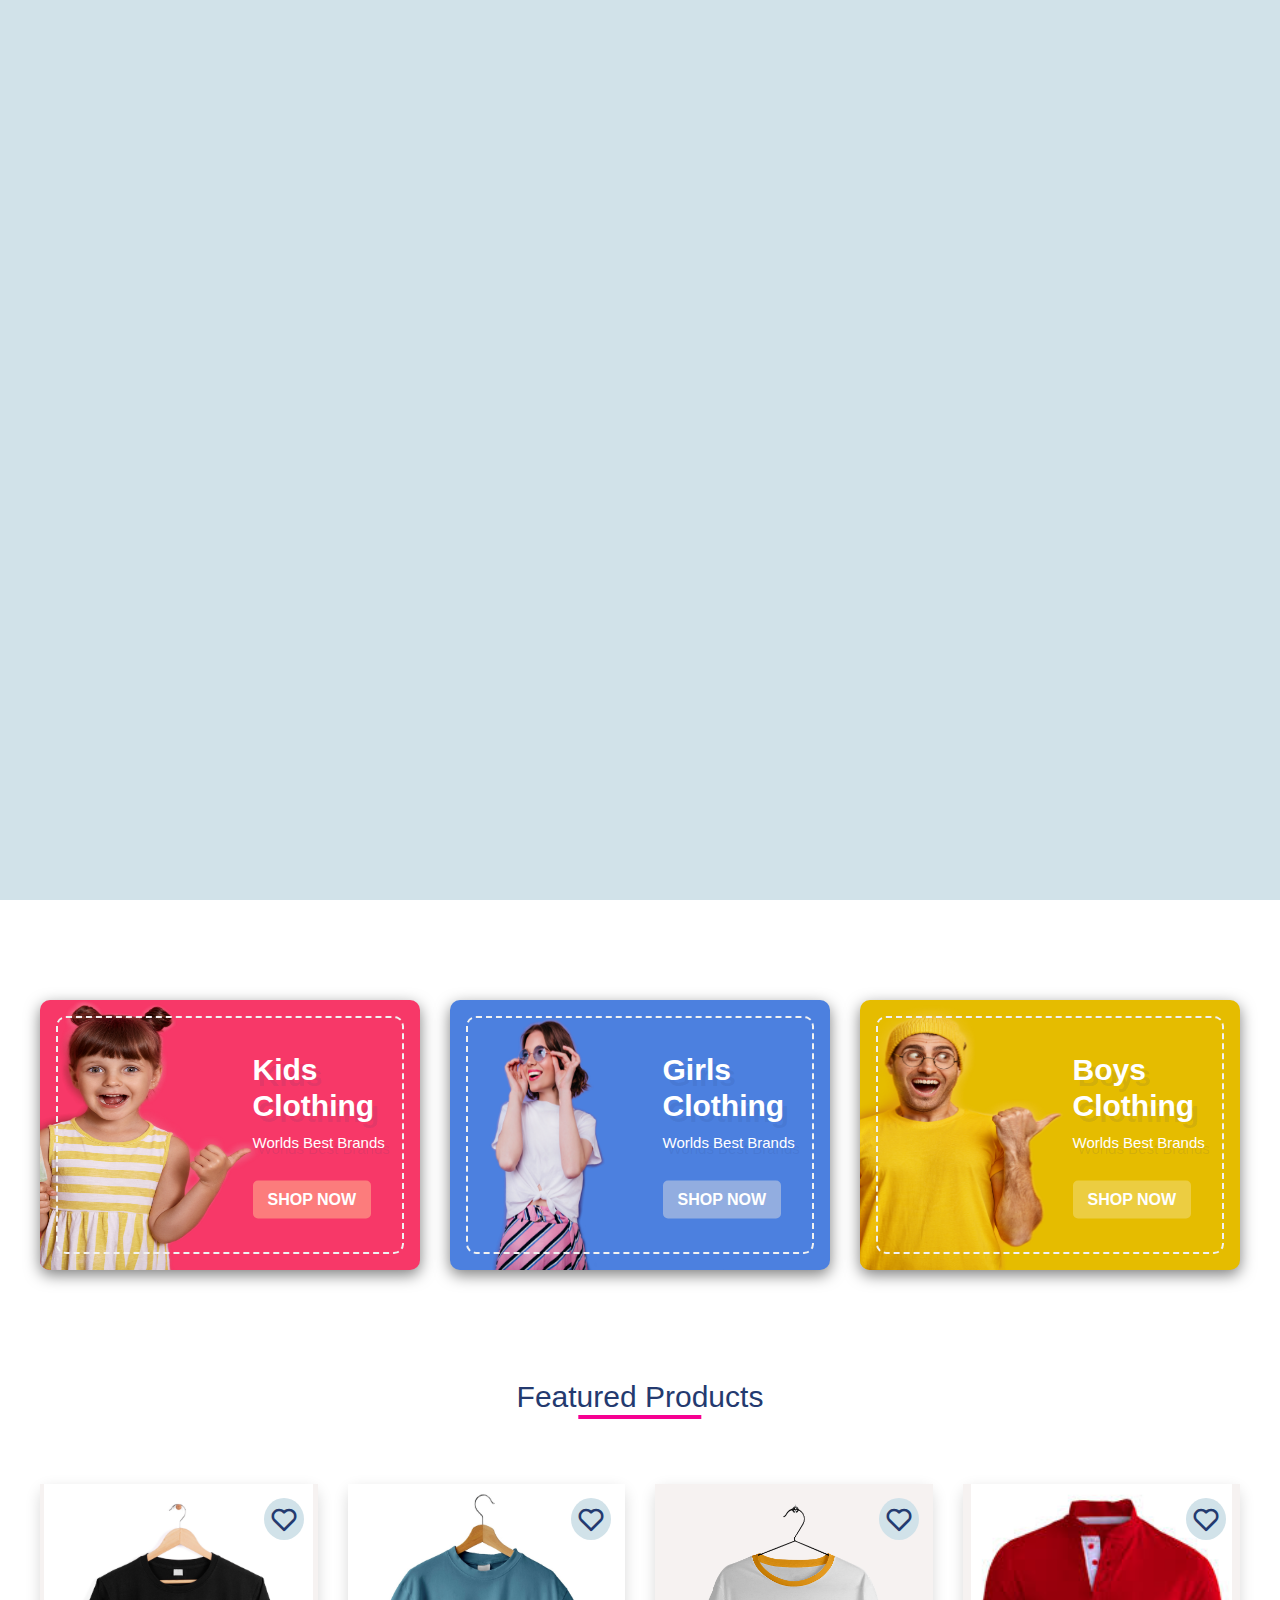
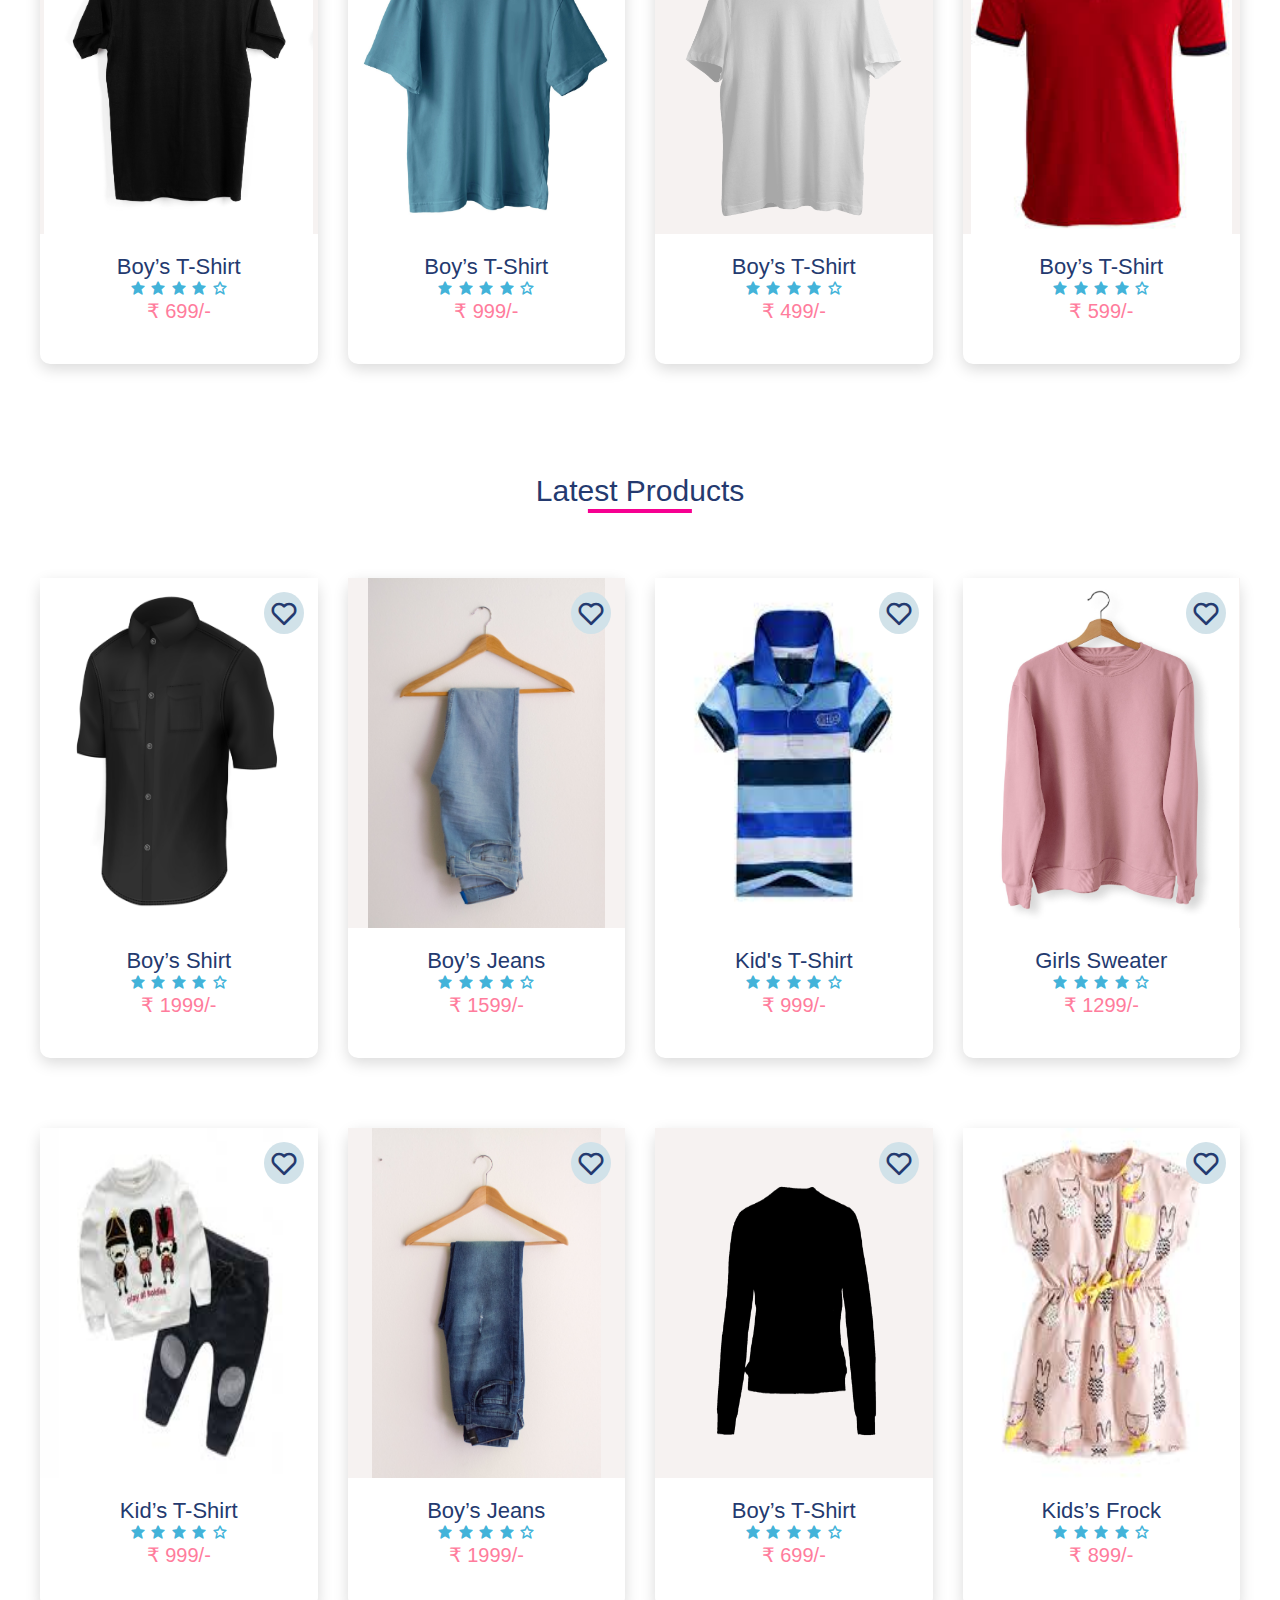
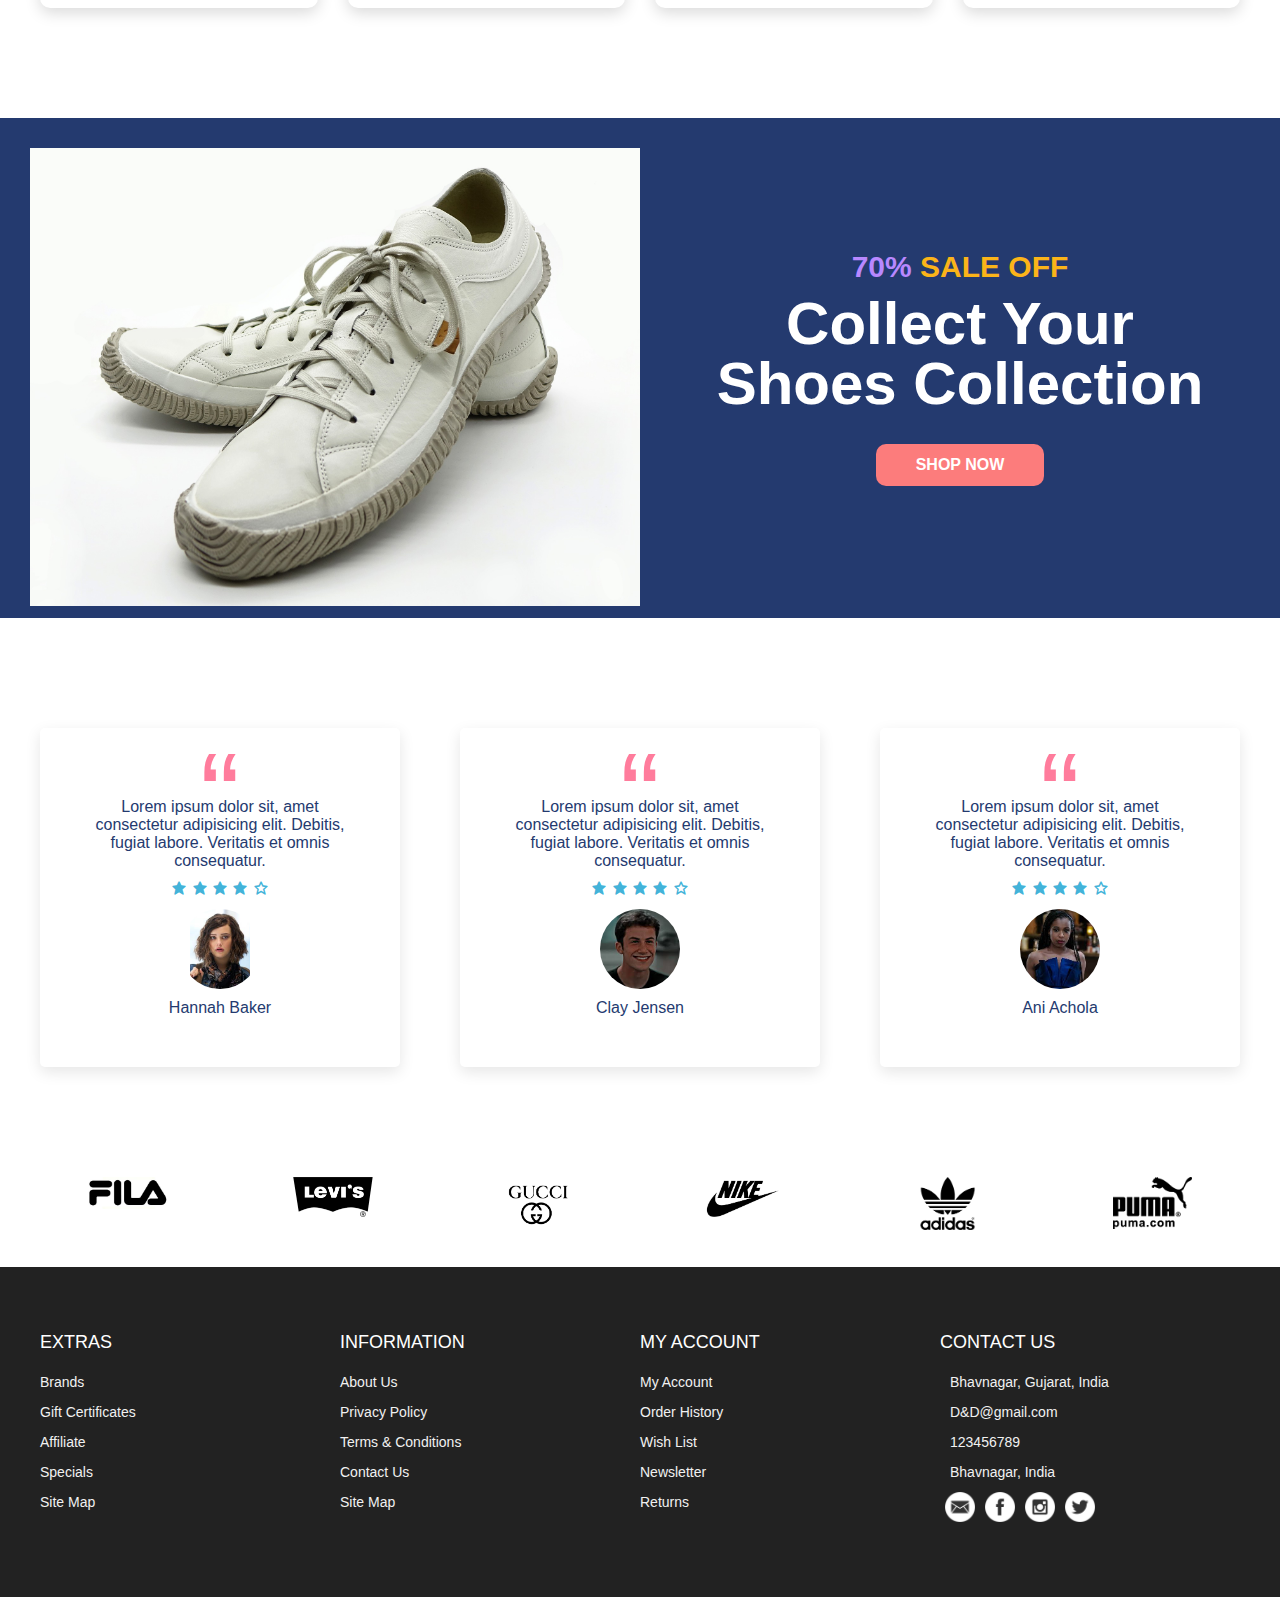
<file: index.html>
<!DOCTYPE html>
<html lang="en">

<head>
  <meta charset="UTF-8" />
  <meta name="viewport" content="width=device-width, initial-scale=1.0" />
  <!-- Logo -->
  <link rel="shortcut icon" href="./images/icon_bags.png" type="image/x-icon">

  <!-- Box icons -->
  <link rel="stylesheet" href="https://cdn.jsdelivr.net/npm/boxicons@latest/css/boxicons.min.css" />

  <!-- Custom StyleSheet -->
  <link rel="stylesheet" href="./css/styles.css" />
  <title>D&D - Ecommerce Website</title>
</head>

<body>
  <!-- Header -->
  <header id="home" class="header">
    <!-- Navigation -->
    <nav class="nav">
      <div class="navigation container">
        <div class="logo">
          <h1>D&D</h1>
        </div>

        <div class="menu">
          <div class="top-nav">
            <div class="logo">
              <h1>D&D</h1>
            </div>
            <div class="close">
              <i class="bx bx-x"></i>
            </div>
          </div>

          <ul class="nav-list">
            <li class="nav-item">
              <a href="#home" class="nav-link scroll-link">Home</a>
            </li>
            <li class="nav-item">
              <a href="product.html" class="nav-link">Products</a>
            </li>
            <li class="nav-item">
              <a href="#footer" class="nav-link scroll-link">About</a>
            </li>
            <li class="nav-item">
              <a href="#footer" class="nav-link scroll-link">Contact</a>
            </li>
            <li class="nav-item">
              <a href="#home" class="nav-link scroll-link">Account</a>
            </li>
            <li class="nav-item">
              <a href="cart.html" class="nav-link icon"><i class="bx bx-shopping-bag"></i></a>
            </li>
          </ul>
        </div>

        <a href="cart.html" class="cart-icon cart-html">
          <i class="bx bx-shopping-bag"></i>
        </a>

        <div class="hamburger">
          <i class="bx bx-menu"></i>
        </div>
      </div>
    </nav>

    <!-- Hero -->
    <img src="./images/banner_shoes.png" alt="" class="hero-img" />

    <div class="hero-content">
      <h2><span class="discount">70% </span> SALE OFF</h2>
      <h1>
        <span>HOT SUMMERS</span>
        <span>HOT DEALS</span>
      </h1>
      <a class="btn btn_transform" href="sale.html">shop now</a>
    </div>
  </header>

  <!-- Main -->
  <main>
    <section class="advert section">
      <div class="advert-center container">

        <div class="advert-box">
          <div class="dotted">
            <div class="content">
              <h2>
                Kids <br />
                Clothing
              </h2>
              <h4>Worlds Best Brands</h4>
              <a class="btn advert_btn" href="kidsClothing.html">shop now</a>
            </div>
          </div>
          <img src="./images/clothing_kids.png" alt="">
        </div>

        <div class="advert-box">
          <div class="dotted">
            <div class="content">
              <h2>
                Girls <br />
                Clothing
              </h2>
              <h4>Worlds Best Brands</h4>
              <a class="btn advert_btn" href="girlsClothing.html">shop now</a>
            </div>
          </div>
          <img src="./images/clothing_girls.png" alt="">
        </div>

        <div class="advert-box">
          <div class="dotted">
            <div class="content">
              <h2>
                Boys <br />
                Clothing
              </h2>
              <h4>Worlds Best Brands</h4>
              <a class="btn advert_btn" href="boysClothing.html">shop now</a>
            </div>
          </div>
          <img src="./images/clothing_boys.png" alt="">
        </div>
      </div>
    </section>

    <!-- Featured -->
    <section class="section featured">
      <div class="title">
        <h1>Featured Products</h1>
      </div>

      <div class="product-center container">

        <div class="product">
          <div class="liked">
            <span><i class="bx bx-heart"></i></span>
          </div>
          <div class="product-header">
            <img src="./images/black-t-shirt.jpg" alt="" class="product-img">
            <ul class="icons">
              <span><i class="bx bx-heart btn-like"></i></span>
              <span><i class="bx bx-shopping-bag btn-addCart"></i></span>
              <span><i class="bx bx-search btn-search" ></i></span>
              <!-- <span><a href="product-details.html"><i class="bx bx-search"></i></a></span> -->
            </ul>
          </div>
          <div class="product-footer">
            <a href="#">
              <h3 class="product-name">Boy’s T-Shirt</h3>
            </a>
            <div class="rating">
              <i class="bx bxs-star"></i>
              <i class="bx bxs-star"></i>
              <i class="bx bxs-star"></i>
              <i class="bx bxs-star"></i>
              <i class="bx bx-star"></i>
            </div>
            <h4 class="price">₹ 699/-</h4>
          </div>
        </div>

        <div class="product">
          <div class="liked">
            <span><i class="bx bx-heart"></i></span>
          </div>
          <div class="product-header">
            <img src="./images/blue-t-shirt.jpg" alt="" class="product-img">
            <ul class="icons">
              <span><i class="bx bx-heart btn-like"></i></span>
              <span><i class="bx bx-shopping-bag btn-addCart"></i></span>
              <span><i class="bx bx-search btn-search" ></i></span>
            </ul>
          </div>
          <div class="product-footer">
            <a href="#">
              <h3 class="product-name">Boy’s T-Shirt</h3>
            </a>
            <div class="rating">
              <i class="bx bxs-star"></i>
              <i class="bx bxs-star"></i>
              <i class="bx bxs-star"></i>
              <i class="bx bxs-star"></i>
              <i class="bx bx-star"></i>
            </div>
            <h4 class="price">₹ 999/-</h4>
          </div>
        </div>

        <div class="product">
          <div class="liked">
            <span><i class="bx bx-heart"></i></span>
          </div>
          <div class="product-header">
            <img src="./images/white-tshirt.png" alt="" class="product-img">
            <ul class="icons">
              <span><i class="bx bx-heart btn-like"></i></span>
              <span><i class="bx bx-shopping-bag btn-addCart"></i></span>
              <span><i class="bx bx-search btn-search" ></i></span>
            </ul>
          </div>
          <div class="product-footer">
            <a href="#">
              <h3 class="product-name">Boy’s T-Shirt</h3>
            </a>
            <div class="rating">
              <i class="bx bxs-star"></i>
              <i class="bx bxs-star"></i>
              <i class="bx bxs-star"></i>
              <i class="bx bxs-star"></i>
              <i class="bx bx-star"></i>
            </div>
            <h4 class="price">₹ 499/-</h4>
          </div>
        </div>

        <div class="product">
          <div class="liked">
            <span><i class="bx bx-heart"></i></span>
          </div>
          <div class="product-header">
            <img src="./images/red-t-shirt.jpg" alt="" class="product-img">

            <ul class="icons">
              <span><i class="bx bx-heart btn-like"></i></span>
              <span><i class="bx bx-shopping-bag btn-addCart"></i></span>
              <span><i class="bx bx-search btn-search" ></i></span>
            </ul>
          </div>
          <div class="product-footer">
            <a href="#">
              <h3 class="product-name">Boy’s T-Shirt</h3>
            </a>
            <div class="rating">
              <i class="bx bxs-star"></i>
              <i class="bx bxs-star"></i>
              <i class="bx bxs-star"></i>
              <i class="bx bxs-star"></i>
              <i class="bx bx-star"></i>
            </div>
            <h4 class="price">₹ 599/-</h4>
          </div>
        </div>
      </div>
    </section>

    <!--Latest -->
    <section class="section latest">
      <div class="title">
        <h1>Latest Products</h1>
      </div>

      <div class="product-center container">

        <div class="product">
          <div class="liked">
            <span><i class="bx bx-heart"></i></span>
          </div>
          <div class="product-header">
            <img src="./images/black-shirt.jpg" alt="" class="product-img">

            <ul class="icons">
              <span><i class="bx bx-heart btn-like"></i></span>
              <span><i class="bx bx-shopping-bag btn-addCart"></i></span>
              <span><i class="bx bx-search btn-search" ></i></span>
            </ul>
          </div>
          <div class="product-footer">
            <a href="#">
              <h3 class="product-name">Boy’s Shirt</h3>
            </a>
            <div class="rating">
              <i class="bx bxs-star"></i>
              <i class="bx bxs-star"></i>
              <i class="bx bxs-star"></i>
              <i class="bx bxs-star"></i>
              <i class="bx bx-star"></i>
            </div>
            <h4 class="price">₹ 1999/-</h4>
          </div>
        </div>

        <div class="product">
          <div class="liked">
            <span><i class="bx bx-heart"></i></span>
          </div>
          <div class="product-header">
            <img src="./images/jeans-1.jpg" alt="" class="product-img">

            <ul class="icons">
              <span><i class="bx bx-heart btn-like"></i></span>
              <span><i class="bx bx-shopping-bag btn-addCart"></i></span>
              <span><i class="bx bx-search btn-search" ></i></span>
            </ul>
          </div>
          <div class="product-footer">
            <a href="#">
              <h3 class="product-name">Boy’s Jeans</h3>
            </a>
            <div class="rating">
              <i class="bx bxs-star"></i>
              <i class="bx bxs-star"></i>
              <i class="bx bxs-star"></i>
              <i class="bx bxs-star"></i>
              <i class="bx bx-star"></i>
            </div>
            <h4 class="price">₹ 1599/-</h4>
          </div>
        </div>

        <div class="product">
          <div class="liked">
            <span><i class="bx bx-heart"></i></span>
          </div>
          <div class="product-header">
            <img src="./images/kids-1.jpg" alt="" class="product-img">

            <ul class="icons">
              <span><i class="bx bx-heart btn-like"></i></span>
              <span><i class="bx bx-shopping-bag btn-addCart"></i></span>
              <span><i class="bx bx-search btn-search" ></i></span>
            </ul>
          </div>
          <div class="product-footer">
            <a href="#">
              <h3 class="product-name">Kid's T-Shirt</h3>
            </a>
            <div class="rating">
              <i class="bx bxs-star"></i>
              <i class="bx bxs-star"></i>
              <i class="bx bxs-star"></i>
              <i class="bx bxs-star"></i>
              <i class="bx bx-star"></i>
            </div>
            <h4 class="price">₹ 999/-</h4>
          </div>
        </div>

        <div class="product">
          <div class="liked">
            <span><i class="bx bx-heart"></i></span>
          </div>
          <div class="product-header">
            <img src="./images/pink-sweater.jpg" alt="" class="product-img">

            <ul class="icons">
              <span><i class="bx bx-heart btn-like"></i></span>
              <span><i class="bx bx-shopping-bag btn-addCart"></i></span>
              <span><i class="bx bx-search btn-search" ></i></span>
            </ul>
          </div>
          <div class="product-footer">
            <a href="#">
              <h3 class="product-name">Girls Sweater</h3>
            </a>
            <div class="rating">
              <i class="bx bxs-star"></i>
              <i class="bx bxs-star"></i>
              <i class="bx bxs-star"></i>
              <i class="bx bxs-star"></i>
              <i class="bx bx-star"></i>
            </div>
            <h4 class="price">₹ 1299/-</h4>
          </div>
        </div>

        <div class="product">
          <div class="liked">
            <span><i class="bx bx-heart"></i></span>
          </div>
          <div class="product-header">
            <img src="./images/kids-2.jpg" alt="" class="product-img">

            <ul class="icons">
              <span><i class="bx bx-heart btn-like"></i></span>
              <span><i class="bx bx-shopping-bag btn-addCart"></i></span>
              <span><i class="bx bx-search btn-search" ></i></span>
            </ul>
          </div>
          <div class="product-footer">
            <a href="#">
              <h3 class="product-name">Kid’s T-Shirt</h3>
            </a>
            <div class="rating">
              <i class="bx bxs-star"></i>
              <i class="bx bxs-star"></i>
              <i class="bx bxs-star"></i>
              <i class="bx bxs-star"></i>
              <i class="bx bx-star"></i>
            </div>
            <h4 class="price">₹ 999/-</h4>
          </div>
        </div>

        <div class="product">
          <div class="liked">
            <span><i class="bx bx-heart"></i></span>
          </div>
          <div class="product-header">
            <img src="./images/jeans-2.jpg" alt="" class="product-img">

            <ul class="icons">
              <span><i class="bx bx-heart btn-like"></i></span>
              <span><i class="bx bx-shopping-bag btn-addCart"></i></span>
              <span><i class="bx bx-search btn-search" ></i></span>
            </ul>
          </div>
          <div class="product-footer">
            <a href="#">
              <h3 class="product-name">Boy’s Jeans</h3>
            </a>
            <div class="rating">
              <i class="bx bxs-star"></i>
              <i class="bx bxs-star"></i>
              <i class="bx bxs-star"></i>
              <i class="bx bxs-star"></i>
              <i class="bx bx-star"></i>
            </div>
            <h4 class="price">₹ 1999/-</h4>
          </div>
        </div>

        <div class="product">
          <div class="liked">
            <span><i class="bx bx-heart"></i></span>
          </div>
          <div class="product-header">
            <img src="./images/black-t-shirt-full_sleeve.png" alt="" class="product-img">

            <ul class="icons">
              <span><i class="bx bx-heart btn-like"></i></span>
              <span><i class="bx bx-shopping-bag btn-addCart"></i></span>
              <span><i class="bx bx-search btn-search" ></i></span>
            </ul>
          </div>
          <div class="product-footer">
            <a href="#">
              <h3 class="product-name">Boy’s T-Shirt</h3>
            </a>
            <div class="rating">
              <i class="bx bxs-star"></i>
              <i class="bx bxs-star"></i>
              <i class="bx bxs-star"></i>
              <i class="bx bxs-star"></i>
              <i class="bx bx-star"></i>
            </div>
            <h4 class="price">₹ 699/-</h4>
          </div>
        </div>

        <div class="product">
          <div class="liked">
            <span><i class="bx bx-heart"></i></span>
          </div>
          <div class="product-header">
            <img src="./images/kids-3.jpg" alt="" class="product-img">

            <ul class="icons">
              <span><i class="bx bx-heart btn-like"></i></span>
              <span><i class="bx bx-shopping-bag btn-addCart"></i></span>
              <span><i class="bx bx-search btn-search" ></i></span>
            </ul>
          </div>
          <div class="product-footer">
            <a href="#">
              <h3 class="product-name">Kids’s Frock</h3>
            </a>
            <div class="rating">
              <i class="bx bxs-star"></i>
              <i class="bx bxs-star"></i>
              <i class="bx bxs-star"></i>
              <i class="bx bxs-star"></i>
              <i class="bx bx-star"></i>
            </div>
            <h4 class="price">₹ 899/-</h4>
          </div>
        </div>

      </div>
    </section>

    <!-- Product sale Banner -->
    <section class="section">
      <div class="product-banner">
        <div class="left">
          <img src="./images/shoe-sale.jpg" alt="" />
        </div>
        <div class="right">
          <div class="content">
            <h2><span class="discount">70% </span> SALE OFF</h2>
            <h1>
              <span>Collect Your</span>
              <span>Shoes Collection</span>
            </h1>
            <a class="btn" href="sale.html">shop now</a>
          </div>
        </div>
      </div>
    </section>

    <!-- Testimonials -->
    <section class="section">
      <div class="testimonial-center container">

        <div class="testimonial">
          <span>&ldquo;</span>
          <p>
            Lorem ipsum dolor sit, amet consectetur adipisicing elit. Debitis,
            fugiat labore. Veritatis et omnis consequatur.
          </p>
          <div class="rating">
            <i class="bx bxs-star"></i>
            <i class="bx bxs-star"></i>
            <i class="bx bxs-star"></i>
            <i class="bx bxs-star"></i>
            <i class="bx bx-star"></i>
          </div>
          <div class="img-cover">
            <img src="./images/profile 1.jpg" alt="" />
          </div>
          <h4>Hannah Baker</h4>
        </div>

        <div class="testimonial">
          <span>&ldquo;</span>
          <p>
            Lorem ipsum dolor sit, amet consectetur adipisicing elit. Debitis,
            fugiat labore. Veritatis et omnis consequatur.
          </p>
          <div class="rating">
            <i class="bx bxs-star"></i>
            <i class="bx bxs-star"></i>
            <i class="bx bxs-star"></i>
            <i class="bx bxs-star"></i>
            <i class="bx bx-star"></i>
          </div>
          <div class="img-cover">
            <img src="./images/profile 2.jpg" alt="" />
          </div>
          <h4>Clay Jensen</h4>
        </div>

        <div class="testimonial">
          <span>&ldquo;</span>
          <p>
            Lorem ipsum dolor sit, amet consectetur adipisicing elit. Debitis,
            fugiat labore. Veritatis et omnis consequatur.
          </p>
          <div class="rating">
            <i class="bx bxs-star"></i>
            <i class="bx bxs-star"></i>
            <i class="bx bxs-star"></i>
            <i class="bx bxs-star"></i>
            <i class="bx bx-star"></i>
          </div>
          <div class="img-cover">
            <img src="./images/profile 3.jpg" alt="" />
          </div>
          <h4>Ani Achola</h4>
        </div>
      </div>
    </section>

    <!-- Brands -->
    <section class="section">
      <div class="brands-center container">
        <div class="brand">
          <img src="./images/brand1.jpg" alt="" />
        </div>
        <div class="brand">
          <img src="./images/brand2.png" alt="" />
        </div>
        <div class="brand">
          <img src="./images/brand3.png" alt="" />
        </div>
        <div class="brand">
          <img src="./images/brand4.jpeg" alt="" />
        </div>
        <div class="brand">
          <img src="./images/brand5.png" alt="" />
        </div>
        <div class="brand">
          <img src="./images/brand6.png" alt="" />
        </div>
      </div>
    </section>
  </main>

  <!-- Footer -->
  <footer id="footer" class="section footer">

    <div class="container">
      <div class="footer-container">

        <div class="footer-center">
          <h3>EXTRAS</h3>
          <a href="#">Brands</a>
          <a href="#">Gift Certificates</a>
          <a href="#">Affiliate</a>
          <a href="#">Specials</a>
          <a href="#">Site Map</a>
        </div>
        <div class="footer-center">
          <h3>INFORMATION</h3>
          <a href="#">About Us</a>
          <a href="#">Privacy Policy</a>
          <a href="#">Terms & Conditions</a>
          <a href="#">Contact Us</a>
          <a href="#">Site Map</a>
        </div>
        <div class="footer-center">
          <h3>MY ACCOUNT</h3>
          <a href="#">My Account</a>
          <a href="#">Order History</a>
          <a href="#">Wish List</a>
          <a href="#">Newsletter</a>
          <a href="#">Returns</a>
        </div>
        <div class="footer-center">
          <h3>CONTACT US</h3>
          <div>
            <span>
              <i class="fas fa-map-marker-alt"></i>
            </span>
            <!-- Charusat University, changa, Anand, Gujarat -->
            Bhavnagar, Gujarat, India
          </div>
          <div>
            <span>
              <i class="far fa-envelope"></i>
            </span>
            D&D@gmail.com
          </div>
          <div>
            <span>
              <i class="fas fa-phone"></i>
            </span>
            123456789
          </div>
          <div>
            <span>
              <i class="far fa-paper-plane"></i>
            </span>
            Bhavnagar, India
          </div>
          <div>
            <!-- <span>
              <i></i>
            </span> -->
            <div class="social_media">
              <a href="https://www.google.com/" target="_blank" title="email">
                <img src="./images/email.png" alt="Email">
              </a>
              <a href="https://www.facebook.com/" target="_blank" title="facebook">
                  <img src="./images/facebook.png" alt="Facebook">
              </a>
              <a href="https://www.instagram.com/" target="_blank" title="instagram">
                  <img src="./images/instagram.png" alt="Instagram">
              </a>
              <a href="https://twitter.com/" target="_blank" title="twitter">
                  <img src="./images/twitter.png" alt="Twitter">
              </a>
              <!-- <a href="https://www.snapchat.com/" target="_blank" title="snapchat">
                  <img src="./images/snapchat.png" alt="Snapchat">
              </a> -->
          </div>
          </div>
        </div>
      </div>
    </div>
    </div>
  </footer>
  <!-- End Footer -->

  <!-- GSAP -->
  <!-- <script src="https://cdnjs.cloudflare.com/ajax/libs/gsap/3.5.1/gsap.min.js"></script> -->
  <!-- Custom Script -->
  <script src="./js/index.js"></script>
</body>

</html>
</file>
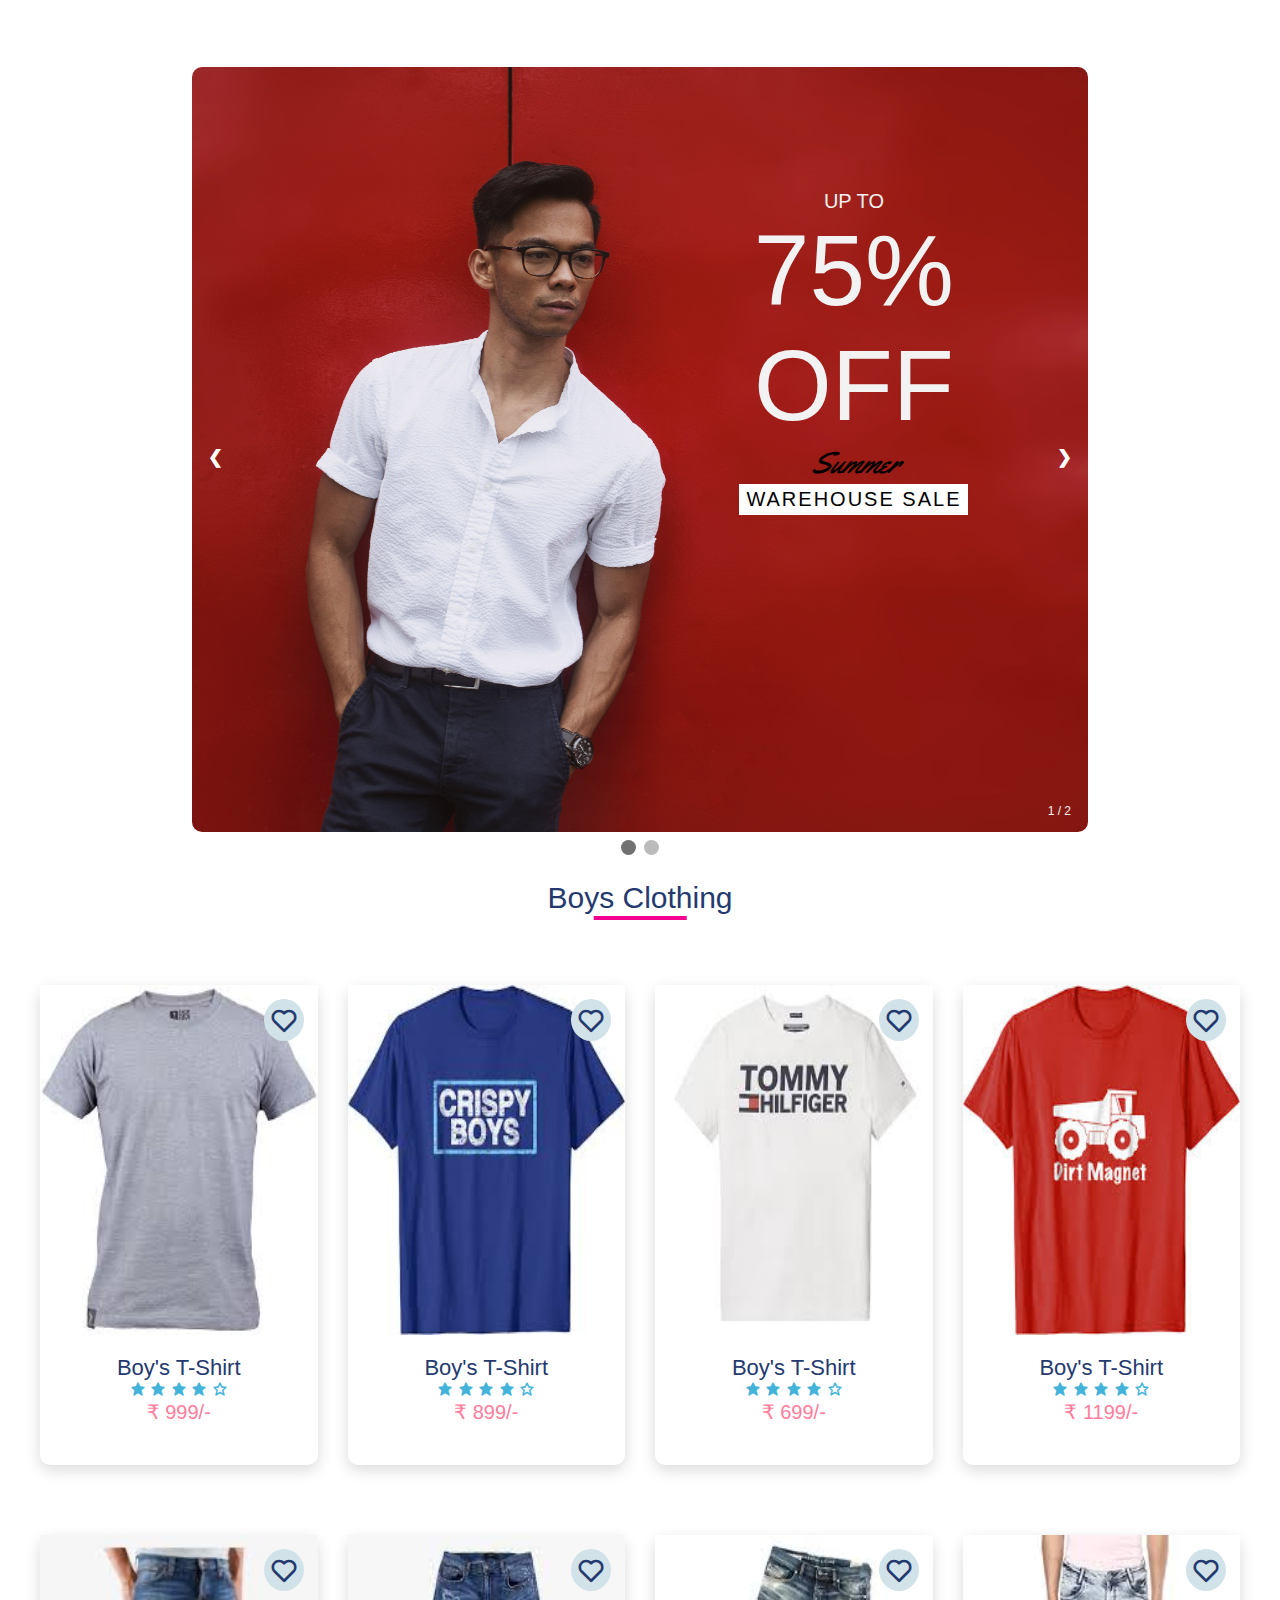
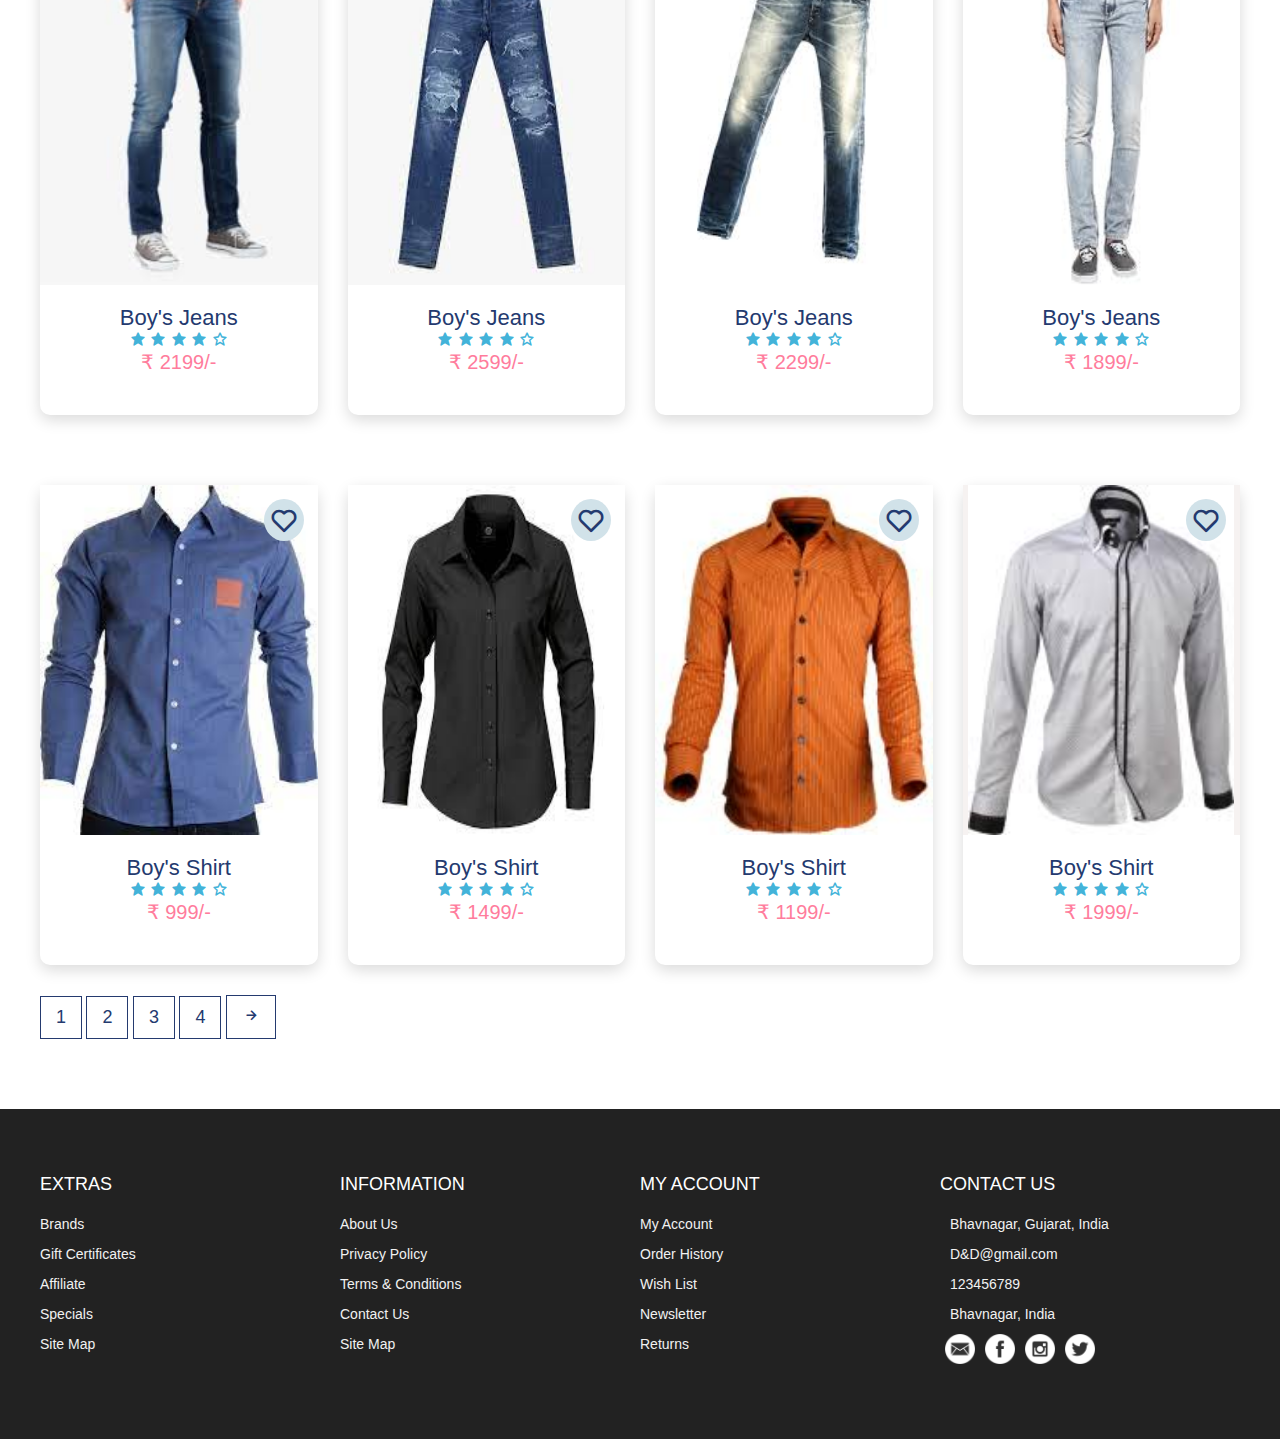
<file: boysClothing.html>
<!DOCTYPE html>
<html lang="en">

<head>
    <meta charset="UTF-8" />
    <meta name="viewport" content="width=device-width, initial-scale=1.0" />
    <!-- Favicon -->
    <link rel="shortcut icon" href="./images/icon_bags.png" type="image/x-icon">

    <!-- Box icons -->
    <link rel="stylesheet" href="https://cdn.jsdelivr.net/npm/boxicons@latest/css/boxicons.min.css" />

    <!-- Custom StyleSheet -->
    <link rel="stylesheet" href="./css/styles.css" />

    <!-- fonts -->
    <link rel="preconnect" href="https://fonts.gstatic.com">
    <link href="https://fonts.googleapis.com/css2?family=Yellowtail&display=swap" rel="stylesheet">
    <title>Boys Clothing</title>
</head>

<body>
    <!-- Navigation -->
    <nav class="nav">
        <div class="navigation container">
            <div class="logo">
                <h1>D&D</h1>
            </div>

            <div class="menu">
                <div class="top-nav">
                    <div class="logo">
                        <h1>D&D</h1>
                    </div>
                    <div class="close">
                        <i class="bx bx-x"></i>
                    </div>
                </div>

                <ul class="nav-list">
                    <li class="nav-item">
                        <a href="index.html" class="nav-link">Home</a>
                    </li>
                    <li class="nav-item">
                        <a href="product.html" class="nav-link">Products</a>
                    </li>
                    <li class="nav-item">
                        <a href="#about" class="nav-link">About</a>
                    </li>
                    <li class="nav-item">
                        <a href="#contact" class="nav-link">Contact</a>
                    </li>
                    <li class="nav-item">
                        <a href="#contact" class="nav-link">Account</a>
                    </li>
                    <li class="nav-item">
                        <a href="cart.html" class="nav-link icon"><i class="bx bx-shopping-bag"></i></a>
                    </li>
                </ul>
            </div>

            <a href="cart.html" class="cart-icon">
                <i class="bx bx-shopping-bag"></i>
            </a>

            <div class="hamburger">
                <i class="bx bx-menu"></i>
            </div>
        </div>
    </nav>

    <!-- Slideshow container -->
    <div class="slideshow-container">

        <!-- Full-width images with number and caption text -->
        <div class="mySlides fade">
            <div class="numbertext">1 / 2</div>
            <img src="./images/boys_slideshow_1.jpg" style="width:100%">
            <div class="text" style="right: 12%;">
                <h2 style="font-size: 2rem;">UP TO</h2>
                <h1 style="font-size: 10rem;">75%</h1>
                <h1 style="font-size: 10rem;">OFF</h1>
                <h3 style="font-family: 'Yellowtail', cursive; font-size: 3rem; font-style: italic; color: black;">
                    Summer</h3>
                <h2
                    style="background-color: white; color: black; font-size: 2rem; padding: 4px 7px; letter-spacing: 2px;">
                    WAREHOUSE SALE</h2>
            </div>
        </div>

        <div class="mySlides fade">
            <div class="numbertext">2 / 2</div>
            <img src="./images/boys_slideshow_2.jpg" style="width:100%">
            <div class="text" style="right: 2%;">
                <h2 style="font-size: 1rem; padding-bottom: 10px;">NEW PRODUCTS IN</h2>
                <h2 style="font-size: 2rem; font-weight: bold; letter-spacing: 2PX;">BOYS COLLECTION</h2>
                <h1 style="font-size: 3.5rem; padding-top: 30px;">ENTIRE BOYS PURCHASE</h1>
                <h1 style="font-size: 3.5rem; ">SAVE UP TO</h1>
                <h1 style="font-size: 3.5rem; padding-bottom: 30px;">50%</h1>
                <h3 style="font-size: 2rem;">use code 9999 to get best</h3>
                <h2 style="font-size: 2.5rem; padding: 5px 0px 50px 0px;">Discount</h2>
                <span
                    style="margin-top: 50px; padding: 5px 15px; background-color: #f60091; border-radius: 19px; cursor: pointer;">Shop
                    Now</span>
            </div>
        </div>

        <!-- Next and previous buttons -->
        <a class="prev" onclick="plusSlides()">&#10094;</a>
        <a class="next" onclick="plusSlides()">&#10095;</a>

    </div>

    <!-- The dots/circles -->
    <div style="text-align:center">
        <span class="dot" onclick="currentSlide()"></span>
        <span class="dot" onclick="currentSlide()"></span>
    </div>
    <br>

    <!-- boys Clothing heading -->
    <div class="title courser_pointer">
        <h1>Boys Clothing</h1>
    </div>

    <!-- boys product -->
    <div class="product-center container">

        <div class="product">
            <div class="liked">
                <span><i class="bx bx-heart"></i></span>
            </div>
            <div class="product-header">
                <img src="./images/boys t-shirt 2.jpg" alt="" class="product-img">

                <ul class="icons">
                    <span><i class="bx bx-heart btn-like"></i></span>
                    <span><i class="bx bx-shopping-bag btn-addCart"></i></span>
                    <span><i class="bx bx-search btn-search"></i></span>
                </ul>
            </div>
            <div class="product-footer">
                <a href="#">
                    <h3 class="product-name">Boy's T-Shirt</h3>
                </a>
                <div class="rating">
                    <i class="bx bxs-star"></i>
                    <i class="bx bxs-star"></i>
                    <i class="bx bxs-star"></i>
                    <i class="bx bxs-star"></i>
                    <i class="bx bx-star"></i>
                </div>
                <h4 class="price">₹ 999/-</h4>
            </div>
        </div>

        <div class="product">
            <div class="liked">
                <span><i class="bx bx-heart"></i></span>
            </div>
            <div class="product-header">
                <img src="./images/boys t-shirt 4.jpg" alt="" class="product-img">

                <ul class="icons">
                    <span><i class="bx bx-heart btn-like"></i></span>
                    <span><i class="bx bx-shopping-bag btn-addCart"></i></span>
                    <span><i class="bx bx-search btn-search"></i></span>
                </ul>
            </div>
            <div class="product-footer">
                <a href="#">
                    <h3 class="product-name">Boy's T-Shirt</h3>
                </a>
                <div class="rating">
                    <i class="bx bxs-star"></i>
                    <i class="bx bxs-star"></i>
                    <i class="bx bxs-star"></i>
                    <i class="bx bxs-star"></i>
                    <i class="bx bx-star"></i>
                </div>
                <h4 class="price">₹ 899/-</h4>
            </div>
        </div>

        <div class="product">
            <div class="liked">
                <span><i class="bx bx-heart"></i></span>
            </div>
            <div class="product-header">
                <img src="./images/boys t-shirt 5.jpg" alt="" class="product-img">

                <ul class="icons">
                    <span><i class="bx bx-heart btn-like"></i></span>
                    <span><i class="bx bx-shopping-bag btn-addCart"></i></span>
                    <span><i class="bx bx-search btn-search"></i></span>
                </ul>
            </div>
            <div class="product-footer">
                <a href="#">
                    <h3 class="product-name">Boy's T-Shirt</h3>
                </a>
                <div class="rating">
                    <i class="bx bxs-star"></i>
                    <i class="bx bxs-star"></i>
                    <i class="bx bxs-star"></i>
                    <i class="bx bxs-star"></i>
                    <i class="bx bx-star"></i>
                </div>
                <h4 class="price">₹ 699/-</h4>
            </div>
        </div>

        <div class="product">
            <div class="liked">
                <span><i class="bx bx-heart"></i></span>
            </div>
            <div class="product-header">
                <img src="./images/boys t-shirt 6.jpg" alt="" class="product-img">

                <ul class="icons">
                    <span><i class="bx bx-heart btn-like"></i></span>
                    <span><i class="bx bx-shopping-bag btn-addCart"></i></span>
                    <span><i class="bx bx-search btn-search"></i></span>
                </ul>
            </div>
            <div class="product-footer">
                <a href="#">
                    <h3 class="product-name">Boy's T-Shirt</h3>
                </a>
                <div class="rating">
                    <i class="bx bxs-star"></i>
                    <i class="bx bxs-star"></i>
                    <i class="bx bxs-star"></i>
                    <i class="bx bxs-star"></i>
                    <i class="bx bx-star"></i>
                </div>
                <h4 class="price">₹ 1199/-</h4>
            </div>
        </div>

        <div class="product">
            <div class="liked">
                <span><i class="bx bx-heart"></i></span>
            </div>
            <div class="product-header">
                <img src="./images/mens jeans 4.jpg" alt="" class="product-img">

                <ul class="icons">
                    <span><i class="bx bx-heart btn-like"></i></span>
                    <span><i class="bx bx-shopping-bag btn-addCart"></i></span>
                    <span><i class="bx bx-search btn-search"></i></span>
                </ul>
            </div>
            <div class="product-footer">
                <a href="#">
                    <h3 class="product-name">Boy's Jeans</h3>
                </a>
                <div class="rating">
                    <i class="bx bxs-star"></i>
                    <i class="bx bxs-star"></i>
                    <i class="bx bxs-star"></i>
                    <i class="bx bxs-star"></i>
                    <i class="bx bx-star"></i>
                </div>
                <h4 class="price">₹ 2199/-</h4>
            </div>
        </div>

        <div class="product">
            <div class="liked">
                <span><i class="bx bx-heart"></i></span>
            </div>
            <div class="product-header">
                <img src="./images/mens jeans 2.jpg" alt="" class="product-img">
                <ul class="icons">
                    <span><i class="bx bx-heart btn-like"></i></span>
                    <span><i class="bx bx-shopping-bag btn-addCart"></i></span>
                    <span><i class="bx bx-search btn-search"></i></span>
                </ul>
            </div>
            <div class="product-footer">
                <a href="#">
                    <h3 class="product-name">Boy's Jeans</h3>
                </a>
                <div class="rating">
                    <i class="bx bxs-star"></i>
                    <i class="bx bxs-star"></i>
                    <i class="bx bxs-star"></i>
                    <i class="bx bxs-star"></i>
                    <i class="bx bx-star"></i>
                </div>
                <h4 class="price">₹ 2599/-</h4>
            </div>
        </div>

        <div class="product">
            <div class="liked">
                <span><i class="bx bx-heart"></i></span>
            </div>
            <div class="product-header">
                <img src="./images/mens jeans 3.jpg" alt="" class="product-img">

                <ul class="icons">
                    <span><i class="bx bx-heart btn-like"></i></span>
                    <span><i class="bx bx-shopping-bag btn-addCart"></i></span>
                    <span><i class="bx bx-search btn-search"></i></span>
                </ul>
            </div>
            <div class="product-footer">
                <a href="#">
                    <h3 class="product-name">Boy's Jeans</h3>
                </a>
                <div class="rating">
                    <i class="bx bxs-star"></i>
                    <i class="bx bxs-star"></i>
                    <i class="bx bxs-star"></i>
                    <i class="bx bxs-star"></i>
                    <i class="bx bx-star"></i>
                </div>
                <h4 class="price">₹ 2299/-</h4>
            </div>
        </div>

        <div class="product">
            <div class="liked">
                <span><i class="bx bx-heart"></i></span>
            </div>
            <div class="product-header">
                <img src="./images/mens jeans 5.jpg" alt="" class="product-img">

                <ul class="icons">
                    <span><i class="bx bx-heart btn-like"></i></span>
                    <span><i class="bx bx-shopping-bag btn-addCart"></i></span>
                    <span><i class="bx bx-search btn-search"></i></span>
                </ul>
            </div>
            <div class="product-footer">
                <a href="#">
                    <h3 class="product-name">Boy's Jeans</h3>
                </a>
                <div class="rating">
                    <i class="bx bxs-star"></i>
                    <i class="bx bxs-star"></i>
                    <i class="bx bxs-star"></i>
                    <i class="bx bxs-star"></i>
                    <i class="bx bx-star"></i>
                </div>
                <h4 class="price">₹ 1899/-</h4>
            </div>
        </div>

        <div class="product">
            <div class="liked">
                <span><i class="bx bx-heart"></i></span>
            </div>
            <div class="product-header">
                <img src="./images/mens shirt 2.jpg" alt="" class="product-img">
                <ul class="icons">
                    <span><i class="bx bx-heart btn-like"></i></span>
                    <span><i class="bx bx-shopping-bag btn-addCart"></i></span>
                    <span><i class="bx bx-search btn-search"></i></span>
                </ul>
            </div>
            <div class="product-footer">
                <a href="#">
                    <h3 class="product-name">Boy's Shirt</h3>
                </a>
                <div class="rating">
                    <i class="bx bxs-star"></i>
                    <i class="bx bxs-star"></i>
                    <i class="bx bxs-star"></i>
                    <i class="bx bxs-star"></i>
                    <i class="bx bx-star"></i>
                </div>
                <h4 class="price">₹ 999/-</h4>
            </div>
        </div>

        <div class="product">
            <div class="liked">
                <span><i class="bx bx-heart"></i></span>
            </div>
            <div class="product-header">
                <img src="./images/mens shirt 3.jpg" alt="" class="product-img">
                <ul class="icons">
                    <span><i class="bx bx-heart btn-like"></i></span>
                    <span><i class="bx bx-shopping-bag btn-addCart"></i></span>
                    <span><i class="bx bx-search btn-search"></i></span>
                </ul>
            </div>
            <div class="product-footer">
                <a href="#">
                    <h3 class="product-name">Boy's Shirt</h3>
                </a>
                <div class="rating">
                    <i class="bx bxs-star"></i>
                    <i class="bx bxs-star"></i>
                    <i class="bx bxs-star"></i>
                    <i class="bx bxs-star"></i>
                    <i class="bx bx-star"></i>
                </div>
                <h4 class="price">₹ 1499/-</h4>
            </div>
        </div>

        <div class="product">
            <div class="liked">
                <span><i class="bx bx-heart"></i></span>
            </div>
            <div class="product-header">
                <img src="./images/mens shirt 4.jpg" alt="" class="product-img">

                <ul class="icons">
                    <span><i class="bx bx-heart btn-like"></i></span>
                    <span><i class="bx bx-shopping-bag btn-addCart"></i></span>
                    <span><i class="bx bx-search btn-search"></i></span>
                </ul>
            </div>
            <div class="product-footer">
                <a href="#">
                    <h3 class="product-name">Boy's Shirt</h3>
                </a>
                <div class="rating">
                    <i class="bx bxs-star"></i>
                    <i class="bx bxs-star"></i>
                    <i class="bx bxs-star"></i>
                    <i class="bx bxs-star"></i>
                    <i class="bx bx-star"></i>
                </div>
                <h4 class="price">₹ 1199/-</h4>
            </div>
        </div>

        <div class="product">
            <div class="liked">
                <span><i class="bx bx-heart"></i></span>
            </div>
            <div class="product-header">
                <img src="./images/mens shirt 6.jpg" alt="" class="product-img">

                <ul class="icons">
                    <span><i class="bx bx-heart btn-like"></i></span>
                    <span><i class="bx bx-shopping-bag btn-addCart"></i></span>
                    <span><i class="bx bx-search btn-search"></i></span>
                </ul>
            </div>
            <div class="product-footer">
                <a href="#">
                    <h3 class="product-name">Boy's Shirt</h3>
                </a>
                <div class="rating">
                    <i class="bx bxs-star"></i>
                    <i class="bx bxs-star"></i>
                    <i class="bx bxs-star"></i>
                    <i class="bx bxs-star"></i>
                    <i class="bx bx-star"></i>
                </div>
                <h4 class="price">₹ 1999/-</h4>
            </div>
        </div>

    </div>


    <section class="pagination">
        <div class=" container">
            <span>1</span>
            <span>2</span>
            <span>3</span>
            <span>4</span>
            <span><i class='bx bx-right-arrow-alt'></i></span>
        </div>
    </section>


    <!-- Footer -->
    <footer id="footer" class="section footer">
        <div class="container">
            <div class="footer-container">
                <div class="footer-center">
                    <h3>EXTRAS</h3>
                    <a href="#">Brands</a>
                    <a href="#">Gift Certificates</a>
                    <a href="#">Affiliate</a>
                    <a href="#">Specials</a>
                    <a href="#">Site Map</a>
                </div>
                <div class="footer-center">
                    <h3>INFORMATION</h3>
                    <a href="#">About Us</a>
                    <a href="#">Privacy Policy</a>
                    <a href="#">Terms & Conditions</a>
                    <a href="#">Contact Us</a>
                    <a href="#">Site Map</a>
                </div>
                <div class="footer-center">
                    <h3>MY ACCOUNT</h3>
                    <a href="#">My Account</a>
                    <a href="#">Order History</a>
                    <a href="#">Wish List</a>
                    <a href="#">Newsletter</a>
                    <a href="#">Returns</a>
                </div>
                <div class="footer-center">
                    <h3>CONTACT US</h3>
                    <div>
                        <span>
                            <i class="fas fa-map-marker-alt"></i>
                        </span>
                        <!-- Charusat University, changa, Anand, Gujarat -->
                        Bhavnagar, Gujarat, India
                    </div>
                    <div>
                        <span>
                            <i class="far fa-envelope"></i>
                        </span>
                        D&D@gmail.com
                    </div>
                    <div>
                        <span>
                            <i class="fas fa-phone"></i>
                        </span>
                        123456789
                    </div>
                    <div>
                        <span>
                            <i class="far fa-paper-plane"></i>
                        </span>
                        Bhavnagar, India
                    </div>
                    <div>
                        <!-- <span>
              <i></i>
            </span> -->
                        <div class="social_media">
                            <a href="https://www.google.com/" target="_blank" title="email">
                                <img src="./images/email.png" alt="Email">
                            </a>
                            <a href="https://www.facebook.com/" target="_blank" title="facebook">
                                <img src="./images/facebook.png" alt="Facebook">
                            </a>
                            <a href="https://www.instagram.com/" target="_blank" title="instagram">
                                <img src="./images/instagram.png" alt="Instagram">
                            </a>
                            <a href="https://twitter.com/" target="_blank" title="twitter">
                                <img src="./images/twitter.png" alt="Twitter">
                            </a>
                            <!-- <a href="https://www.snapchat.com/" target="_blank" title="snapchat">
                  <img src="./images/snapchat.png" alt="Snapchat">
              </a> -->
                        </div>
                    </div>
                </div>
            </div>
        </div>
        </div>
    </footer>
    <!-- End Footer -->

    <!-- GSAP -->
    <script src="https://cdnjs.cloudflare.com/ajax/libs/gsap/3.5.1/gsap.min.js"></script>
    <!-- Custom Script -->
    <script src="./js/index.js"></script>
</body>

</html>
</file>
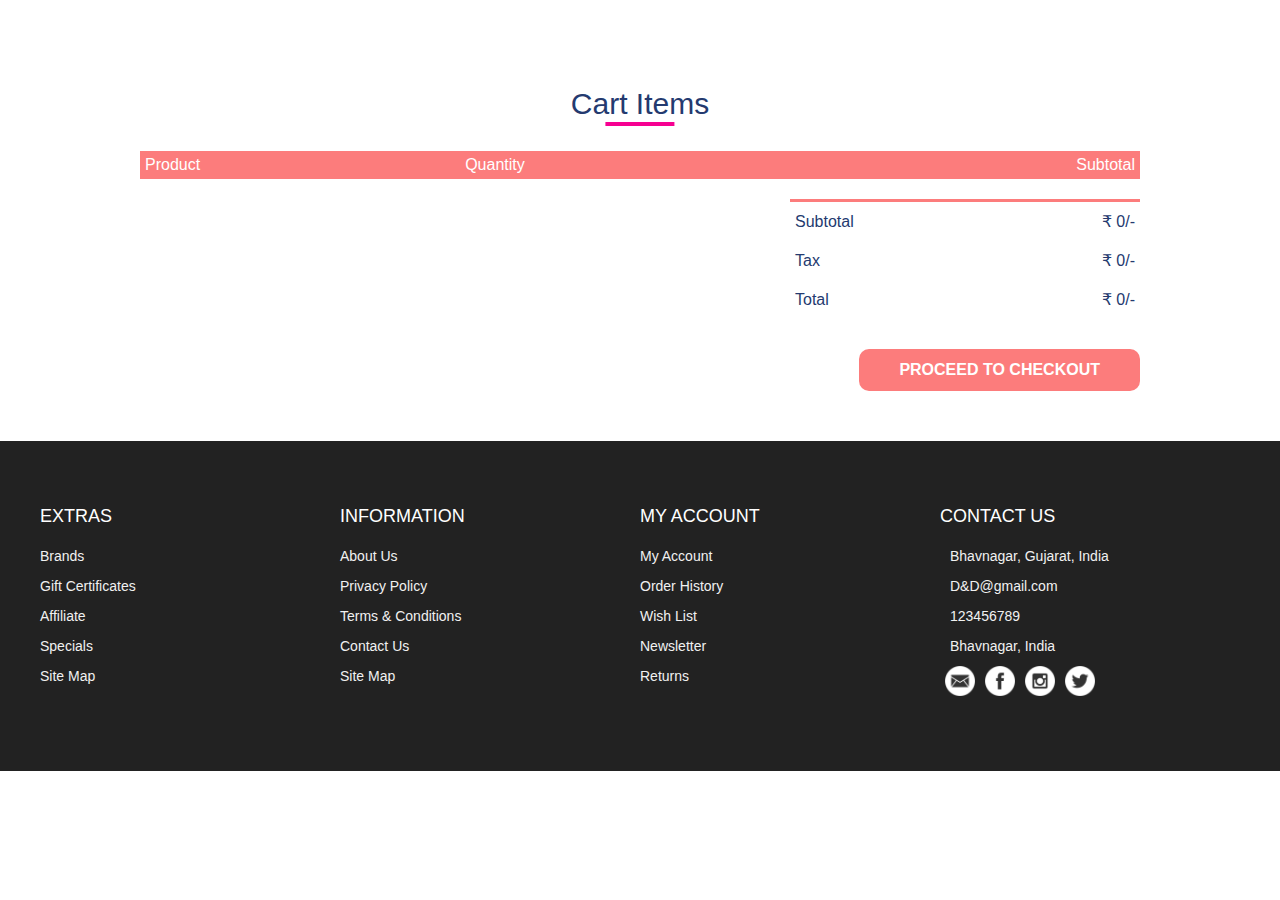
<file: cart.html>
<!DOCTYPE html>
<html lang="en">

<head>
  <meta charset="UTF-8" />
  <meta name="viewport" content="width=device-width, initial-scale=1.0" />
  <!-- Favicon -->
  <link rel="shortcut icon" href="./images/icon_bags.png" type="image/x-icon">

  <!-- Box icons -->
  <link rel="stylesheet" href="https://cdn.jsdelivr.net/npm/boxicons@latest/css/boxicons.min.css" />

  <!-- Custom StyleSheet -->
  <link rel="stylesheet" href="./css/styles.css" />
  <title>Your Cart</title>
</head>

<body onload="updateCart()">
  <!-- Navigation -->
  <nav class="nav">
    <div class="navigation container">
      <div class="logo">
        <h1>D&D</h1>
      </div>

      <div class="menu">
        <div class="top-nav">
          <div class="logo">
            <h1>D&D</h1>
          </div>
          <div class="close">
            <i class="bx bx-x"></i>
          </div>
        </div>

        <ul class="nav-list">
          <li class="nav-item">
            <a href="index.html" class="nav-link">Home</a>
          </li>
          <li class="nav-item">
            <a href="product.html" class="nav-link">Products</a>
          </li>
          <li class="nav-item">
            <a href="#about" class="nav-link">About</a>
          </li>
          <li class="nav-item">
            <a href="#contact" class="nav-link">Contact</a>
          </li>
          <li class="nav-item">
            <a href="#contact" class="nav-link">Account</a>
          </li>
          <li class="nav-item">
            <a href="cart.html" class="nav-link icon"><i class="bx bx-shopping-bag"></i></a>
          </li>
        </ul>
      </div>

      <a href="cart.html" class="cart-icon">
        <i class="bx bx-shopping-bag"></i>
      </a>

      <div class="hamburger">
        <i class="bx bx-menu"></i>
      </div>
    </div>
  </nav>

  <!-- Cart Items -->
  <div class="container-md cart">
    <div class="title courser_pointer">
      <h1 onclick="clearlocalstorage()">Cart Items</h1>
    </div>
    <table class="cart_table">
      <thead>
        <tr>
          <th>Product</th>
          <th>Quantity</th>
          <th>Subtotal</th>
        </tr>
      </thead>
      <tbody class="cart-items">
        <!-- <tr class="cart-row">
          <td>
            <div class="cart-info">
              <img src="./images/blue-t-shirt.jpg" alt="">
              <div>
                <p class="item-title">Boy’s T-Shirt</p>
                <span class="price">Price: ₹ 999/-</span>
                <br />
                <a class="remove_btn courser_pointer">remove</a>
              </div>
            </div>
          </td>
          <td><input class="quantity" type="number" value="1" min="1" onclick="updateCartTotal()"></td>
          <td class="sub-price">₹ 999/-</td>
        </tr> -->
        <!-- <tr class="cart-row">
          <td>
            <div class="cart-info">
              <img src="./images/pink-sweater.jpg" alt="">
              <div>
                <p class="item-title">Girls Sweater</p>
                <span class="price">Price: ₹ 1299/-</span>
                <br />
                <a class="remove_btn courser_pointer">remove</a>
              </div>
            </div>
          </td>
          <td><input class="quantity" type="number" value="1" min="1" onclick="updateCartTotal()"></td>
          <td class="sub-price">₹ 1299/-</td>
        </tr>
        <tr class="cart-row">
          <td>
            <div class="cart-info">
              <img src="./images/black-shirt.jpg" alt="">
              <div>
                <p class="item-title">Boy’s Shirt</p>
                <span class="price">Price: ₹ 1999/-</span>
                <br />
                <a class="remove_btn courser_pointer">remove</a>
              </div>
            </div>
          </td>
          <td><input class="quantity" type="number" value="1" min="1" onclick="updateCartTotal()"></td>
          <td class="sub-price">₹ 1999/-</td>
        </tr>
        <tr class="cart-row">
          <td>
            <div class="cart-info">
              <img src="./images/jeans-1.jpg" alt="">
              <div>
                <p class="item-title">Boy’s Jeans</p>
                <span class="price">Price: ₹ 1599/-</span>
                <br />
                <a class="remove_btn courser_pointer">remove</a>
              </div>
            </div>
          </td>
          <td><input class="quantity" type="number" value="1" min="1" onclick="updateCartTotal()"></td>
          <td class="sub-price">₹ 1599/-</td>
        </tr>
        <tr class="cart-row">
          <td>
            <div class="cart-info">
              <img src="./images/kids-2.jpg" alt="">
              <div>
                <p class="item-title">Kid’s T-Shirt</p>
                <span class="price">Price: ₹ 999/-</span>
                <br />
                <a class="remove_btn courser_pointer">remove</a>
              </div>
            </div>
          </td>
          <td><input class="quantity" type="number" value="1" min="1" onclick="updateCartTotal()"></td>
          <td class="sub-price">₹ 999/-</td>
        </tr> -->
      </tbody>
    </table>

    <div class="total-price">
      <table>
        <tr>
          <td>Subtotal</td>
          <td class="subTotalPrice">₹ 6895/-</td>
        </tr>
        <tr>
          <td>Tax</td>
          <td class="taxPrice">₹ 250/-</td>
        </tr>
        <tr>
          <td>Total</td>
          <td class="totalPrice">₹ 7145/-</td>
        </tr>
      </table>
      <a href="#" class="checkout btn" onclick="purchaseClicked()">Proceed To Checkout</a>

    </div>

  </div>



  <!-- Footer -->
  <footer id="footer" class="section footer">
    <div class="container">
      <div class="footer-container">
        <div class="footer-center">
          <h3>EXTRAS</h3>
          <a href="#">Brands</a>
          <a href="#">Gift Certificates</a>
          <a href="#">Affiliate</a>
          <a href="#">Specials</a>
          <a href="#">Site Map</a>
        </div>
        <div class="footer-center">
          <h3>INFORMATION</h3>
          <a href="#">About Us</a>
          <a href="#">Privacy Policy</a>
          <a href="#">Terms & Conditions</a>
          <a href="#">Contact Us</a>
          <a href="#">Site Map</a>
        </div>
        <div class="footer-center">
          <h3>MY ACCOUNT</h3>
          <a href="#">My Account</a>
          <a href="#">Order History</a>
          <a href="#">Wish List</a>
          <a href="#">Newsletter</a>
          <a href="#">Returns</a>
        </div>
        <div class="footer-center">
          <h3>CONTACT US</h3>
          <div>
            <span>
              <i class="fas fa-map-marker-alt"></i>
            </span>
            <!-- Charusat University, changa, Anand, Gujarat -->
            Bhavnagar, Gujarat, India
          </div>
          <div>
            <span>
              <i class="far fa-envelope"></i>
            </span>
            D&D@gmail.com
          </div>
          <div>
            <span>
              <i class="fas fa-phone"></i>
            </span>
            123456789
          </div>
          <div>
            <span>
              <i class="far fa-paper-plane"></i>
            </span>
            Bhavnagar, India
          </div>
          <div>
            <!-- <span>
              <i></i>
            </span> -->
            <div class="social_media">
              <a href="https://www.google.com/" target="_blank" title="email">
                <img src="./images/email.png" alt="Email">
              </a>
              <a href="https://www.facebook.com/" target="_blank" title="facebook">
                <img src="./images/facebook.png" alt="Facebook">
              </a>
              <a href="https://www.instagram.com/" target="_blank" title="instagram">
                <img src="./images/instagram.png" alt="Instagram">
              </a>
              <a href="https://twitter.com/" target="_blank" title="twitter">
                <img src="./images/twitter.png" alt="Twitter">
              </a>
              <!-- <a href="https://www.snapchat.com/" target="_blank" title="snapchat">
                  <img src="./images/snapchat.png" alt="Snapchat">
              </a> -->
            </div>
          </div>
        </div>
      </div>
    </div>
    </div>
  </footer>
  <!-- End Footer -->

  <!-- GSAP -->
  <script src="https://cdnjs.cloudflare.com/ajax/libs/gsap/3.5.1/gsap.min.js"></script>
  <!-- Custom Script -->
  <script src="./js/index.js"></script>
</body>

</html>
</file>
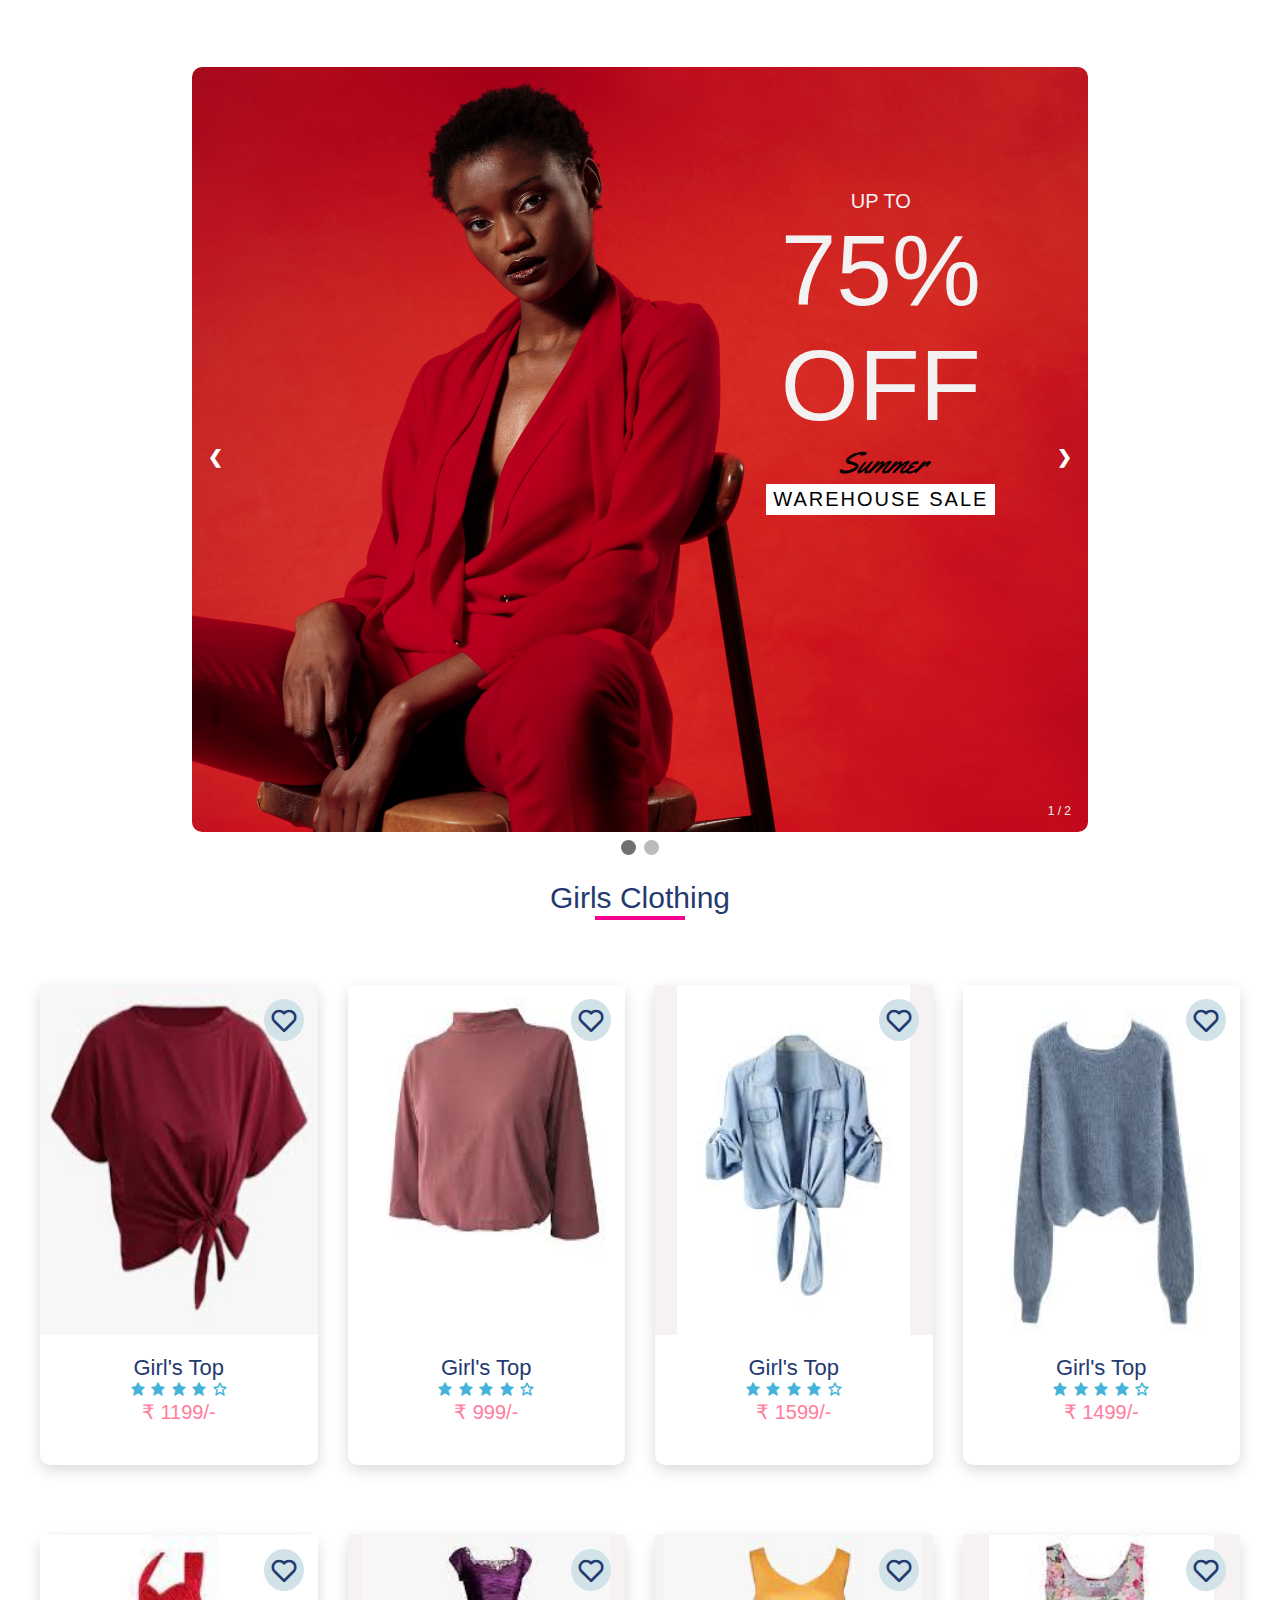
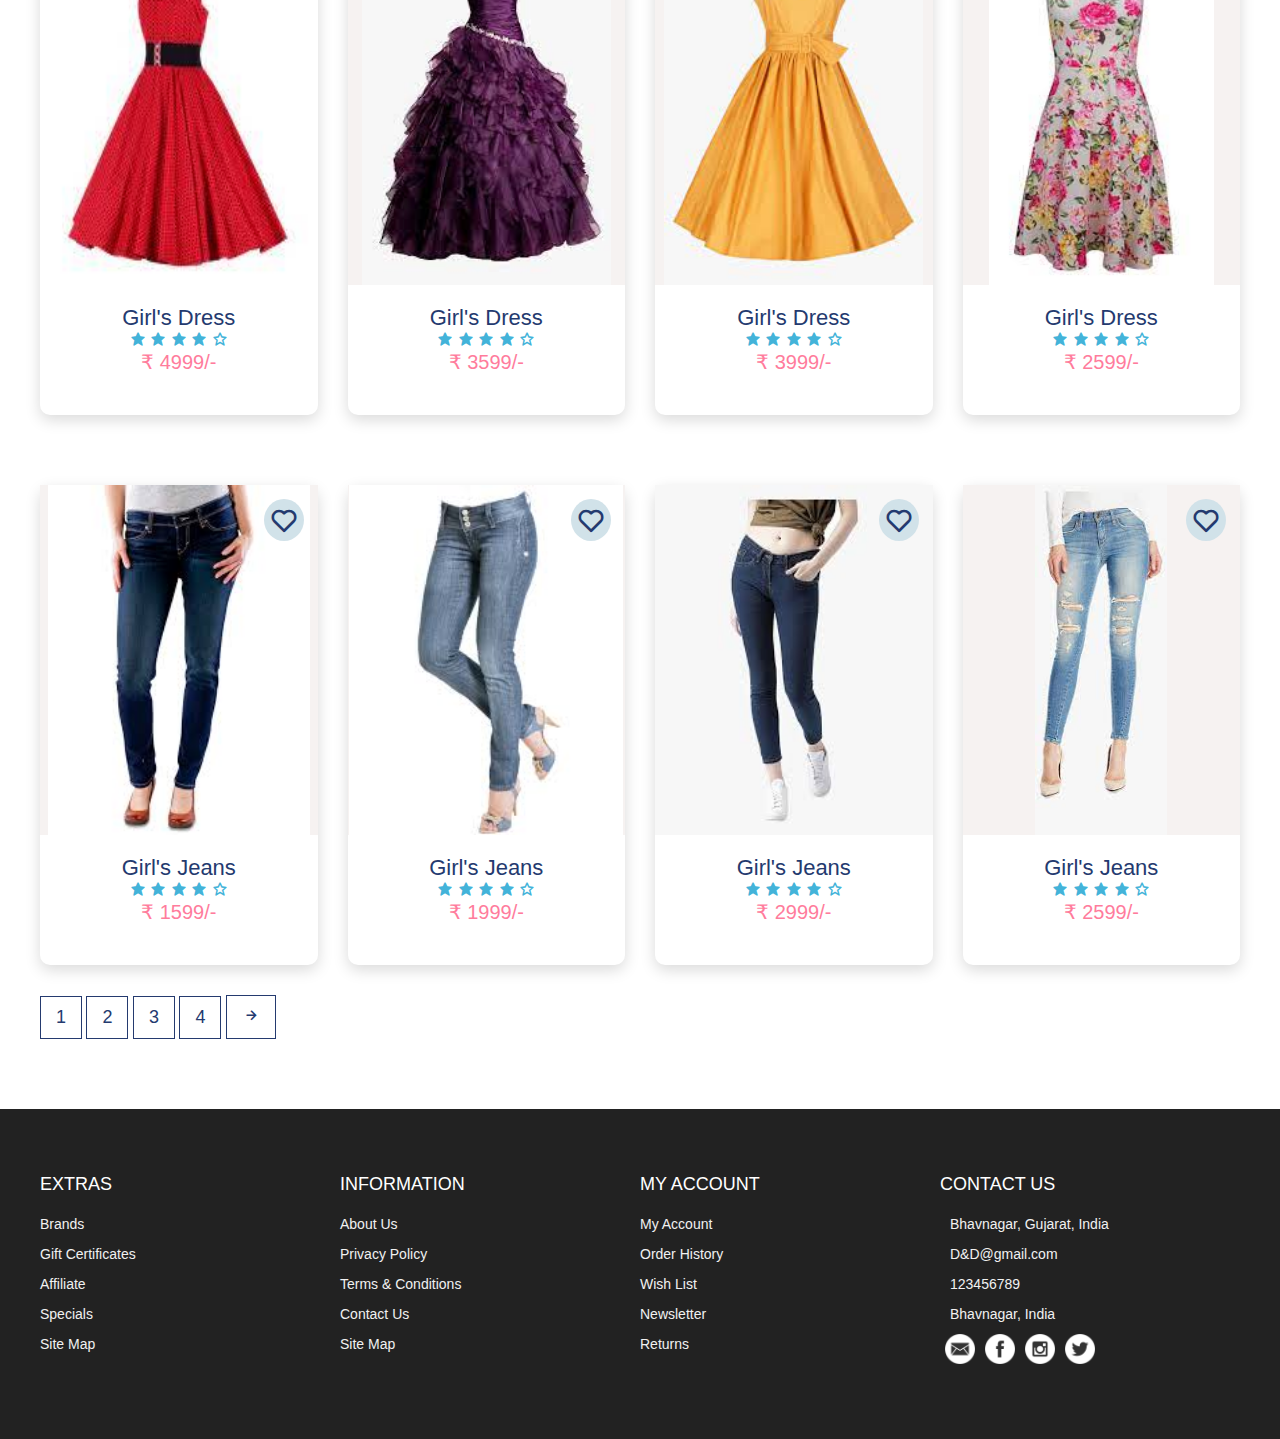
<file: girlsClothing.html>
<!DOCTYPE html>
<html lang="en">

<head>
    <meta charset="UTF-8" />
    <meta name="viewport" content="width=device-width, initial-scale=1.0" />
    <!-- Favicon -->
    <link rel="shortcut icon" href="./images/icon_bags.png" type="image/x-icon">

    <!-- Box icons -->
    <link rel="stylesheet" href="https://cdn.jsdelivr.net/npm/boxicons@latest/css/boxicons.min.css" />

    <!-- Custom StyleSheet -->
    <link rel="stylesheet" href="./css/styles.css" />

    <!-- fonts -->
    <link rel="preconnect" href="https://fonts.gstatic.com">
    <link href="https://fonts.googleapis.com/css2?family=Yellowtail&display=swap" rel="stylesheet">
    <title>Girls Clothing</title>
</head>

<body>
    <!-- Navigation -->
    <nav class="nav">
        <div class="navigation container">
            <div class="logo">
                <h1>D&D</h1>
            </div>

            <div class="menu">
                <div class="top-nav">
                    <div class="logo">
                        <h1>D&D</h1>
                    </div>
                    <div class="close">
                        <i class="bx bx-x"></i>
                    </div>
                </div>

                <ul class="nav-list">
                    <li class="nav-item">
                        <a href="index.html" class="nav-link">Home</a>
                    </li>
                    <li class="nav-item">
                        <a href="product.html" class="nav-link">Products</a>
                    </li>
                    <li class="nav-item">
                        <a href="#about" class="nav-link">About</a>
                    </li>
                    <li class="nav-item">
                        <a href="#contact" class="nav-link">Contact</a>
                    </li>
                    <li class="nav-item">
                        <a href="#contact" class="nav-link">Account</a>
                    </li>
                    <li class="nav-item">
                        <a href="cart.html" class="nav-link icon"><i class="bx bx-shopping-bag"></i></a>
                    </li>
                </ul>
            </div>

            <a href="cart.html" class="cart-icon">
                <i class="bx bx-shopping-bag"></i>
            </a>

            <div class="hamburger">
                <i class="bx bx-menu"></i>
            </div>
        </div>
    </nav>

    <!-- Slideshow container -->
    <div class="slideshow-container">

        <!-- Full-width images with number and caption text -->
        <div class="mySlides fade">
            <div class="numbertext">1 / 2</div>
            <img src="./images/girls_slideshow_1.jpg" style="width:100%">
            <div class="text" style="right:9%;">
                <h2 style="font-size: 2rem;">UP TO</h2>
                <h1 style="font-size: 10rem;">75%</h1>
                <h1 style="font-size: 10rem;">OFF</h1>
                <h3 style="font-family: 'Yellowtail', cursive; font-size: 3rem; font-style: italic; color: black;">
                    Summer</h3>
                <h2
                    style="background-color: white; color: black; font-size: 2rem; padding: 4px 7px; letter-spacing: 2px;">
                    WAREHOUSE SALE</h2>
            </div>
        </div>

        <div class="mySlides fade">
            <div class="numbertext">2 / 2</div>
            <img src="./images/girls_slideshow_3.jpg" style="width:100%">
            <div class="text" style="right: 2%;">
                <h2 style="font-size: 1rem; padding-bottom: 10px;">NEW PRODUCTS IN</h2>
                <h2 style="font-size: 2rem; font-weight: bold; letter-spacing: 2PX;">GIRLS COLLECTION</h2>
                <h1 style="font-size: 3.5rem; padding-top: 30px;">ENTIRE GIRLS PURCHASE</h1>
                <h1 style="font-size: 3.5rem; ">SAVE UP TO</h1>
                <h1 style="font-size: 3.5rem; padding-bottom: 30px;">50%</h1>
                <h3 style="font-size: 2rem;">use code 9999 to get best</h3>
                <h2 style="font-size: 2.5rem; padding: 5px 0px 50px 0px;">Discount</h2>
                <span
                    style="margin-top: 50px; padding: 5px 15px; background-color: #f60091; border-radius: 19px; cursor: pointer;">Shop
                    Now</span>
            </div>
        </div>

        <!-- Next and previous buttons -->
        <a class="prev" onclick="plusSlides()">&#10094;</a>
        <a class="next" onclick="plusSlides()">&#10095;</a>

    </div>

    <!-- The dots/circles -->
    <div style="text-align:center">
        <span class="dot" onclick="currentSlide()"></span>
        <span class="dot" onclick="currentSlide()"></span>
    </div>
    <br>

    <!-- kids Clothing heading -->
    <div class="title courser_pointer">
        <h1>Girls Clothing</h1>
    </div>

    <!-- girls product -->
    <div class="product-center container">

        <div class="product">
            <div class="liked">
                <span><i class="bx bx-heart"></i></span>
            </div>
            <div class="product-header">
                <img src="./images/girls top 1.jpg" alt="" class="product-img">
                <ul class="icons">
                    <span><i class="bx bx-heart btn-like"></i></span>
                    <span><i class="bx bx-shopping-bag btn-addCart"></i></span>
                    <span><i class="bx bx-search btn-search"></i></span>
                </ul>
            </div>
            <div class="product-footer">
                <a href="#">
                    <h3 class="product-name">Girl's Top</h3>
                </a>
                <div class="rating">
                    <i class="bx bxs-star"></i>
                    <i class="bx bxs-star"></i>
                    <i class="bx bxs-star"></i>
                    <i class="bx bxs-star"></i>
                    <i class="bx bx-star"></i>
                </div>
                <h4 class="price">₹ 1199/-</h4>
            </div>
        </div>

        <div class="product">
            <div class="liked">
                <span><i class="bx bx-heart"></i></span>
            </div>
            <div class="product-header">
                <img src="./images/girls top 3.jpg" alt="" class="product-img">
                <ul class="icons">
                    <span><i class="bx bx-heart btn-like"></i></span>
                    <span><i class="bx bx-shopping-bag btn-addCart"></i></span>
                    <span><i class="bx bx-search btn-search"></i></span>
                </ul>
            </div>
            <div class="product-footer">
                <a href="#">
                    <h3 class="product-name">Girl's Top</h3>
                </a>
                <div class="rating">
                    <i class="bx bxs-star"></i>
                    <i class="bx bxs-star"></i>
                    <i class="bx bxs-star"></i>
                    <i class="bx bxs-star"></i>
                    <i class="bx bx-star"></i>
                </div>
                <h4 class="price">₹ 999/-</h4>
            </div>
        </div>

        <div class="product">
            <div class="liked">
                <span><i class="bx bx-heart"></i></span>
            </div>
            <div class="product-header">
                <img src="./images/girls top 5.jpg" alt="" class="product-img">

                <ul class="icons">
                    <span><i class="bx bx-heart btn-like"></i></span>
                    <span><i class="bx bx-shopping-bag btn-addCart"></i></span>
                    <span><i class="bx bx-search btn-search"></i></span>
                </ul>
            </div>
            <div class="product-footer">
                <a href="#">
                    <h3 class="product-name">Girl's Top</h3>
                </a>
                <div class="rating">
                    <i class="bx bxs-star"></i>
                    <i class="bx bxs-star"></i>
                    <i class="bx bxs-star"></i>
                    <i class="bx bxs-star"></i>
                    <i class="bx bx-star"></i>
                </div>
                <h4 class="price">₹ 1599/-</h4>
            </div>
        </div>

        <div class="product">
            <div class="liked">
                <span><i class="bx bx-heart"></i></span>
            </div>
            <div class="product-header">
                <img src="./images/girls top 4.jpg" alt="" class="product-img">

                <ul class="icons">
                    <span><i class="bx bx-heart btn-like"></i></span>
                    <span><i class="bx bx-shopping-bag btn-addCart"></i></span>
                    <span><i class="bx bx-search btn-search"></i></span>
                </ul>
            </div>
            <div class="product-footer">
                <a href="#">
                    <h3 class="product-name">Girl's Top</h3>
                </a>
                <div class="rating">
                    <i class="bx bxs-star"></i>
                    <i class="bx bxs-star"></i>
                    <i class="bx bxs-star"></i>
                    <i class="bx bxs-star"></i>
                    <i class="bx bx-star"></i>
                </div>
                <h4 class="price">₹ 1499/-</h4>
            </div>
        </div>

        <div class="product">
            <div class="liked">
                <span><i class="bx bx-heart"></i></span>
            </div>
            <div class="product-header">
                <img src="./images/girls dress 1.jpg" alt="" class="product-img">

                <ul class="icons">
                    <span><i class="bx bx-heart btn-like"></i></span>
                    <span><i class="bx bx-shopping-bag btn-addCart"></i></span>
                    <span><i class="bx bx-search btn-search"></i></span>
                </ul>
            </div>
            <div class="product-footer">
                <a href="#">
                    <h3 class="product-name">Girl's Dress</h3>
                </a>
                <div class="rating">
                    <i class="bx bxs-star"></i>
                    <i class="bx bxs-star"></i>
                    <i class="bx bxs-star"></i>
                    <i class="bx bxs-star"></i>
                    <i class="bx bx-star"></i>
                </div>
                <h4 class="price">₹ 4999/-</h4>
            </div>
        </div>

        <div class="product">
            <div class="liked">
                <span><i class="bx bx-heart"></i></span>
            </div>
            <div class="product-header">
                <img src="./images/girls dress 2.jpg" alt="" class="product-img">
                <ul class="icons">
                    <span><i class="bx bx-heart btn-like"></i></span>
                    <span><i class="bx bx-shopping-bag btn-addCart"></i></span>
                    <span><i class="bx bx-search btn-search"></i></span>
                </ul>
            </div>
            <div class="product-footer">
                <a href="#">
                    <h3 class="product-name">Girl's Dress</h3>
                </a>
                <div class="rating">
                    <i class="bx bxs-star"></i>
                    <i class="bx bxs-star"></i>
                    <i class="bx bxs-star"></i>
                    <i class="bx bxs-star"></i>
                    <i class="bx bx-star"></i>
                </div>
                <h4 class="price">₹ 3599/-</h4>
            </div>
        </div>

        <div class="product">
            <div class="liked">
                <span><i class="bx bx-heart"></i></span>
            </div>
            <div class="product-header">
                <img src="./images/girls dress 3.jpg" alt="" class="product-img">

                <ul class="icons">
                    <span><i class="bx bx-heart btn-like"></i></span>
                    <span><i class="bx bx-shopping-bag btn-addCart"></i></span>
                    <span><i class="bx bx-search btn-search"></i></span>
                </ul>
            </div>
            <div class="product-footer">
                <a href="#">
                    <h3 class="product-name">Girl's Dress</h3>
                </a>
                <div class="rating">
                    <i class="bx bxs-star"></i>
                    <i class="bx bxs-star"></i>
                    <i class="bx bxs-star"></i>
                    <i class="bx bxs-star"></i>
                    <i class="bx bx-star"></i>
                </div>
                <h4 class="price">₹ 3999/-</h4>
            </div>
        </div>

        <div class="product">
            <div class="liked">
                <span><i class="bx bx-heart"></i></span>
            </div>
            <div class="product-header">
                <img src="./images/girls dress 4.jpg" alt="" class="product-img">

                <ul class="icons">
                    <span><i class="bx bx-heart btn-like"></i></span>
                    <span><i class="bx bx-shopping-bag btn-addCart"></i></span>
                    <span><i class="bx bx-search btn-search"></i></span>
                </ul>
            </div>
            <div class="product-footer">
                <a href="#">
                    <h3 class="product-name">Girl's Dress</h3>
                </a>
                <div class="rating">
                    <i class="bx bxs-star"></i>
                    <i class="bx bxs-star"></i>
                    <i class="bx bxs-star"></i>
                    <i class="bx bxs-star"></i>
                    <i class="bx bx-star"></i>
                </div>
                <h4 class="price">₹ 2599/-</h4>
            </div>
        </div>

        <div class="product">
            <div class="liked">
                <span><i class="bx bx-heart"></i></span>
            </div>
            <div class="product-header">
                <img src="./images/girls jeans 1.jpg" alt="" class="product-img">

                <ul class="icons">
                    <span><i class="bx bx-heart btn-like"></i></span>
                    <span><i class="bx bx-shopping-bag btn-addCart"></i></span>
                    <span><i class="bx bx-search btn-search"></i></span>
                </ul>
            </div>
            <div class="product-footer">
                <a href="#">
                    <h3 class="product-name">Girl's Jeans</h3>
                </a>
                <div class="rating">
                    <i class="bx bxs-star"></i>
                    <i class="bx bxs-star"></i>
                    <i class="bx bxs-star"></i>
                    <i class="bx bxs-star"></i>
                    <i class="bx bx-star"></i>
                </div>
                <h4 class="price">₹ 1599/-</h4>
            </div>
        </div>

        <div class="product">
            <div class="liked">
                <span><i class="bx bx-heart"></i></span>
            </div>
            <div class="product-header">
                <img src="./images/girls jeans 3.jpg" alt="" class="product-img">

                <ul class="icons">
                    <span><i class="bx bx-heart btn-like"></i></span>
                    <span><i class="bx bx-shopping-bag btn-addCart"></i></span>
                    <span><i class="bx bx-search btn-search"></i></span>
                </ul>
            </div>
            <div class="product-footer">
                <a href="#">
                    <h3 class="product-name">Girl's Jeans</h3>
                </a>
                <div class="rating">
                    <i class="bx bxs-star"></i>
                    <i class="bx bxs-star"></i>
                    <i class="bx bxs-star"></i>
                    <i class="bx bxs-star"></i>
                    <i class="bx bx-star"></i>
                </div>
                <h4 class="price">₹ 1999/-</h4>
            </div>
        </div>

        <div class="product">
            <div class="liked">
                <span><i class="bx bx-heart"></i></span>
            </div>
            <div class="product-header">
                <img src="./images/girls jeans 4.jpg" alt="" class="product-img">

                <ul class="icons">
                    <span><i class="bx bx-heart btn-like"></i></span>
                    <span><i class="bx bx-shopping-bag btn-addCart"></i></span>
                    <span><i class="bx bx-search btn-search"></i></span>
                </ul>
            </div>
            <div class="product-footer">
                <a href="#">
                    <h3 class="product-name">Girl's Jeans</h3>
                </a>
                <div class="rating">
                    <i class="bx bxs-star"></i>
                    <i class="bx bxs-star"></i>
                    <i class="bx bxs-star"></i>
                    <i class="bx bxs-star"></i>
                    <i class="bx bx-star"></i>
                </div>
                <h4 class="price">₹ 2999/-</h4>
            </div>
        </div>

        <div class="product">
            <div class="liked">
                <span><i class="bx bx-heart"></i></span>
            </div>
            <div class="product-header">
                <img src="./images/girls jeans 5.jpg" alt="" class="product-img">

                <ul class="icons">
                    <span><i class="bx bx-heart btn-like"></i></span>
                    <span><i class="bx bx-shopping-bag btn-addCart"></i></span>
                    <span><i class="bx bx-search btn-search"></i></span>
                </ul>
            </div>
            <div class="product-footer">
                <a href="#">
                    <h3 class="product-name">Girl's Jeans</h3>
                </a>
                <div class="rating">
                    <i class="bx bxs-star"></i>
                    <i class="bx bxs-star"></i>
                    <i class="bx bxs-star"></i>
                    <i class="bx bxs-star"></i>
                    <i class="bx bx-star"></i>
                </div>
                <h4 class="price">₹ 2599/-</h4>
            </div>
        </div>

    </div>


    <section class="pagination">
        <div class=" container">
            <span>1</span>
            <span>2</span>
            <span>3</span>
            <span>4</span>
            <span><i class='bx bx-right-arrow-alt'></i></span>
        </div>
    </section>


    <!-- Footer -->
    <footer id="footer" class="section footer">
        <div class="container">
            <div class="footer-container">
                <div class="footer-center">
                    <h3>EXTRAS</h3>
                    <a href="#">Brands</a>
                    <a href="#">Gift Certificates</a>
                    <a href="#">Affiliate</a>
                    <a href="#">Specials</a>
                    <a href="#">Site Map</a>
                </div>
                <div class="footer-center">
                    <h3>INFORMATION</h3>
                    <a href="#">About Us</a>
                    <a href="#">Privacy Policy</a>
                    <a href="#">Terms & Conditions</a>
                    <a href="#">Contact Us</a>
                    <a href="#">Site Map</a>
                </div>
                <div class="footer-center">
                    <h3>MY ACCOUNT</h3>
                    <a href="#">My Account</a>
                    <a href="#">Order History</a>
                    <a href="#">Wish List</a>
                    <a href="#">Newsletter</a>
                    <a href="#">Returns</a>
                </div>
                <div class="footer-center">
                    <h3>CONTACT US</h3>
                    <div>
                        <span>
                            <i class="fas fa-map-marker-alt"></i>
                        </span>
                        <!-- Charusat University, changa, Anand, Gujarat -->
                        Bhavnagar, Gujarat, India
                    </div>
                    <div>
                        <span>
                            <i class="far fa-envelope"></i>
                        </span>
                        D&D@gmail.com
                    </div>
                    <div>
                        <span>
                            <i class="fas fa-phone"></i>
                        </span>
                        123456789
                    </div>
                    <div>
                        <span>
                            <i class="far fa-paper-plane"></i>
                        </span>
                        Bhavnagar, India
                    </div>
                    <div>
                        <!-- <span>
              <i></i>
            </span> -->
                        <div class="social_media">
                            <a href="https://www.google.com/" target="_blank" title="email">
                                <img src="./images/email.png" alt="Email">
                            </a>
                            <a href="https://www.facebook.com/" target="_blank" title="facebook">
                                <img src="./images/facebook.png" alt="Facebook">
                            </a>
                            <a href="https://www.instagram.com/" target="_blank" title="instagram">
                                <img src="./images/instagram.png" alt="Instagram">
                            </a>
                            <a href="https://twitter.com/" target="_blank" title="twitter">
                                <img src="./images/twitter.png" alt="Twitter">
                            </a>
                            <!-- <a href="https://www.snapchat.com/" target="_blank" title="snapchat">
                  <img src="./images/snapchat.png" alt="Snapchat">
              </a> -->
                        </div>
                    </div>
                </div>
            </div>
        </div>
        </div>
    </footer>
    <!-- End Footer -->

    <!-- GSAP -->
    <script src="https://cdnjs.cloudflare.com/ajax/libs/gsap/3.5.1/gsap.min.js"></script>
    <!-- Custom Script -->
    <script src="./js/index.js"></script>
</body>

</html>
</file>
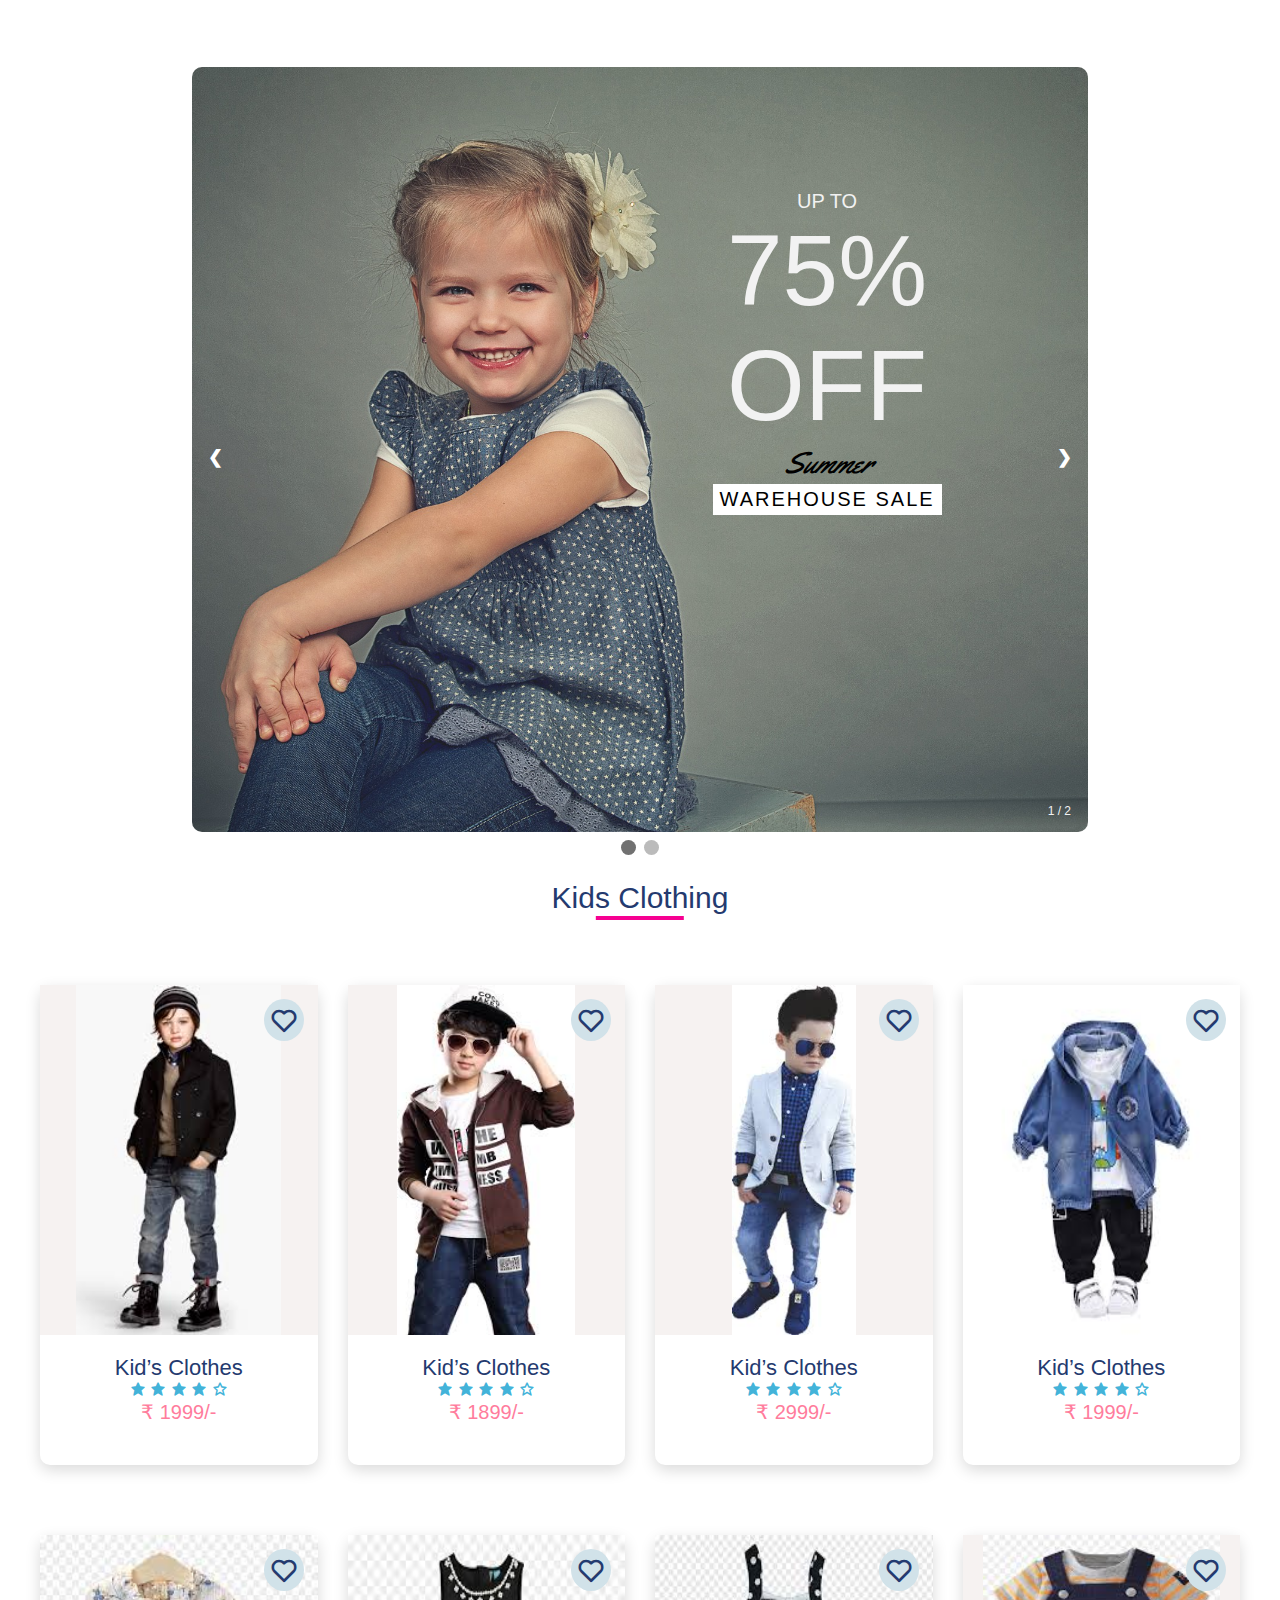
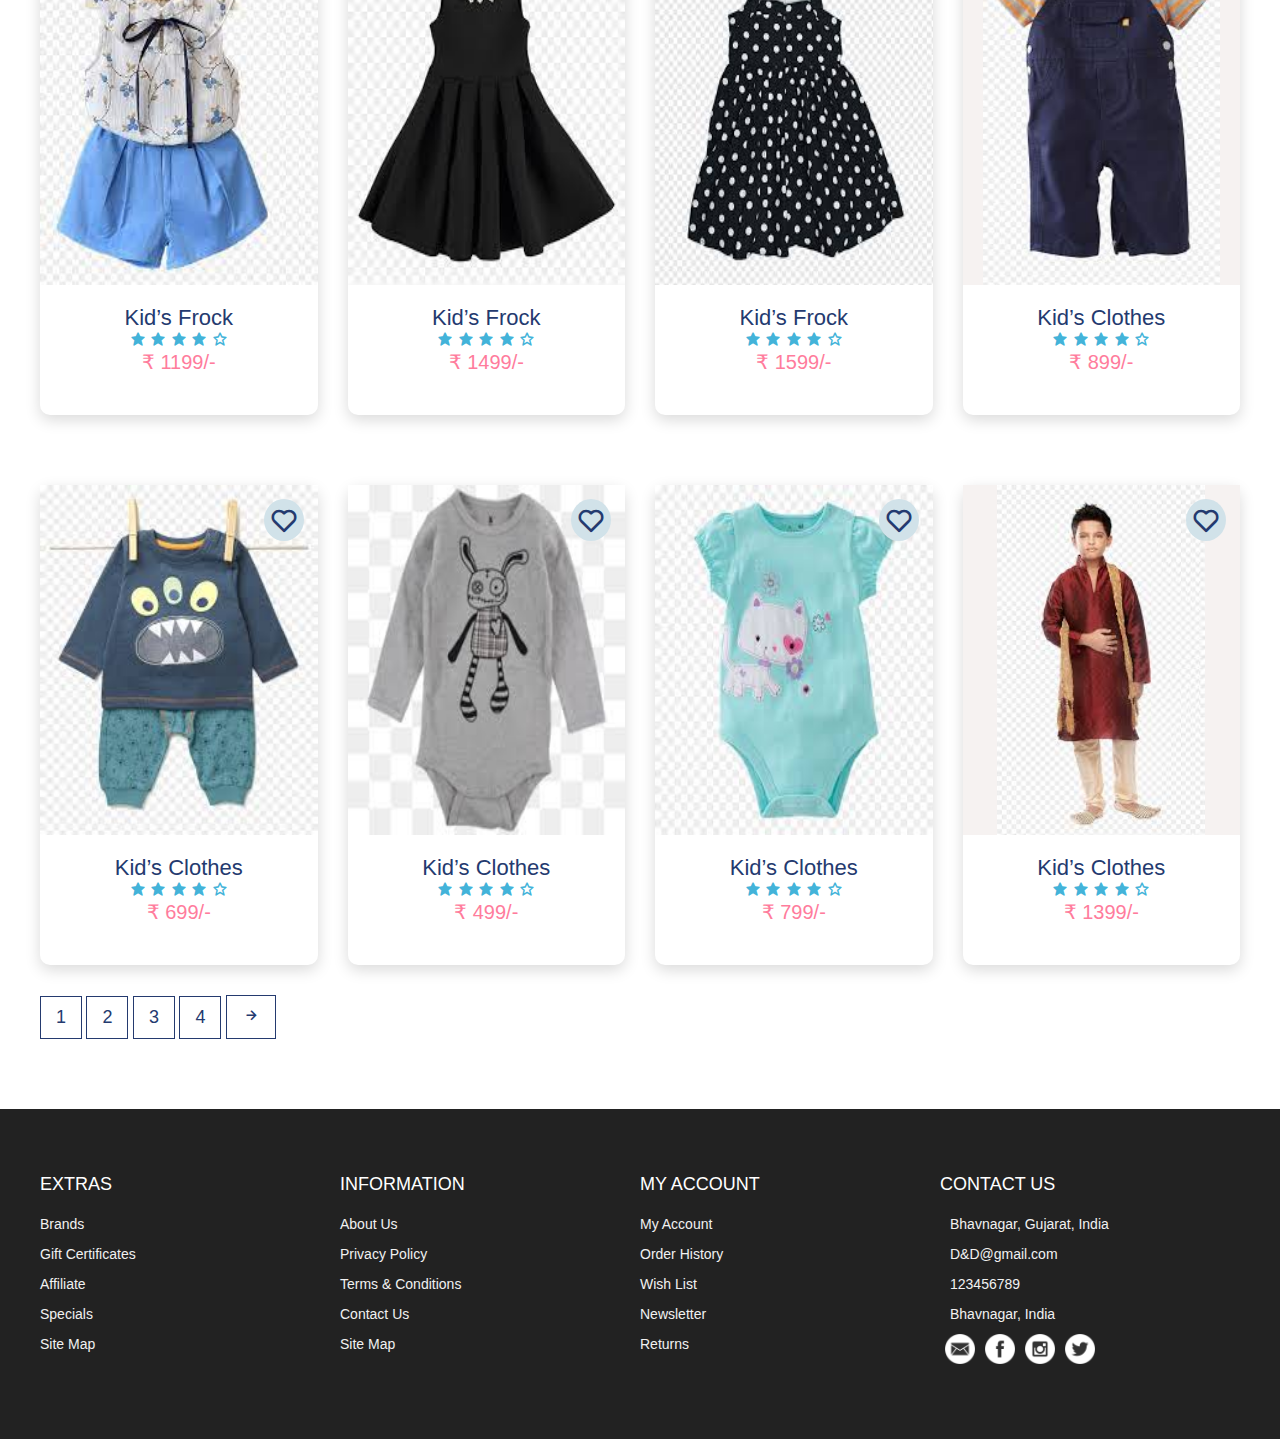
<file: kidsClothing.html>
<!DOCTYPE html>
<html lang="en">

<head>
    <meta charset="UTF-8" />
    <meta name="viewport" content="width=device-width, initial-scale=1.0" />
    <!-- Favicon -->
    <link rel="shortcut icon" href="./images/icon_bags.png" type="image/x-icon">

    <!-- Box icons -->
    <link rel="stylesheet" href="https://cdn.jsdelivr.net/npm/boxicons@latest/css/boxicons.min.css" />

    <!-- Custom StyleSheet -->
    <link rel="stylesheet" href="./css/styles.css" />

    <!-- fonts -->
    <link rel="preconnect" href="https://fonts.gstatic.com">
<link href="https://fonts.googleapis.com/css2?family=Yellowtail&display=swap" rel="stylesheet">
    <title>Kids Clothing</title>
</head>

<body>
    <!-- Navigation -->
    <nav class="nav">
        <div class="navigation container">
            <div class="logo">
                <h1>D&D</h1>
            </div>

            <div class="menu">
                <div class="top-nav">
                    <div class="logo">
                        <h1>D&D</h1>
                    </div>
                    <div class="close">
                        <i class="bx bx-x"></i>
                    </div>
                </div>

                <ul class="nav-list">
                    <li class="nav-item">
                        <a href="index.html" class="nav-link">Home</a>
                    </li>
                    <li class="nav-item">
                        <a href="product.html" class="nav-link">Products</a>
                    </li>
                    <li class="nav-item">
                        <a href="#about" class="nav-link">About</a>
                    </li>
                    <li class="nav-item">
                        <a href="#contact" class="nav-link">Contact</a>
                    </li>
                    <li class="nav-item">
                        <a href="#contact" class="nav-link">Account</a>
                    </li>
                    <li class="nav-item">
                        <a href="cart.html" class="nav-link icon"><i class="bx bx-shopping-bag"></i></a>
                    </li>
                </ul>
            </div>

            <a href="cart.html" class="cart-icon">
                <i class="bx bx-shopping-bag"></i>
            </a>

            <div class="hamburger">
                <i class="bx bx-menu"></i>
            </div>
        </div>
    </nav>

    <!-- Slideshow container -->
    <div class="slideshow-container">

        <!-- Full-width images with number and caption text -->
        <div class="mySlides fade">
            <div class="numbertext">1 / 2</div>
            <img src="./images/kids_slidshow_2.jpg" style="width:100%">
            <div class="text">
                <h2 style="font-size: 2rem;">UP TO</h2>
                <h1 style="font-size: 10rem;">75%</h1>
                <h1 style="font-size: 10rem;">OFF</h1>
                <h3 style="font-family: 'Yellowtail', cursive; font-size: 3rem; font-style: italic; color: black;">Summer</h3>
                <h2 style="background-color: white; color: black; font-size: 2rem; padding: 4px 7px; letter-spacing: 2px;">WAREHOUSE SALE</h2>
            </div>
        </div>

        <div class="mySlides fade">
            <div class="numbertext">2 / 2</div>
            <img src="./images/kids_slidshow_3.jpg" style="width:100%">
            <div class="text" style="right: 8%;">
                <h2 style="font-size: 1rem; padding-bottom: 10px;">NEW PRODUCTS IN</h2>
                <h2 style="font-size: 2rem; font-weight: bold; letter-spacing: 2PX;">KIDS COLLECTION</h2>
                <h1 style="font-size: 3.5rem; padding-top: 30px;">ENTIRE KIDS PURCHASE</h1>
                <h1 style="font-size: 3.5rem; ">SAVE UP TO</h1>
                <h1 style="font-size: 3.5rem; padding-bottom: 30px;">50%</h1>
                <h3 style="font-size: 2rem;">use code 9999 to get best</h3>
                <h2 style="font-size: 2.5rem; padding: 5px 0px 50px 0px;">Discount</h2>
                <span style="margin-top: 50px; padding: 5px 15px; background-color: #f60091; border-radius: 19px; cursor: pointer;">Shop Now</span>
            </div>
        </div>

        <!-- Next and previous buttons -->
        <a class="prev" onclick="plusSlides()">&#10094;</a>
        <a class="next" onclick="plusSlides()">&#10095;</a>
        
    </div>

    <!-- The dots/circles -->
    <div style="text-align:center">
        <span class="dot" onclick="currentSlide()"></span>
        <span class="dot" onclick="currentSlide()"></span>
    </div>
    <br>

    <!-- kids Clothing heading -->
    <div class="title courser_pointer">
        <h1>Kids Clothing</h1>
    </div>

    <!-- kids product -->
    <div class="product-center container">

        <div class="product">
          <div class="liked">
            <span><i class="bx bx-heart"></i></span>
          </div>
          <div class="product-header">
            <img src="./images/kids-5.jpg" alt="" class="product-img">
            <ul class="icons">
              <span><i class="bx bx-heart btn-like"></i></span>
              <span><i class="bx bx-shopping-bag btn-addCart"></i></span>
              <span><i class="bx bx-search btn-search"></i></span>
            </ul>
          </div>
          <div class="product-footer">
            <a href="#">
              <h3 class="product-name">Kid’s Clothes</h3>
            </a>
            <div class="rating">
              <i class="bx bxs-star"></i>
              <i class="bx bxs-star"></i>
              <i class="bx bxs-star"></i>
              <i class="bx bxs-star"></i>
              <i class="bx bx-star"></i>
            </div>
            <h4 class="price">₹ 1999/-</h4>
          </div>
        </div>
  
        <div class="product">
          <div class="liked">
            <span><i class="bx bx-heart"></i></span>
          </div>
          <div class="product-header">
            <img src="./images/kids-6.jpg" alt="" class="product-img">
            <ul class="icons">
              <span><i class="bx bx-heart btn-like"></i></span>
              <span><i class="bx bx-shopping-bag btn-addCart"></i></span>
              <span><i class="bx bx-search btn-search"></i></span>
            </ul>
          </div>
          <div class="product-footer">
            <a href="#">
              <h3 class="product-name">Kid’s Clothes</h3>
            </a>
            <div class="rating">
              <i class="bx bxs-star"></i>
              <i class="bx bxs-star"></i>
              <i class="bx bxs-star"></i>
              <i class="bx bxs-star"></i>
              <i class="bx bx-star"></i>
            </div>
            <h4 class="price">₹ 1899/-</h4>
          </div>
        </div>
  
        <div class="product">
          <div class="liked">
            <span><i class="bx bx-heart"></i></span>
          </div>
          <div class="product-header">
            <img src="./images/kids-7.jpg" alt="" class="product-img">
  
            <ul class="icons">
              <span><i class="bx bx-heart btn-like"></i></span>
              <span><i class="bx bx-shopping-bag btn-addCart"></i></span>
              <span><i class="bx bx-search btn-search"></i></span>
            </ul>
          </div>
          <div class="product-footer">
            <a href="#">
              <h3 class="product-name">Kid’s Clothes</h3>
            </a>
            <div class="rating">
              <i class="bx bxs-star"></i>
              <i class="bx bxs-star"></i>
              <i class="bx bxs-star"></i>
              <i class="bx bxs-star"></i>
              <i class="bx bx-star"></i>
            </div>
            <h4 class="price">₹ 2999/-</h4>
          </div>
        </div>
  
        <div class="product">
          <div class="liked">
            <span><i class="bx bx-heart"></i></span>
          </div>
          <div class="product-header">
            <img src="./images/kids-9.jpg" alt="" class="product-img">
  
            <ul class="icons">
              <span><i class="bx bx-heart btn-like"></i></span>
              <span><i class="bx bx-shopping-bag btn-addCart"></i></span>
              <span><i class="bx bx-search btn-search"></i></span>
            </ul>
          </div>
          <div class="product-footer">
            <a href="#">
              <h3 class="product-name">Kid’s Clothes</h3>
            </a>
            <div class="rating">
              <i class="bx bxs-star"></i>
              <i class="bx bxs-star"></i>
              <i class="bx bxs-star"></i>
              <i class="bx bxs-star"></i>
              <i class="bx bx-star"></i>
            </div>
            <h4 class="price">₹ 1999/-</h4>
          </div>
        </div>
  
        <div class="product">
          <div class="liked">
            <span><i class="bx bx-heart"></i></span>
          </div>
          <div class="product-header">
            <img src="./images/kids-10.jpg" alt="" class="product-img">
  
            <ul class="icons">
              <span><i class="bx bx-heart btn-like"></i></span>
              <span><i class="bx bx-shopping-bag btn-addCart"></i></span>
              <span><i class="bx bx-search btn-search"></i></span>
            </ul>
          </div>
          <div class="product-footer">
            <a href="#">
              <h3 class="product-name">Kid’s Frock</h3>
            </a>
            <div class="rating">
              <i class="bx bxs-star"></i>
              <i class="bx bxs-star"></i>
              <i class="bx bxs-star"></i>
              <i class="bx bxs-star"></i>
              <i class="bx bx-star"></i>
            </div>
            <h4 class="price">₹ 1199/-</h4>
          </div>
        </div>
  
        <div class="product">
          <div class="liked">
            <span><i class="bx bx-heart"></i></span>
          </div>
          <div class="product-header">
            <img src="./images/kids-11.jpg" alt="" class="product-img">
            <ul class="icons">
              <span><i class="bx bx-heart btn-like"></i></span>
              <span><i class="bx bx-shopping-bag btn-addCart"></i></span>
              <span><i class="bx bx-search btn-search"></i></span>
            </ul>
          </div>
          <div class="product-footer">
            <a href="#">
              <h3 class="product-name">Kid’s Frock</h3>
            </a>
            <div class="rating">
              <i class="bx bxs-star"></i>
              <i class="bx bxs-star"></i>
              <i class="bx bxs-star"></i>
              <i class="bx bxs-star"></i>
              <i class="bx bx-star"></i>
            </div>
            <h4 class="price">₹ 1499/-</h4>
          </div>
        </div>
  
        <div class="product">
          <div class="liked">
            <span><i class="bx bx-heart"></i></span>
          </div>
          <div class="product-header">
            <img src="./images/kids-12.jpg" alt="" class="product-img">
  
            <ul class="icons">
              <span><i class="bx bx-heart btn-like"></i></span>
              <span><i class="bx bx-shopping-bag btn-addCart"></i></span>
              <span><i class="bx bx-search btn-search"></i></span>
            </ul>
          </div>
          <div class="product-footer">
            <a href="#">
              <h3 class="product-name">Kid’s Frock</h3>
            </a>
            <div class="rating">
              <i class="bx bxs-star"></i>
              <i class="bx bxs-star"></i>
              <i class="bx bxs-star"></i>
              <i class="bx bxs-star"></i>
              <i class="bx bx-star"></i>
            </div>
            <h4 class="price">₹ 1599/-</h4>
          </div>
        </div>
  
        <div class="product">
          <div class="liked">
            <span><i class="bx bx-heart"></i></span>
          </div>
          <div class="product-header">
            <img src="./images/kids-13.jpg" alt="" class="product-img">
  
            <ul class="icons">
              <span><i class="bx bx-heart btn-like"></i></span>
              <span><i class="bx bx-shopping-bag btn-addCart"></i></span>
              <span><i class="bx bx-search btn-search"></i></span>
            </ul>
          </div>
          <div class="product-footer">
            <a href="#">
              <h3 class="product-name">Kid’s Clothes</h3>
            </a>
            <div class="rating">
              <i class="bx bxs-star"></i>
              <i class="bx bxs-star"></i>
              <i class="bx bxs-star"></i>
              <i class="bx bxs-star"></i>
              <i class="bx bx-star"></i>
            </div>
            <h4 class="price">₹ 899/-</h4>
          </div>
        </div>
  
        <div class="product">
          <div class="liked">
            <span><i class="bx bx-heart"></i></span>
          </div>
          <div class="product-header">
            <img src="./images/kids-14.jpg" alt="" class="product-img">
  
            <ul class="icons">
              <span><i class="bx bx-heart btn-like"></i></span>
              <span><i class="bx bx-shopping-bag btn-addCart"></i></span>
              <span><i class="bx bx-search btn-search"></i></span>
            </ul>
          </div>
          <div class="product-footer">
            <a href="#">
              <h3 class="product-name">Kid’s Clothes</h3>
            </a>
            <div class="rating">
              <i class="bx bxs-star"></i>
              <i class="bx bxs-star"></i>
              <i class="bx bxs-star"></i>
              <i class="bx bxs-star"></i>
              <i class="bx bx-star"></i>
            </div>
            <h4 class="price">₹ 699/-</h4>
          </div>
        </div>
  
        <div class="product">
          <div class="liked">
            <span><i class="bx bx-heart"></i></span>
          </div>
          <div class="product-header">
            <img src="./images/kids-15.jpg" alt="" class="product-img">
  
            <ul class="icons">
              <span><i class="bx bx-heart btn-like"></i></span>
              <span><i class="bx bx-shopping-bag btn-addCart"></i></span>
              <span><i class="bx bx-search btn-search"></i></span>
            </ul>
          </div>
          <div class="product-footer">
            <a href="#">
              <h3 class="product-name">Kid’s Clothes</h3>
            </a>
            <div class="rating">
              <i class="bx bxs-star"></i>
              <i class="bx bxs-star"></i>
              <i class="bx bxs-star"></i>
              <i class="bx bxs-star"></i>
              <i class="bx bx-star"></i>
            </div>
            <h4 class="price">₹ 499/-</h4>
          </div>
        </div>
  
        <div class="product">
          <div class="liked">
            <span><i class="bx bx-heart"></i></span>
          </div>
          <div class="product-header">
            <img src="./images/kids-16.jpg" alt="" class="product-img">
  
            <ul class="icons">
              <span><i class="bx bx-heart btn-like"></i></span>
              <span><i class="bx bx-shopping-bag btn-addCart"></i></span>
              <span><i class="bx bx-search btn-search"></i></span>
            </ul>
          </div>
          <div class="product-footer">
            <a href="#">
              <h3 class="product-name">Kid’s Clothes</h3>
            </a>
            <div class="rating">
              <i class="bx bxs-star"></i>
              <i class="bx bxs-star"></i>
              <i class="bx bxs-star"></i>
              <i class="bx bxs-star"></i>
              <i class="bx bx-star"></i>
            </div>
            <h4 class="price">₹ 799/-</h4>
          </div>
        </div>
  
        <div class="product">
          <div class="liked">
            <span><i class="bx bx-heart"></i></span>
          </div>
          <div class="product-header">
            <img src="./images/kids-8.jpg" alt="" class="product-img">
  
            <ul class="icons">
              <span><i class="bx bx-heart btn-like"></i></span>
              <span><i class="bx bx-shopping-bag btn-addCart"></i></span>
              <span><i class="bx bx-search btn-search"></i></span>
            </ul>
          </div>
          <div class="product-footer">
            <a href="#">
              <h3 class="product-name">Kid’s Clothes</h3>
            </a>
            <div class="rating">
              <i class="bx bxs-star"></i>
              <i class="bx bxs-star"></i>
              <i class="bx bxs-star"></i>
              <i class="bx bxs-star"></i>
              <i class="bx bx-star"></i>
            </div>
            <h4 class="price">₹ 1399/-</h4>
          </div>
        </div>
  
    </div>

  
    <section class="pagination">
      <div class=" container">
        <span>1</span>
        <span>2</span>
        <span>3</span>
        <span>4</span>
        <span><i class='bx bx-right-arrow-alt'></i></span>
      </div>
    </section>


    <!-- Footer -->
    <footer id="footer" class="section footer">
        <div class="container">
            <div class="footer-container">
                <div class="footer-center">
                    <h3>EXTRAS</h3>
                    <a href="#">Brands</a>
                    <a href="#">Gift Certificates</a>
                    <a href="#">Affiliate</a>
                    <a href="#">Specials</a>
                    <a href="#">Site Map</a>
                </div>
                <div class="footer-center">
                    <h3>INFORMATION</h3>
                    <a href="#">About Us</a>
                    <a href="#">Privacy Policy</a>
                    <a href="#">Terms & Conditions</a>
                    <a href="#">Contact Us</a>
                    <a href="#">Site Map</a>
                </div>
                <div class="footer-center">
                    <h3>MY ACCOUNT</h3>
                    <a href="#">My Account</a>
                    <a href="#">Order History</a>
                    <a href="#">Wish List</a>
                    <a href="#">Newsletter</a>
                    <a href="#">Returns</a>
                </div>
                <div class="footer-center">
                    <h3>CONTACT US</h3>
                    <div>
                        <span>
                            <i class="fas fa-map-marker-alt"></i>
                        </span>
                        <!-- Charusat University, changa, Anand, Gujarat -->
                        Bhavnagar, Gujarat, India
                    </div>
                    <div>
                        <span>
                            <i class="far fa-envelope"></i>
                        </span>
                        D&D@gmail.com
                    </div>
                    <div>
                        <span>
                            <i class="fas fa-phone"></i>
                        </span>
                        123456789
                    </div>
                    <div>
                        <span>
                            <i class="far fa-paper-plane"></i>
                        </span>
                        Bhavnagar, India
                    </div>
                    <div>
                        <!-- <span>
              <i></i>
            </span> -->
                        <div class="social_media">
                            <a href="https://www.google.com/" target="_blank" title="email">
                                <img src="./images/email.png" alt="Email">
                            </a>
                            <a href="https://www.facebook.com/" target="_blank" title="facebook">
                                <img src="./images/facebook.png" alt="Facebook">
                            </a>
                            <a href="https://www.instagram.com/" target="_blank" title="instagram">
                                <img src="./images/instagram.png" alt="Instagram">
                            </a>
                            <a href="https://twitter.com/" target="_blank" title="twitter">
                                <img src="./images/twitter.png" alt="Twitter">
                            </a>
                            <!-- <a href="https://www.snapchat.com/" target="_blank" title="snapchat">
                  <img src="./images/snapchat.png" alt="Snapchat">
              </a> -->
                        </div>
                    </div>
                </div>
            </div>
        </div>
        </div>
    </footer>
    <!-- End Footer -->

    <!-- GSAP -->
    <script src="https://cdnjs.cloudflare.com/ajax/libs/gsap/3.5.1/gsap.min.js"></script>
    <!-- Custom Script -->
    <script src="./js/index.js"></script>
</body>

</html>
</file>
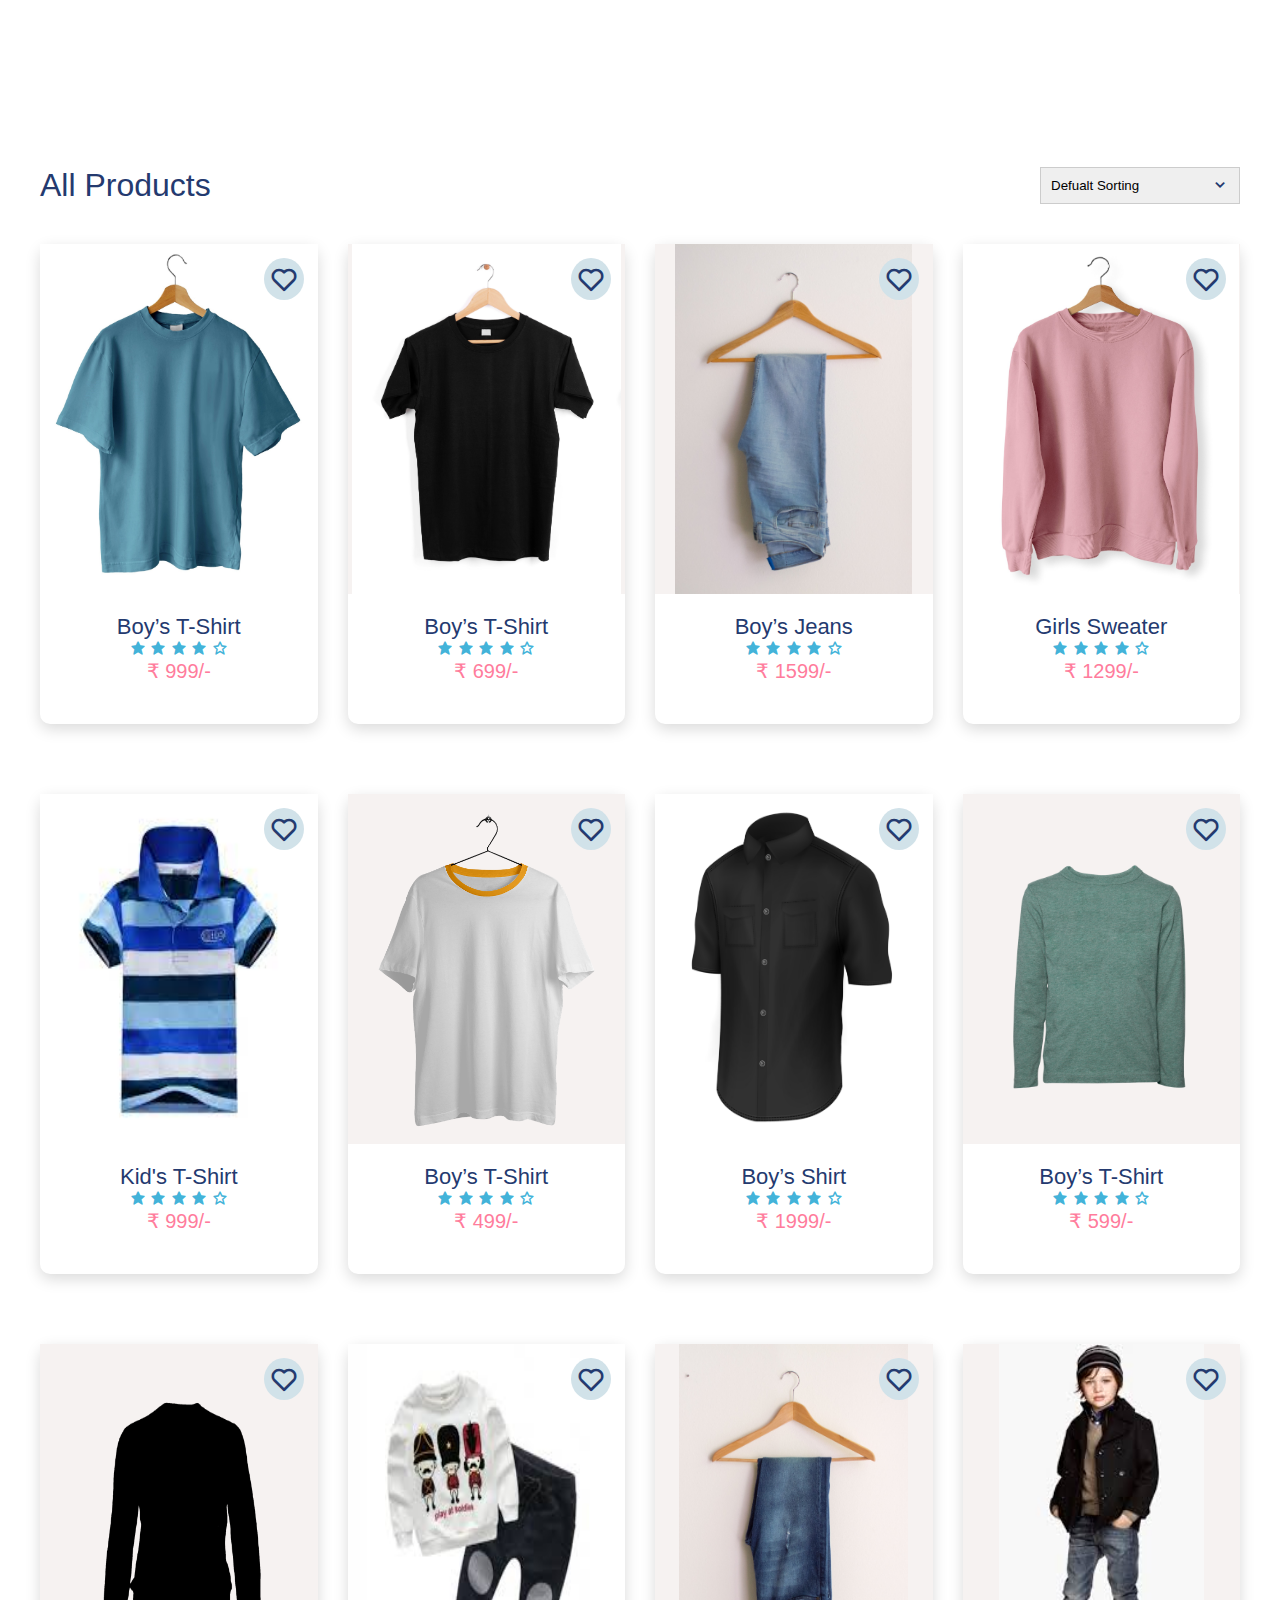
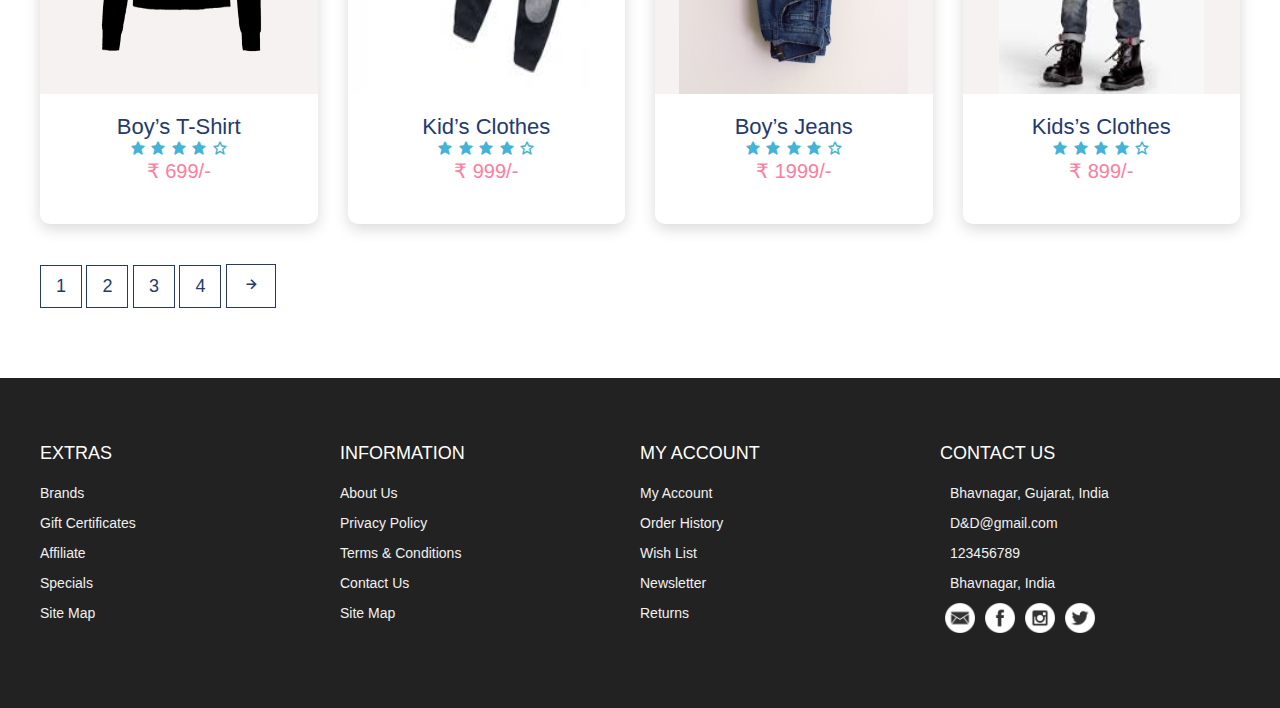
<file: product.html>
<!DOCTYPE html>
<html lang="en">

<head>
  <meta charset="UTF-8" />
  <meta name="viewport" content="width=device-width, initial-scale=1.0" />
  <!-- Logo -->
  <link rel="shortcut icon" href="./images/icon_bags.png" type="image/x-icon">

  <!-- Box icons -->
  <link rel="stylesheet" href="https://cdn.jsdelivr.net/npm/boxicons@latest/css/boxicons.min.css" />

  <!-- Custom StyleSheet -->
  <link rel="stylesheet" href="./css/styles.css" />
  <title>products</title>
</head>

<body>
  <!-- Navigation -->
  <nav class="nav">
    <div class="navigation container">
      <div class="logo">
        <h1>D&D</h1>
      </div>

      <div class="menu">
        <div class="top-nav">
          <div class="logo">
            <h1>D&D</h1>
          </div>
          <div class="close">
            <i class="bx bx-x"></i>
          </div>
        </div>

        <ul class="nav-list">
          <li class="nav-item">
            <a href="index.html" class="nav-link">Home</a>
          </li>
          <li class="nav-item">
            <a href="product.html" class="nav-link">Products</a>
          </li>
          <li class="nav-item">
            <a href="#about" class="nav-link">About</a>
          </li>
          <li class="nav-item">
            <a href="#contact" class="nav-link">Contact</a>
          </li>
          <li class="nav-item">
            <a href="account.html" class="nav-link">Account</a>
          </li>
          <li class="nav-item">
            <a href="cart.html" class="nav-link icon"><i class="bx bx-shopping-bag"></i></a>
          </li>
        </ul>
      </div>

      <a href="cart.html" class="cart-icon">
        <i class="bx bx-shopping-bag"></i>
      </a>

      <div class="hamburger">
        <i class="bx bx-menu"></i>
      </div>
    </div>
  </nav>

  <!-- All Products -->
  <section class="section all-products" id="products">
    <div class="top container">
      <h1>All Products</h1>
      <form>
        <select>
          <option value="1">Defualt Sorting</option>
          <option value="2">Sort By Price</option>
          <option value="3">Sort By Popularity</option>
          <option value="4">Sort By Sale</option>
          <option value="5">Sort By Rating</option>
        </select>
        <span><i class='bx bx-chevron-down'></i></span>
      </form>
    </div>

    <div class="product-center container">

      <div class="product">
        <div class="liked">
          <span><i class="bx bx-heart"></i></span>
        </div>
        <div class="product-header">
          <img src="./images/blue-t-shirt.jpg" alt="" class="product-img">
          <ul class="icons">
            <span><i class="bx bx-heart btn-like"></i></span>
            <span><i class="bx bx-shopping-bag btn-addCart"></i></span>
            <span><i class="bx bx-search btn-search"></i></span>
          </ul>
        </div>
        <div class="product-footer">
          <a href="#">
            <h3 class="product-name">Boy’s T-Shirt</h3>
          </a>
          <div class="rating">
            <i class="bx bxs-star"></i>
            <i class="bx bxs-star"></i>
            <i class="bx bxs-star"></i>
            <i class="bx bxs-star"></i>
            <i class="bx bx-star"></i>
          </div>
          <h4 class="price">₹ 999/-</h4>
        </div>
      </div>

      <div class="product">
        <div class="liked">
          <span><i class="bx bx-heart"></i></span>
        </div>
        <div class="product-header">
          <img src="./images/black-t-shirt.jpg" alt="" class="product-img">
          <ul class="icons">
            <span><i class="bx bx-heart btn-like"></i></span>
            <span><i class="bx bx-shopping-bag btn-addCart"></i></span>
            <span><i class="bx bx-search btn-search"></i></span>
          </ul>
        </div>
        <div class="product-footer">
          <a href="#">
            <h3 class="product-name">Boy’s T-Shirt</h3>
          </a>
          <div class="rating">
            <i class="bx bxs-star"></i>
            <i class="bx bxs-star"></i>
            <i class="bx bxs-star"></i>
            <i class="bx bxs-star"></i>
            <i class="bx bx-star"></i>
          </div>
          <h4 class="price">₹ 699/-</h4>
        </div>
      </div>

      <div class="product">
        <div class="liked">
          <span><i class="bx bx-heart"></i></span>
        </div>
        <div class="product-header">
          <img src="./images/jeans-1.jpg" alt="" class="product-img">

          <ul class="icons">
            <span><i class="bx bx-heart btn-like"></i></span>
            <span><i class="bx bx-shopping-bag btn-addCart"></i></span>
            <span><i class="bx bx-search btn-search"></i></span>
          </ul>
        </div>
        <div class="product-footer">
          <a href="#">
            <h3 class="product-name">Boy’s Jeans</h3>
          </a>
          <div class="rating">
            <i class="bx bxs-star"></i>
            <i class="bx bxs-star"></i>
            <i class="bx bxs-star"></i>
            <i class="bx bxs-star"></i>
            <i class="bx bx-star"></i>
          </div>
          <h4 class="price">₹ 1599/-</h4>
        </div>
      </div>

      <div class="product">
        <div class="liked">
          <span><i class="bx bx-heart"></i></span>
        </div>
        <div class="product-header">
          <img src="./images/pink-sweater.jpg" alt="" class="product-img">

          <ul class="icons">
            <span><i class="bx bx-heart btn-like"></i></span>
            <span><i class="bx bx-shopping-bag btn-addCart"></i></span>
            <span><i class="bx bx-search btn-search"></i></span>
          </ul>
        </div>
        <div class="product-footer">
          <a href="#">
            <h3 class="product-name">Girls Sweater</h3>
          </a>
          <div class="rating">
            <i class="bx bxs-star"></i>
            <i class="bx bxs-star"></i>
            <i class="bx bxs-star"></i>
            <i class="bx bxs-star"></i>
            <i class="bx bx-star"></i>
          </div>
          <h4 class="price">₹ 1299/-</h4>
        </div>
      </div>

      <div class="product">
        <div class="liked">
          <span><i class="bx bx-heart"></i></span>
        </div>
        <div class="product-header">
          <img src="./images/kids-1.jpg" alt="" class="product-img">

          <ul class="icons">
            <span><i class="bx bx-heart btn-like"></i></span>
            <span><i class="bx bx-shopping-bag btn-addCart"></i></span>
            <span><i class="bx bx-search btn-search"></i></span>
          </ul>
        </div>
        <div class="product-footer">
          <a href="#">
            <h3 class="product-name">Kid's T-Shirt</h3>
          </a>
          <div class="rating">
            <i class="bx bxs-star"></i>
            <i class="bx bxs-star"></i>
            <i class="bx bxs-star"></i>
            <i class="bx bxs-star"></i>
            <i class="bx bx-star"></i>
          </div>
          <h4 class="price">₹ 999/-</h4>
        </div>
      </div>

      <div class="product">
        <div class="liked">
          <span><i class="bx bx-heart"></i></span>
        </div>
        <div class="product-header">
          <img src="./images/white-tshirt.png" alt="" class="product-img">
          <ul class="icons">
            <span><i class="bx bx-heart btn-like"></i></span>
            <span><i class="bx bx-shopping-bag btn-addCart"></i></span>
            <span><i class="bx bx-search btn-search"></i></span>
          </ul>
        </div>
        <div class="product-footer">
          <a href="#">
            <h3 class="product-name">Boy’s T-Shirt</h3>
          </a>
          <div class="rating">
            <i class="bx bxs-star"></i>
            <i class="bx bxs-star"></i>
            <i class="bx bxs-star"></i>
            <i class="bx bxs-star"></i>
            <i class="bx bx-star"></i>
          </div>
          <h4 class="price">₹ 499/-</h4>
        </div>
      </div>

      <div class="product">
        <div class="liked">
          <span><i class="bx bx-heart"></i></span>
        </div>
        <div class="product-header">
          <img src="./images/black-shirt.jpg" alt="" class="product-img">

          <ul class="icons">
            <span><i class="bx bx-heart btn-like"></i></span>
            <span><i class="bx bx-shopping-bag btn-addCart"></i></span>
            <span><i class="bx bx-search btn-search"></i></span>
          </ul>
        </div>
        <div class="product-footer">
          <a href="#">
            <h3 class="product-name">Boy’s Shirt</h3>
          </a>
          <div class="rating">
            <i class="bx bxs-star"></i>
            <i class="bx bxs-star"></i>
            <i class="bx bxs-star"></i>
            <i class="bx bxs-star"></i>
            <i class="bx bx-star"></i>
          </div>
          <h4 class="price">₹ 1999/-</h4>
        </div>
      </div>

      <div class="product">
        <div class="liked">
          <span><i class="bx bx-heart"></i></span>
        </div>
        <div class="product-header">
          <img src="./images/t-shirt.png" alt="" class="product-img">

          <ul class="icons">
            <span><i class="bx bx-heart btn-like"></i></span>
            <span><i class="bx bx-shopping-bag btn-addCart"></i></span>
            <span><i class="bx bx-search btn-search"></i></span>
          </ul>
        </div>
        <div class="product-footer">
          <a href="#">
            <h3 class="product-name">Boy’s T-Shirt</h3>
          </a>
          <div class="rating">
            <i class="bx bxs-star"></i>
            <i class="bx bxs-star"></i>
            <i class="bx bxs-star"></i>
            <i class="bx bxs-star"></i>
            <i class="bx bx-star"></i>
          </div>
          <h4 class="price">₹ 599/-</h4>
        </div>
      </div>

      <div class="product">
        <div class="liked">
          <span><i class="bx bx-heart"></i></span>
        </div>
        <div class="product-header">
          <img src="./images/black-t-shirt-full_sleeve.png" alt="" class="product-img">

          <ul class="icons">
            <span><i class="bx bx-heart btn-like"></i></span>
            <span><i class="bx bx-shopping-bag btn-addCart"></i></span>
            <span><i class="bx bx-search btn-search"></i></span>
          </ul>
        </div>
        <div class="product-footer">
          <a href="#">
            <h3 class="product-name">Boy’s T-Shirt</h3>
          </a>
          <div class="rating">
            <i class="bx bxs-star"></i>
            <i class="bx bxs-star"></i>
            <i class="bx bxs-star"></i>
            <i class="bx bxs-star"></i>
            <i class="bx bx-star"></i>
          </div>
          <h4 class="price">₹ 699/-</h4>
        </div>
      </div>

      <div class="product">
        <div class="liked">
          <span><i class="bx bx-heart"></i></span>
        </div>
        <div class="product-header">
          <img src="./images/kids-2.jpg" alt="" class="product-img">

          <ul class="icons">
            <span><i class="bx bx-heart btn-like"></i></span>
            <span><i class="bx bx-shopping-bag btn-addCart"></i></span>
            <span><i class="bx bx-search btn-search"></i></span>
          </ul>
        </div>
        <div class="product-footer">
          <a href="#">
            <h3 class="product-name">Kid’s Clothes</h3>
          </a>
          <div class="rating">
            <i class="bx bxs-star"></i>
            <i class="bx bxs-star"></i>
            <i class="bx bxs-star"></i>
            <i class="bx bxs-star"></i>
            <i class="bx bx-star"></i>
          </div>
          <h4 class="price">₹ 999/-</h4>
        </div>
      </div>

      <div class="product">
        <div class="liked">
          <span><i class="bx bx-heart"></i></span>
        </div>
        <div class="product-header">
          <img src="./images/jeans-2.jpg" alt="" class="product-img">

          <ul class="icons">
            <span><i class="bx bx-heart btn-like"></i></span>
            <span><i class="bx bx-shopping-bag btn-addCart"></i></span>
            <span><i class="bx bx-search btn-search"></i></span>
          </ul>
        </div>
        <div class="product-footer">
          <a href="#">
            <h3 class="product-name">Boy’s Jeans</h3>
          </a>
          <div class="rating">
            <i class="bx bxs-star"></i>
            <i class="bx bxs-star"></i>
            <i class="bx bxs-star"></i>
            <i class="bx bxs-star"></i>
            <i class="bx bx-star"></i>
          </div>
          <h4 class="price">₹ 1999/-</h4>
        </div>
      </div>

      <div class="product">
        <div class="liked">
          <span><i class="bx bx-heart"></i></span>
        </div>
        <div class="product-header">
          <img src="./images/kids-5.jpg" alt="" class="product-img">

          <ul class="icons">
            <span><i class="bx bx-heart btn-like"></i></span>
            <span><i class="bx bx-shopping-bag btn-addCart"></i></span>
            <span><i class="bx bx-search btn-search"></i></span>
          </ul>
        </div>
        <div class="product-footer">
          <a href="#">
            <h3 class="product-name">Kids’s Clothes</h3>
          </a>
          <div class="rating">
            <i class="bx bxs-star"></i>
            <i class="bx bxs-star"></i>
            <i class="bx bxs-star"></i>
            <i class="bx bxs-star"></i>
            <i class="bx bx-star"></i>
          </div>
          <h4 class="price">₹ 899/-</h4>
        </div>
      </div>

    </div>
  </section>

  <section class="pagination">
    <div class=" container">
      <span>1</span>
      <span>2</span>
      <span>3</span>
      <span>4</span>
      <span><i class='bx bx-right-arrow-alt'></i></span>
    </div>
  </section>



  <!-- Footer -->
  <footer id="footer" class="section footer">
    <div class="container">
      <div class="footer-container">
        <div class="footer-center">
          <h3>EXTRAS</h3>
          <a href="#">Brands</a>
          <a href="#">Gift Certificates</a>
          <a href="#">Affiliate</a>
          <a href="#">Specials</a>
          <a href="#">Site Map</a>
        </div>
        <div class="footer-center">
          <h3>INFORMATION</h3>
          <a href="#">About Us</a>
          <a href="#">Privacy Policy</a>
          <a href="#">Terms & Conditions</a>
          <a href="#">Contact Us</a>
          <a href="#">Site Map</a>
        </div>
        <div class="footer-center">
          <h3>MY ACCOUNT</h3>
          <a href="#">My Account</a>
          <a href="#">Order History</a>
          <a href="#">Wish List</a>
          <a href="#">Newsletter</a>
          <a href="#">Returns</a>
        </div>
        <div class="footer-center">
          <h3>CONTACT US</h3>
          <div>
            <span>
              <i class="fas fa-map-marker-alt"></i>
            </span>
            <!-- Charusat University, changa, Anand, Gujarat -->
            Bhavnagar, Gujarat, India
          </div>
          <div>
            <span>
              <i class="far fa-envelope"></i>
            </span>
            D&D@gmail.com
          </div>
          <div>
            <span>
              <i class="fas fa-phone"></i>
            </span>
            123456789
          </div>
          <div>
            <span>
              <i class="far fa-paper-plane"></i>
            </span>
            Bhavnagar, India
          </div>
          <div>
            <!-- <span>
                        <i></i>
                      </span> -->
            <div class="social_media">
              <a href="https://www.google.com/" target="_blank" title="email">
                <img src="./images/email.png" alt="Email">
              </a>
              <a href="https://www.facebook.com/" target="_blank" title="facebook">
                <img src="./images/facebook.png" alt="Facebook">
              </a>
              <a href="https://www.instagram.com/" target="_blank" title="instagram">
                <img src="./images/instagram.png" alt="Instagram">
              </a>
              <a href="https://twitter.com/" target="_blank" title="twitter">
                <img src="./images/twitter.png" alt="Twitter">
              </a>
              <!-- <a href="https://www.snapchat.com/" target="_blank" title="snapchat">
                            <img src="./images/snapchat.png" alt="Snapchat">
                        </a> -->
            </div>
          </div>
        </div>
      </div>
    </div>
    </div>
  </footer>
  <!-- End Footer -->

  <!-- GSAP -->
  <script src="https://cdnjs.cloudflare.com/ajax/libs/gsap/3.5.1/gsap.min.js"></script>
  <!-- Custom Script -->
  <script src="./js/index.js"></script>
</body>

</html>
</file>
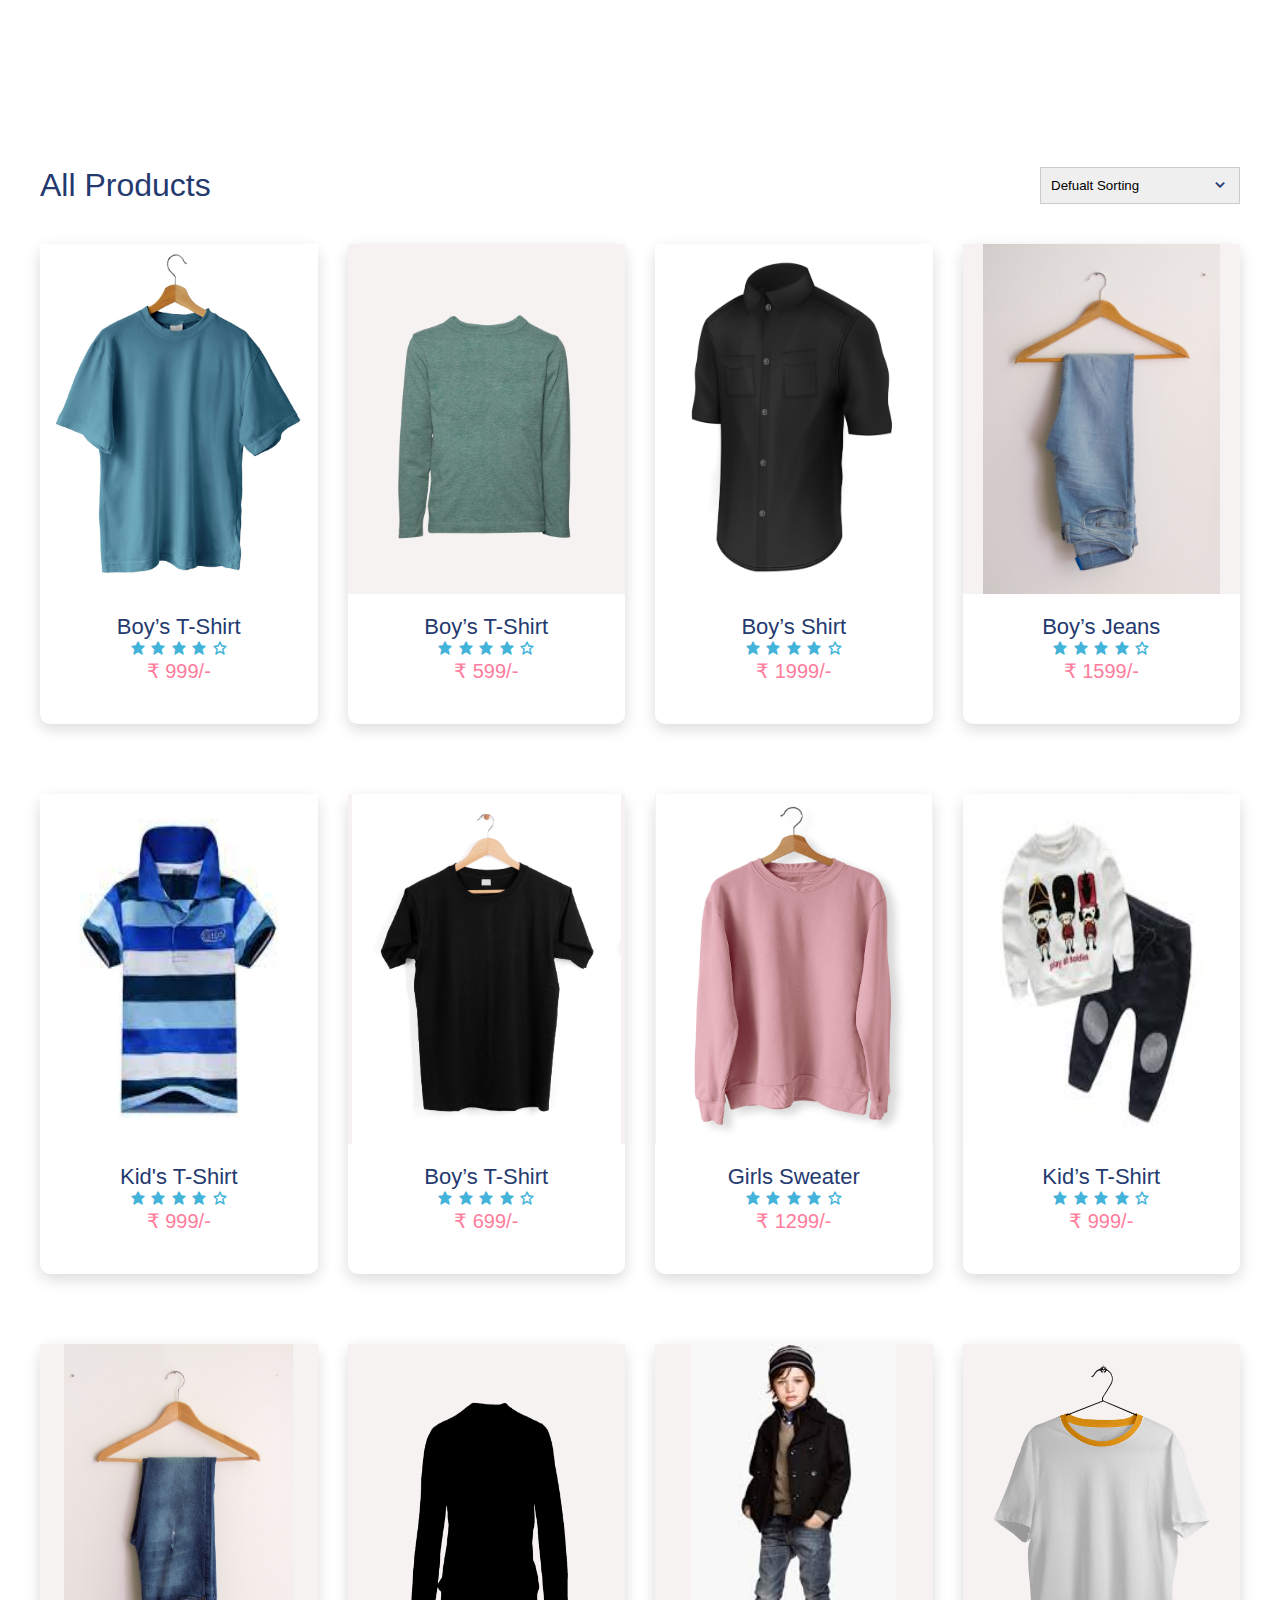
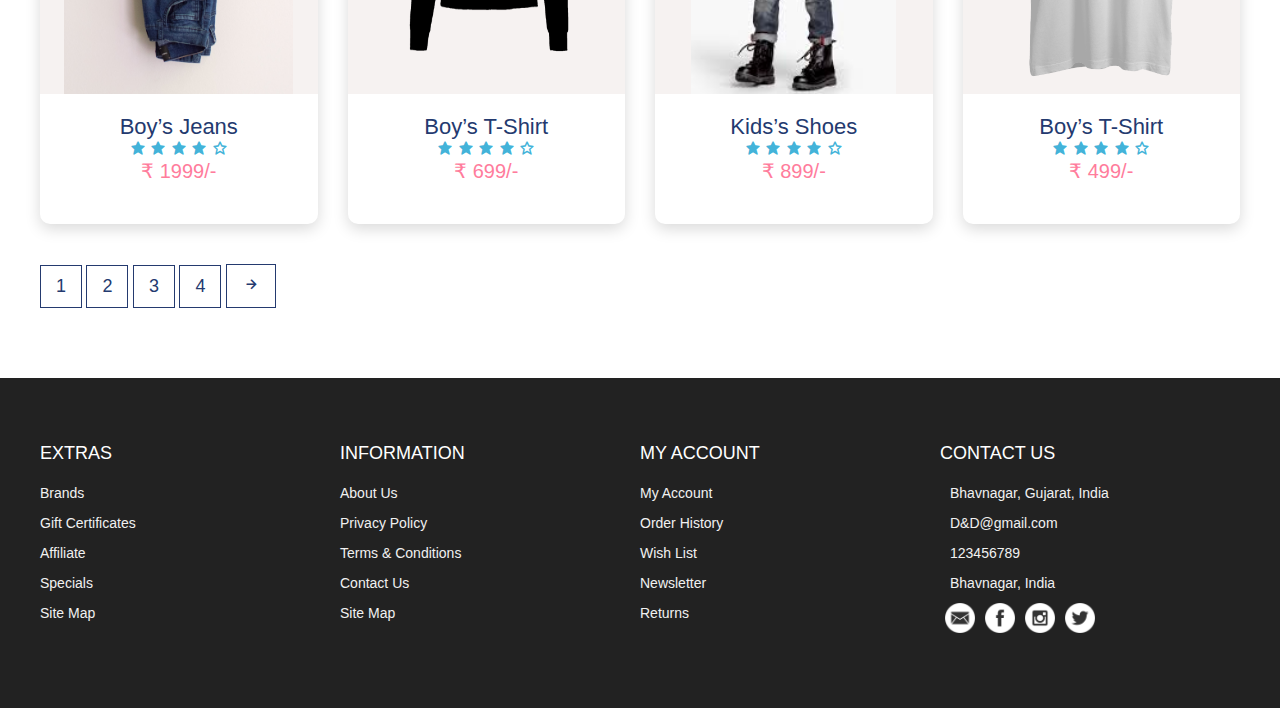
<file: sale.html>
<!DOCTYPE html>
<html lang="en">
<head>
    <meta charset="UTF-8">
    <meta name="viewport" content="width=device-width, initial-scale=1.0" />
    <!-- Logo -->
    <link rel="shortcut icon" href="./images/icon_bags.png" type="image/x-icon">

    <!-- Box icons -->
    <link rel="stylesheet" href="https://cdn.jsdelivr.net/npm/boxicons@latest/css/boxicons.min.css" />

    <!-- Custom StyleSheet -->
    <link rel="stylesheet" href="./css/styles.css" />
    <title>70% Sale Off</title>
</head>
<body>
    <!-- Navigation -->
    <nav class="nav">
        <div class="navigation container">
            <div class="logo">
                <h1>D&D</h1>
            </div>

            <div class="menu">
                <div class="top-nav">
                    <div class="logo">
                        <h1>D&D</h1>
                    </div>
                    <div class="close">
                        <i class="bx bx-x"></i>
                    </div>
                </div>

                <ul class="nav-list">
                    <li class="nav-item">
                        <a href="index.html" class="nav-link">Home</a>
                    </li>
                    <li class="nav-item">
                        <a href="product.html" class="nav-link">Products</a>
                    </li>
                    <li class="nav-item">
                        <a href="#about" class="nav-link">About</a>
                    </li>
                    <li class="nav-item">
                        <a href="#contact" class="nav-link">Contact</a>
                    </li>
                    <li class="nav-item">
                        <a href="account.html" class="nav-link">Account</a>
                    </li>
                    <li class="nav-item">
                        <a href="cart.html" class="nav-link icon"><i class="bx bx-shopping-bag"></i></a>
                    </li>
                </ul>
            </div>

            <a href="cart.html" class="cart-icon">
                <i class="bx bx-shopping-bag"></i>
            </a>

            <div class="hamburger">
                <i class="bx bx-menu"></i>
            </div>
        </div>
    </nav>

    <!-- All Products -->
    <section class="section all-products" id="products">
        <div class="top container">
            <h1>All Products</h1>
            <form>
                <select>
                    <option value="1">Defualt Sorting</option>
                    <option value="2">Sort By Price</option>
                    <option value="3">Sort By Popularity</option>
                    <option value="4">Sort By Sale</option>
                    <option value="5">Sort By Rating</option>
                </select>
                <span><i class='bx bx-chevron-down'></i></span>
            </form>
        </div>

        <div class="product-center container">
      
              <div class="product">
                <div class="product-header">
                  <img src="./images/blue-t-shirt.jpg" alt="">
                  <ul class="icons">
                    <span><i class="bx bx-heart"></i></span>
                    <span><i class="bx bx-shopping-bag"></i></span>
                    <span><i class="bx bx-search"></i></span>
                  </ul>
                </div>
                <div class="product-footer">
                  <a href="#">
                    <h3>Boy’s T-Shirt</h3>
                  </a>
                  <div class="rating">
                    <i class="bx bxs-star"></i>
                    <i class="bx bxs-star"></i>
                    <i class="bx bxs-star"></i>
                    <i class="bx bxs-star"></i>
                    <i class="bx bx-star"></i>
                  </div>
                  <h4 class="price">₹ 999/-</h4>
                </div>
              </div>
      
              <div class="product">
                <div class="product-header">
                  <img src="./images/t-shirt.png" alt="">
      
                  <ul class="icons">
                    <span><i class="bx bx-heart"></i></span>
                    <span><i class="bx bx-shopping-bag"></i></span>
                    <span><i class="bx bx-search"></i></span>
                  </ul>
                </div>
                <div class="product-footer">
                  <a href="#">
                    <h3>Boy’s T-Shirt</h3>
                  </a>
                  <div class="rating">
                    <i class="bx bxs-star"></i>
                    <i class="bx bxs-star"></i>
                    <i class="bx bxs-star"></i>
                    <i class="bx bxs-star"></i>
                    <i class="bx bx-star"></i>
                  </div>
                  <h4 class="price">₹ 599/-</h4>
                </div>
              </div>

              <div class="product">
                <div class="product-header">
                  <img src="./images/black-shirt.jpg" alt="">
      
                  <ul class="icons">
                    <span><i class="bx bx-heart"></i></span>
                    <span><i class="bx bx-shopping-bag"></i></span>
                    <span><i class="bx bx-search"></i></span>
                  </ul>
                </div>
                <div class="product-footer">
                  <a href="#">
                    <h3>Boy’s Shirt</h3>
                  </a>
                  <div class="rating">
                    <i class="bx bxs-star"></i>
                    <i class="bx bxs-star"></i>
                    <i class="bx bxs-star"></i>
                    <i class="bx bxs-star"></i>
                    <i class="bx bx-star"></i>
                  </div>
                  <h4 class="price">₹ 1999/-</h4>
                </div>
              </div>
      
              <div class="product">
                <div class="product-header">
                  <img src="./images/jeans-1.jpg" alt="">
      
                  <ul class="icons">
                    <span><i class="bx bx-heart"></i></span>
                    <span><i class="bx bx-shopping-bag"></i></span>
                    <span><i class="bx bx-search"></i></span>
                  </ul>
                </div>
                <div class="product-footer">
                  <a href="#">
                    <h3>Boy’s Jeans</h3>
                  </a>
                  <div class="rating">
                    <i class="bx bxs-star"></i>
                    <i class="bx bxs-star"></i>
                    <i class="bx bxs-star"></i>
                    <i class="bx bxs-star"></i>
                    <i class="bx bx-star"></i>
                  </div>
                  <h4 class="price">₹ 1599/-</h4>
                </div>
              </div>
      
              <div class="product">
                <div class="product-header">
                  <img src="./images/kids-1.jpg" alt="">
      
                  <ul class="icons">
                    <span><i class="bx bx-heart"></i></span>
                    <span><i class="bx bx-shopping-bag"></i></span>
                    <span><i class="bx bx-search"></i></span>
                  </ul>
                </div>
                <div class="product-footer">
                  <a href="#">
                    <h3>Kid's T-Shirt</h3>
                  </a>
                  <div class="rating">
                    <i class="bx bxs-star"></i>
                    <i class="bx bxs-star"></i>
                    <i class="bx bxs-star"></i>
                    <i class="bx bxs-star"></i>
                    <i class="bx bx-star"></i>
                  </div>
                  <h4 class="price">₹ 999/-</h4>
                </div>
              </div>

              <div class="product">
                <div class="product-header">
                  <img src="./images/black-t-shirt.jpg" alt="">
                  <ul class="icons">
                    <span><i class="bx bx-heart"></i></span>
                    <span><i class="bx bx-shopping-bag"></i></span>
                    <span><i class="bx bx-search"></i></span>
                  </ul>
                </div>
                <div class="product-footer">
                  <a href="#">
                    <h3>Boy’s T-Shirt</h3>
                  </a>
                  <div class="rating">
                    <i class="bx bxs-star"></i>
                    <i class="bx bxs-star"></i>
                    <i class="bx bxs-star"></i>
                    <i class="bx bxs-star"></i>
                    <i class="bx bx-star"></i>
                  </div>
                  <h4 class="price">₹ 699/-</h4>
                </div>
              </div>
      
              <div class="product">
                <div class="product-header">
                  <img src="./images/pink-sweater.jpg" alt="">
      
                  <ul class="icons">
                    <span><i class="bx bx-heart"></i></span>
                    <span><i class="bx bx-shopping-bag"></i></span>
                    <span><i class="bx bx-search"></i></span>
                  </ul>
                </div>
                <div class="product-footer">
                  <a href="#">
                    <h3>Girls Sweater</h3>
                  </a>
                  <div class="rating">
                    <i class="bx bxs-star"></i>
                    <i class="bx bxs-star"></i>
                    <i class="bx bxs-star"></i>
                    <i class="bx bxs-star"></i>
                    <i class="bx bx-star"></i>
                  </div>
                  <h4 class="price">₹ 1299/-</h4>
                </div>
              </div>
      
              <div class="product">
                <div class="product-header">
                  <img src="./images/kids-2.jpg" alt="">
      
                  <ul class="icons">
                    <span><i class="bx bx-heart"></i></span>
                    <span><i class="bx bx-shopping-bag"></i></span>
                    <span><i class="bx bx-search"></i></span>
                  </ul>
                </div>
                <div class="product-footer">
                  <a href="#">
                    <h3>Kid’s T-Shirt</h3>
                  </a>
                  <div class="rating">
                    <i class="bx bxs-star"></i>
                    <i class="bx bxs-star"></i>
                    <i class="bx bxs-star"></i>
                    <i class="bx bxs-star"></i>
                    <i class="bx bx-star"></i>
                  </div>
                  <h4 class="price">₹ 999/-</h4>
                </div>
              </div>
      
              <div class="product">
                <div class="product-header">
                  <img src="./images/jeans-2.jpg" alt="">
      
                  <ul class="icons">
                    <span><i class="bx bx-heart"></i></span>
                    <span><i class="bx bx-shopping-bag"></i></span>
                    <span><i class="bx bx-search"></i></span>
                  </ul>
                </div>
                <div class="product-footer">
                  <a href="#">
                    <h3>Boy’s Jeans</h3>
                  </a>
                  <div class="rating">
                    <i class="bx bxs-star"></i>
                    <i class="bx bxs-star"></i>
                    <i class="bx bxs-star"></i>
                    <i class="bx bxs-star"></i>
                    <i class="bx bx-star"></i>
                  </div>
                  <h4 class="price">₹ 1999/-</h4>
                </div>
              </div>
      
              <div class="product">
                <div class="product-header">
                  <img src="./images/black-t-shirt-full_sleeve.png" alt="">
      
                  <ul class="icons">
                    <span><i class="bx bx-heart"></i></span>
                    <span><i class="bx bx-shopping-bag"></i></span>
                    <span><i class="bx bx-search"></i></span>
                  </ul>
                </div>
                <div class="product-footer">
                  <a href="#">
                    <h3>Boy’s T-Shirt</h3>
                  </a>
                  <div class="rating">
                    <i class="bx bxs-star"></i>
                    <i class="bx bxs-star"></i>
                    <i class="bx bxs-star"></i>
                    <i class="bx bxs-star"></i>
                    <i class="bx bx-star"></i>
                  </div>
                  <h4 class="price">₹ 699/-</h4>
                </div>
              </div>
      
              <div class="product">
                <div class="product-header">
                  <img src="./images/kids-5.jpg" alt="">
      
                  <ul class="icons">
                    <span><i class="bx bx-heart"></i></span>
                    <span><i class="bx bx-shopping-bag"></i></span>
                    <span><i class="bx bx-search"></i></span>
                  </ul>
                </div>
                <div class="product-footer">
                  <a href="#">
                    <h3>Kids’s Shoes</h3>
                  </a>
                  <div class="rating">
                    <i class="bx bxs-star"></i>
                    <i class="bx bxs-star"></i>
                    <i class="bx bxs-star"></i>
                    <i class="bx bxs-star"></i>
                    <i class="bx bx-star"></i>
                  </div>
                  <h4 class="price">₹ 899/-</h4>
                </div>
              </div>

              <div class="product">
                <div class="product-header">
                  <img src="./images/white-tshirt.png" alt="">
                  <ul class="icons">
                    <span><i class="bx bx-heart"></i></span>
                    <span><i class="bx bx-shopping-bag"></i></span>
                    <span><i class="bx bx-search"></i></span>
                  </ul>
                </div>
                <div class="product-footer">
                  <a href="#">
                    <h3>Boy’s T-Shirt</h3>
                  </a>
                  <div class="rating">
                    <i class="bx bxs-star"></i>
                    <i class="bx bxs-star"></i>
                    <i class="bx bxs-star"></i>
                    <i class="bx bxs-star"></i>
                    <i class="bx bx-star"></i>
                  </div>
                  <h4 class="price">₹ 499/-</h4>
                </div>
              </div>
      
        </div>
    </section>

    <section class="pagination">
        <div class=" container">
            <span>1</span>
            <span>2</span>
            <span>3</span>
            <span>4</span>
            <span><i class='bx bx-right-arrow-alt'></i></span>
        </div>
    </section>



    <!-- Footer -->
    <footer id="footer" class="section footer">
        <div class="container">
            <div class="footer-container">
                <div class="footer-center">
                    <h3>EXTRAS</h3>
                    <a href="#">Brands</a>
                    <a href="#">Gift Certificates</a>
                    <a href="#">Affiliate</a>
                    <a href="#">Specials</a>
                    <a href="#">Site Map</a>
                </div>
                <div class="footer-center">
                    <h3>INFORMATION</h3>
                    <a href="#">About Us</a>
                    <a href="#">Privacy Policy</a>
                    <a href="#">Terms & Conditions</a>
                    <a href="#">Contact Us</a>
                    <a href="#">Site Map</a>
                </div>
                <div class="footer-center">
                    <h3>MY ACCOUNT</h3>
                    <a href="#">My Account</a>
                    <a href="#">Order History</a>
                    <a href="#">Wish List</a>
                    <a href="#">Newsletter</a>
                    <a href="#">Returns</a>
                </div>
                <div class="footer-center">
                    <h3>CONTACT US</h3>
                    <div>
            <span>
              <i class="fas fa-map-marker-alt"></i>
            </span>
            <!-- Charusat University, changa, Anand, Gujarat -->
            Bhavnagar, Gujarat, India
          </div>
          <div>
            <span>
              <i class="far fa-envelope"></i>
            </span>
            D&D@gmail.com
          </div>
          <div>
            <span>
              <i class="fas fa-phone"></i>
            </span>
            123456789
          </div>
          <div>
            <span>
              <i class="far fa-paper-plane"></i>
            </span>
            Bhavnagar, India
          </div>
          <div>
            <!-- <span>
              <i></i>
            </span> -->
            <div class="social_media">
              <a href="https://www.google.com/" target="_blank" title="email">
                <img src="./images/email.png" alt="Email">
              </a>
              <a href="https://www.facebook.com/" target="_blank" title="facebook">
                  <img src="./images/facebook.png" alt="Facebook">
              </a>
              <a href="https://www.instagram.com/" target="_blank" title="instagram">
                  <img src="./images/instagram.png" alt="Instagram">
              </a>
              <a href="https://twitter.com/" target="_blank" title="twitter">
                  <img src="./images/twitter.png" alt="Twitter">
              </a>
              <!-- <a href="https://www.snapchat.com/" target="_blank" title="snapchat">
                  <img src="./images/snapchat.png" alt="Snapchat">
              </a> -->
          </div>
          </div>
                </div>
            </div>
        </div>
        </div>
    </footer>
    <!-- End Footer -->

    <!-- GSAP -->
    <script src="https://cdnjs.cloudflare.com/ajax/libs/gsap/3.5.1/gsap.min.js"></script>
    <!-- Custom Script -->
    <script src="./js/index.js"></script>

</body>
</html>
</file>
<file: css/styles.css>
:root {
  --white: #fff;
  --black: #222;
  --pink: #f60091;
  --grey: #444;
  --grey2: #959595;
  --grey-alt: #d1e2e9;
  --yellow: #ffd800;
  --green: #59b210;
}

*,
*::before,
*::after {
  margin: 0;
  padding: 0;
  box-sizing: inherit;
}

html {
  scroll-behavior: smooth;
  box-sizing: border-box;
  font-size: 62.5%;
}

body {
  font-family: "Poppins", sans-serif;
  font-size: 1.6rem;
  font-weight: 400;
  background-color: #fff;
  color: #243a6f;
  position: relative;
  z-index: 1;
}

h1,
h2,
h3,
h4 {
  font-weight: 500;
}

a {
  color: inherit;
  text-decoration: none;
}

img {
  max-width: 100%;
}

li {
  list-style: none;
}

.container {
  max-width: 120rem;
  margin: 0 auto;
}

.container-md {
  max-width: 100rem;
  margin: 0 auto;
}

@media only screen and (max-width: 1200px) {
  .container {
    padding: 0 3rem;
  }

  .container-md {
    padding: 0 3rem;
  }
}

/* Header */
.header {
  position: relative;
  width: 100%;
  min-height: 100vh;
  background-color: var(--grey-alt);
  overflow: hidden;
}

.nav {
  padding: 1.6rem 0;
}

.nav.fix-nav {
  position: fixed;
  top: 0;
  left: 0;
  width: 100%;
  background-color: #243a6f;
  box-shadow: 0 5px 15px rgba(0, 0, 0, 0.3);
  z-index: 999;
}

.nav.fix-nav .nav-link,
.nav.fix-nav .logo,
.nav.fix-nav .cart-icon,
.nav.fix-nav .hamburger {
  color: #fff;
}

.navigation {
  display: flex;
  align-items: center;
  justify-content: space-between;
}

.logo{
  animation: movedown 1s linear 1;
  animation-delay: 0.5s;
  visibility: hidden;
  animation-fill-mode: forwards;
}

@keyframes movedown {
  0%{
    transform: translateY(-20px);
    visibility: visible;
  }
  100%{
    transform: translateY(0);
    visibility: visible;
  }
}

.logo h1 {
  font-size: 2.5rem;
}

.nav-list {
  display: flex;
  align-items: center;
  animation: movedown 1s linear 1;
  animation-delay: 1.5s;
  visibility: hidden;
  animation-fill-mode: forwards;
}

.nav-item:not(:last-child) {
  margin-right: 0.5rem;
}

.nav-link:link,
.nav-link:visited {
  padding: 0.8rem 1rem;
  transition: all 300ms ease-in-out;
}

.nav-link.icon {
  font-size: 3rem;
}

.top-nav {
  display: none;
}

.hamburger {
  display: none;
}

.cart-icon {
  display: none;
}

@media only screen and (max-width: 768px) {
  .menu {
    position: fixed;
    top: 0;
    left: -100%;
    width: 80%;
    max-width: 40rem;
    height: 100%;
    background-color: #fff;
    transition: all 500ms ease-in-out;
    z-index: 100;
  }

  .menu.show {
    left: 0;
  }

  .top-nav {
    display: flex;
    align-items: center;
    justify-content: space-between;
    background-color: #243a6f;
    padding: 1rem 1.6rem;
  }

  .top-nav .logo {
    color: #fff;
  }

  .top-nav .close {
    color: #fff;
    font-size: 3rem;
    padding: 1rem;
    cursor: pointer;
  }

  .cart-icon {
    display: block;
    font-size: 3rem;
  }

  .hamburger {
    display: block;
    font-size: 3rem;
    padding: 0.5rem;
    cursor: pointer;
  }

  .nav-link:link,
  .nav-link:visited {
    display: block;
    font-size: 1.7rem;
    padding: 1rem 0;
  }

  .nav.fix-nav .nav-link {
    color: #243a6f;
  }

  .nav-list {
    flex-direction: column;
    align-items: start;
    padding: 1rem 1.6rem;
  }

  body.show::before {
    content: "";
    position: absolute;
    top: 0;
    left: 0;
    width: 100%;
    height: 100%;
    background-color: rgba(0, 0, 0, 0.8);
    z-index: 4;
  }

  .nav.show {
    background-color: rgba(0, 0, 0, 0.8);
  }

  .nav-link.icon {
    display: none;
  }
}



/* sale */
.header .hero-img {
  position: absolute;
  bottom: 5%;
  right: -5%;
  height: 70rem;
  object-fit: contain;

  animation: zoomin 2s linear 1;
  animation-delay: 2s;
  visibility: hidden;
  animation-fill-mode: forwards;
}
@keyframes zoomin {
  0%{
    transform: scale(0.5);
    visibility: visible;
  }
  100%{
    transform: translatex(1);
    visibility: visible;
  }
}

.hero-content {
  position: absolute;
  top: 50%;
  transform: translate(25%, -50%);
}

.hero-content h2 {
  color: #b888ff;
  font-size: 3rem;
  font-weight: 700;
  margin-bottom: 1rem;

  animation: moveright 1s linear 1;
  animation-delay: 2s;
  visibility: hidden;
  animation-fill-mode: forwards;
}
@keyframes moveright {
  0%{
    transform: translatex(-50px);
    visibility: visible;
  }
  100%{
    transform: translatex(0);
    visibility: visible;
  }
}

.hero-content .discount {
  color: #fbb419;
}

.hero-content h1 span {
  color: #253b70;
  font-size: 6rem;
  font-weight: 700;
  display: block;
  line-height: 1;
  text-shadow: 3px 3px 0 #f1f1f1, 4px 4px 0 #f1f1f1;
  animation: moveright 1s linear 1;
  animation-delay: 3s;
  visibility: hidden;
  animation-fill-mode: forwards;
}

.btn {
  display: inline-block;
  background-color: #fc7c7c;
  padding: 1.2rem 4rem;
  color: #fff;
  font-weight: 600;
  text-transform: uppercase;
  margin-top: 3rem; 

  border-radius: 10px;
}

.btn_transform{
  animation: moveup 1s linear 1;
  animation-delay: 4s;
  visibility: hidden;
  animation-fill-mode: forwards;
}
@keyframes moveup {
  0%{
    transform: translatey(+50px);
    visibility: visible;
  }
  100%{
    transform: translatey(0);
    visibility: visible;
  }
}
.btn:hover{
  /* letter-spacing: 0.2rem; */
  opacity: 0.8;
}

@media only screen and (max-width: 1200px) {
  .header .hero-img {
    right: -20%;
  }

  .hero-content {
    transform: translate(20%, -50%);
  }

  .hero-content h2 {
    font-size: 2rem;
  }

  .hero-content h1 span {
    font-size: 5rem;
  }
}

@media only screen and (max-width: 996px) {
  .header {
    min-height: 70vh;
  }

  .header .hero-img {
    height: 40rem;
    right: -10%;
  }
}

@media only screen and (max-width: 567px) {
  .header {
    min-height: 100vh;
  }

  .header .hero-img {
    height: 40rem;
    bottom: -15%;
  }

  .hero-content {
    top: 40%;
    transform: translate(15%, -50%);
  }

  .header .hero-img {
    right: 0%;
  }

  .hero-content h2 {
    font-size: 1.8rem;
  }

  .hero-content h1 span {
    font-size: 4rem;
  }

  .hero-content a {
    padding: 1rem 3rem;
  }
}

/* Adverts */
.section {
  padding: 10rem 0 1rem 0;
}

.advert-center {
  display: grid;
  grid-template-columns: repeat(auto-fit, minmax(30rem, 1fr));
  gap: 3rem;
}

.advert-box {
  position: relative;
  color: #fff;
  height: 27rem;
  border-radius: 1rem;
  padding: 1.6rem;
  overflow: hidden;
  z-index: 1;
  box-shadow: 0 0.5rem 1.5rem rgba(0, 0, 0, 0.50);
}

.advert-box:hover{
  box-shadow: 0 0.5rem 1.5rem rgba(0, 0, 0, 1);
  bottom: 5px;
}

.advert_btn {
  border-radius: 5px;
  padding: 1rem 1.5rem;
}

.advert-box img {
  position: absolute;
  bottom: 0%;
  left: -20%;
  height: 100%;
  width: 35rem;
  z-index: -1;
}

.advert-box:nth-child(1) {
  background-color: #f73868;
}
.advert-box:nth-child(1) .advert_btn{
  background-color: #fc7c7c;
}

.advert-box:nth-child(2) {
  background-color: #4c80df;
}
.advert-box:nth-child(2) .advert_btn{
  background-color: #92ade0;
}

.advert-box:nth-child(3) {
  background-color: #e5bc00;
}
.advert-box:nth-child(3) .advert_btn{
  background-color: #eccd41;
}

.advert-box .dotted {
  position: relative;
  height: 100%;
  border: 2px dashed #f1f1f1;
  border-radius: 1rem;
}

.advert-box .content {
  position: absolute;
  top: 50%;
  right: 5%;
  transform: translate(0, -50%);
}

.advert-box .content h2,
.advert-box .content h4 {
  text-shadow: 5px 6px 0px rgba(37, 59, 112, 0.1);
}

.advert-box .content h2 {
  line-height: 1.2;
  font-size: 3rem;
  font-weight: 700;
  margin-bottom: 1rem;
}

.advert-box .content h4 {
  font-size: 1.5rem;
  text-transform: capitalize;
}

/* Featured Products */
.title {
  margin: 0rem 0 7rem 0;
  text-align: center;
}

.title h1 {
  font-size: 3rem;
  display: inline-block;
  position: relative;
  z-index: 0;
}

.title h1::after {
  content: "";
  position: absolute;
  left: 50%;
  bottom: -20%;
  transform: translate(-50%, -50%);
  background-color: var(--pink);
  width: 50%;
  height: 0.4rem;
  z-index: 1;
}

/* Product */
.product-center {
  display: grid;
  grid-template-columns: repeat(auto-fit, minmax(25rem, 1fr));
  gap: 7rem 3rem;
}

.product {
  height: 48rem;
  background-color: #fff;
  box-shadow: 0 0.5rem 1.5rem rgba(0, 0, 0, 0.15);
  border-radius: 1rem;
  text-align: center;
  transition: all 300ms ease-in-out;

  position: relative;
}

.liked{
  position: absolute;
  z-index: 1;
  right: 5%;
  top: 3%;
  background-color: var(--grey-alt);
  border-radius: 50%;
}

.liked i{
  margin: 7px 5px 5px 5px;
  font-size: 3rem;
  /* font-weight: bold; */
}

.product:hover {
  box-shadow: 0 0.5rem 1.5rem rgba(0, 0, 0, 0.25);
  bottom: 7px;
}

.product-header {
  position: relative;
  height: 35rem;
  background-color: #f6f2f1;
  transition: all 300ms ease-in-out;
  z-index: 0;
}

.product-header img {
  height: 100%;
}

.product-footer {
  padding: 2rem 1.6rem 1.6rem 1.6rem;
}

.product-footer h3 {
  font-size: 2.2rem;
}

.rating {
  color: #43b3d9;
}

.product-footer .price {
  color: #ff7c9c;
  font-size: 2rem;
}

.product:hover .product-header::after {
  content: "";
  position: absolute;
  width: 100%;
  height: 100%;
  left: 0;
  top: 0;
  border-radius: 1rem 1rem 0 0;
  background-color: rgba(0, 0, 0, 0.5);
  transition: all 500ms ease-in-out;
  z-index: 1;
}

.product-header .icons {
  position: absolute;
  right: 5%;
  top: 50%;
  transform: translate(0, -50%) scale(0);
  z-index: 2;
  opacity: 0;
  transition: all 500ms ease-in-out;
}

.product-header .icons button{
  border: none;
  margin: 0px;
  padding: 0px;
  background: none;
  color: inherit;
}

.product-header .icons span ,button{
  background-color: #fff;
  font-size: 2.5rem;
  display: block;
  border-radius: 50%;
  padding: 1.5rem 1.6rem;
  line-height: 2rem;
  cursor: pointer;
  transition: all 300ms ease-in-out;
}

.product-header .icons span i {
  transition: all 500ms ease-in-out;
}

.product-header .icons span:not(:last-child) {
  margin-bottom: 1rem;
}

.product-header .icons span:hover {
  background-color: #ff7c9c;
  color: #fff;
}

.product:hover .icons {
  opacity: 1;
  transform: translate(0, -50%) scale(1);
}

.product-footer .icons a {
  display: block;
  margin-bottom: 1rem;
}

/* Exclusive Product */
.product-banner {
  display: grid;
  grid-template-columns: 1fr 1fr;
  height: 50rem;
  background-color: #243a6f;
}

.product-banner .left img {
  object-fit: cover;
 padding-top: 30px;
 padding-left: 30px;
}



.product-banner .right {
  align-self: center;
  text-align: center;
  padding: 1.6rem;
}

.product-banner .content h2 {
  color: #fbb419;
  font-size: 3rem;
  font-weight: 700;
  margin-bottom: 1rem;
}

.product-banner .content .discount {
  color: #b888ff;
}

.product-banner .content h1 span {
  color: #fff;
  font-size: 6rem;
  font-weight: 700;
  display: block;
  line-height: 1;
}

@media only screen and (max-width: 996px) {
  .product-banner .content h1 span {
    font-size: 5rem;
  }
}

@media only screen and (max-width: 768px) {
  .product-banner {
    grid-template-columns: 1fr;
  }

  .product-banner .left {
    display: none;
  }

  .product-banner .content h1 span {
    font-size: 4rem;
  }

  .product-banner .content h2 {
    font-size: 2rem;
  }

  .product-banner .content a {
    padding: 1rem 3rem;
  }
}

/* Testimonials */
.testimonial-center {
  display: grid;
  grid-template-columns: repeat(auto-fit, minmax(25rem, 1fr));
  gap: 6rem;
}

.testimonial {
  position: relative;
  padding: 5rem;
  background-color: #fff;
  box-shadow: 0 0.5rem 1.5rem rgba(0, 0, 0, 0.1);
  transition: all 300ms ease-in-out;
  text-align: center;
  border-radius: 0.5rem;
}

.testimonial:hover {
  box-shadow: 0 0.5rem 1.5rem rgba(0, 0, 0, 0.2);
  transform: translateY(-1rem);
}

.testimonial span {
  position: absolute;
  top: 2%;
  left: 50%;
  font-size: 12rem;
  font-family: sans-serif;
  color: #ff7c9c;
  line-height: 1;
  transform: translate(-50%, 0);
}

.testimonial p {
  margin: 2rem 0 1rem 0;
}

.testimonial .rating {
  margin-bottom: 1rem;
}

.testimonial .img-cover {
  border-radius: 50%;
  width: 8rem;
  height: 8rem;
  overflow: hidden;
  margin: 0 auto;
  /* border: 1px solid black; */
}

.testimonial .img-cover img {
  height: 100%;
  object-fit: cover;
}

.testimonial h4 {
  margin-top: 1rem;
}

/* Brands */
.brands-center {
  display: grid;
  grid-template-columns: repeat(6, 1fr);
  gap: 3rem;
}

.brand {
  height: 8rem;
  width: 8rem;
  margin: 0 auto;
}

.brand img {
  object-fit: contain;
}

@media only screen and (max-width: 768px) {
  .brands-center {
    grid-template-columns: repeat(3, 1fr);
  }
}

/* Footer */
.footer {
  background-color: var(--black);
  padding: 6rem 1rem;
  line-height: 3rem;
}

.footer-center span {
  margin-right: 1rem;
}

.footer-container {
  display: grid;
  grid-template-columns: repeat(4, 1fr);
  color: var(--white);
}

.footer-center a:link,
.footer-center a:visited {
  display: block;
  color: #f1f1f1;
  font-size: 1.4rem;
  transition: 0.6s;
}

.footer-center a:hover {
  color: var(--pink);
}

.footer-center div {
  color: #f1f1f1;
  font-size: 1.4rem;
}

.footer-center h3 {
  font-size: 1.8rem;
  font-weight: 400;
  margin-bottom: 1rem;
}

@media only screen and (max-width: 998px) {
  .footer-container {
    grid-template-columns: repeat(2, 1fr);
    row-gap: 2rem;
  }
}

@media only screen and (max-width: 768px) {
  .footer-container {
    grid-template-columns: 1fr;
    row-gap: 2rem;
  }
}

/* All Products */
.section .top {
  display: flex;
  align-items: center;
  justify-content: space-between;
  margin-bottom: 4rem;
}

.all-products .top select {
  font-family: "Poppins", sans-serif;
  width: 20rem;
  padding: 1rem;
  border: 1px solid #ccc;
  appearance: none;
  outline: none;
}

form {
  position: relative;
  z-index: 1;
}

form span {
  position: absolute;
  top: 50%;
  right: 1rem;
  transform: translateY(-50%);
  font-size: 2rem;
  z-index: 0;
}

@media only screen and (max-width: 768px) {
  .all-products .top select {
    width: 15rem;
  }
}

/* Pagination */
.pagination {
  padding: 3rem 0 5rem 0;
}

.pagination span {
  display: inline-block;
  padding: 1rem 1.5rem;
  border: 1px solid #243a6f;
  font-size: 1.8rem;
  margin-bottom: 2rem;
  cursor: pointer;
  transition: all 300ms ease-in-out;
}

.pagination span:hover {
  border: 1px solid #243a6f;
  background-color: #243a6f;
  color: #fff;
}

/*//////////////////////////////////////////// Detail ////////////////////////////////////*/
.product-detail .details {
  display: grid;
  grid-template-columns: 1fr 1.2fr;
  gap: 7rem;
}

.product-detail .left {
  display: flex;
  flex-direction: column;
}

.product-detail .left .main {
  text-align: center;
  background-color: #f6f2f1;
  margin-bottom: 2rem;
  height: 45rem;
  padding: 3rem;
}

.product-detail .left .main img {
  object-fit: contain;
  height: 100%;
}

.product-detail .thumbnails {
  display: grid;
  grid-template-columns: repeat(4, 1fr);
  gap: 1rem;
}

.product-detail .thumbnail {
  width: 10rem;
  height: 10rem;
  background-color: #f6f2f1;
  text-align: center;
}

.product-detail .thumbnail img {
  height: 100%;
  object-fit: contain;
}

.product-detail .right span {
  display: inline-block;
  font-size: 1.5rem;
  margin-bottom: 1rem;
}

.product-detail .right h1 {
  font-size: 4rem;
  line-height: 1.2;
  margin-bottom: 2rem;
}

.product-detail .right .price {
  font-size: 600;
  font-size: 2rem;
  color: #ff7c9c;
  margin-bottom: 2rem;
}

.product-detail .right div {
  display: inline-block;
  position: relative;
  z-index: 1;
}

.product-detail .right select {
  font-family: "Poppins", sans-serif;
  width: 20rem;
  padding: 0.7rem;
  border: 1px solid #ccc;
  appearance: none;
  outline: none;
}

.product-detail form {
  margin-bottom: 2rem;
}

.product-detail form span {
  position: absolute;
  top: 50%;
  right: 1rem;
  transform: translateY(-50%);
  font-size: 2rem;
  z-index: 0;
}

.product-detail .form {
  margin-bottom: 3rem;
}

.product-detail .form input {
  padding: 0.8rem;
  text-align: center;
  width: 3.5rem;
  margin-right: 2rem;
}

.product-detail .form .addCart {
  background: #ff7c9c;
  padding: 0.8rem 4rem;
  color: #fff;
  border-radius: 3rem;
}

.product-detail h3 {
  text-transform: uppercase;
  margin-bottom: 2rem;
}

@media only screen and (max-width: 996px) {
  .product-detail .left {
    width: 30rem;
    height: 45rem;
  }

  .product-detail .details {
    gap: 3rem;
  }

  .product-detail .thumbnails {
    width: 30rem;
    gap: 0.5rem;
  }

  .product-detail .thumbnail {
    width: auto;
    height: 10rem;
    background-color: #f6f2f1;
    text-align: center;
    padding: 0.5rem;
  }
}

@media only screen and (max-width: 650px) {
  .product-detail .details {
    grid-template-columns: 1fr;
  }

  .product-detail .right {
    margin-top: 10rem;
  }

  .product-detail .left {
    width: 100%;
    height: 45rem;
  }

  .product-detail .details {
    gap: 3rem;
  }

  .product-detail .thumbnails {
    width: 100%;
    gap: 0.5rem;
  }
}

/* //////////////////////////////////////// Cart Items ///////////////////////////////////*/
.courser_pointer{
  cursor: pointer;
}

.cart-row:hover{
  background-color:  #f6ebeb;
}

.cart {
  margin: 5rem auto;
}

.cart .title{
  margin: -3rem 0 3rem 0;
}

table {
  width: 100%;
  border-collapse: collapse;
}

.cart-info {
  display: flex;
  flex-wrap: wrap;
}

th {
  text-align: left;
  padding: 0.5rem;
  color: #fff;
  background-color: #fc7c7c;
  font-weight: normal;
}

td {
  padding: 1rem 0.5rem;
}

td input {
  width: 5rem;
  height: 3rem;
  padding: 0.5rem;
}

td a {
  color: orangered;
  font-size: 1.4rem;
}

td a:hover{
  text-decoration: underline;
}

td img {
  width: 8rem;
  height: 8rem;
  margin-right: 1rem;
}

.total-price {
  display: flex;
  justify-content: flex-end;
  align-items: end;
  flex-direction: column;
  margin-top: 2rem;
}

.total-price table {
  border-top: 3px solid #fc7c7c;
  width: 100%;
  max-width: 35rem;
}

td:last-child {
  text-align: right;
}

th:last-child {
  text-align: right;
}

@media only screen and (max-width: 567px) {
  .cart-info p {
    display: none;
  }
}

/* /////////////////////////////////////////// About US ////////////////////////////////*/
.social_media{
    display: flex;
}

.social_media img{
    height: 40px;
    width: 40px;
    cursor: pointer;
    padding: 5px;
}

.social_media img:hover{
  opacity: 1;
	animation: flash 1.5s;
}
@keyframes flash {
	0% {
		opacity: .4;
	}
	100% {
		opacity: 1;
	}
}

/*/////////////////////////////////////// kids Clothing ////////////////////////////////*/
/* Slideshow container */
.slideshow-container {
  max-width: 70%;
  max-height: 50%; 
  position: relative;
  margin: auto;
}

/* Hide the images by default */
.mySlides {
  display: none;
}

.mySlides img{
  height: 85vh;
  object-fit: cover;
  border-radius: 10px;
}

/* Next & previous buttons */
.prev, .next {
  cursor: pointer;
  position: absolute;
  top: 50%;
  width: auto;
  margin-top: -22px;
  padding: 16px;
  color: white;
  font-weight: bold;
  font-size: 18px;
  transition: 0.6s ease;
  border-radius: 0 3px 3px 0;
  user-select: none;
}

/* Position the "next button" to the right */
.next {
  right: 0;
  border-radius: 3px 0 0 3px;
}

/* On hover, add a black background color with a little bit see-through */
.prev:hover, .next:hover {
  background-color: rgba(0,0,0,0.8);
  border-radius: 10%;
}

/* Caption text */
.text {
  color: #f2f2f2;
  font-size: 15px;
  padding: 8px 12px;
  position: absolute;
  text-align: center;

  top: 15%;
  right: 15%;
}

/* Number text (1/3 etc) */
.numbertext {
  color: #f2f2f2;
  font-size: 12px;
  padding: 8px 12px;
  position: absolute;
  bottom: 10px;
  right: 5px;
}

/* The dots/bullets/indicators */
.dot {
  cursor: pointer;
  height: 15px;
  width: 15px;
  margin: 4px 2px;
  background-color: #bbb;
  border-radius: 50%;
  display: inline-block;
  transition: background-color 0.6s ease;
}

.active, .dot:hover {
  background-color: #717171;
}

/* Fading animation */
.fade {
  -webkit-animation-name: fade;
  -webkit-animation-duration: 1.5s;
  animation-name: fade;
  animation-duration: 1.5s;
}

@-webkit-keyframes fade {
  from {opacity: .4}
  to {opacity: 1}
}

@keyframes fade {
  from {opacity: .4}
  to {opacity: 1}
}
</file>
